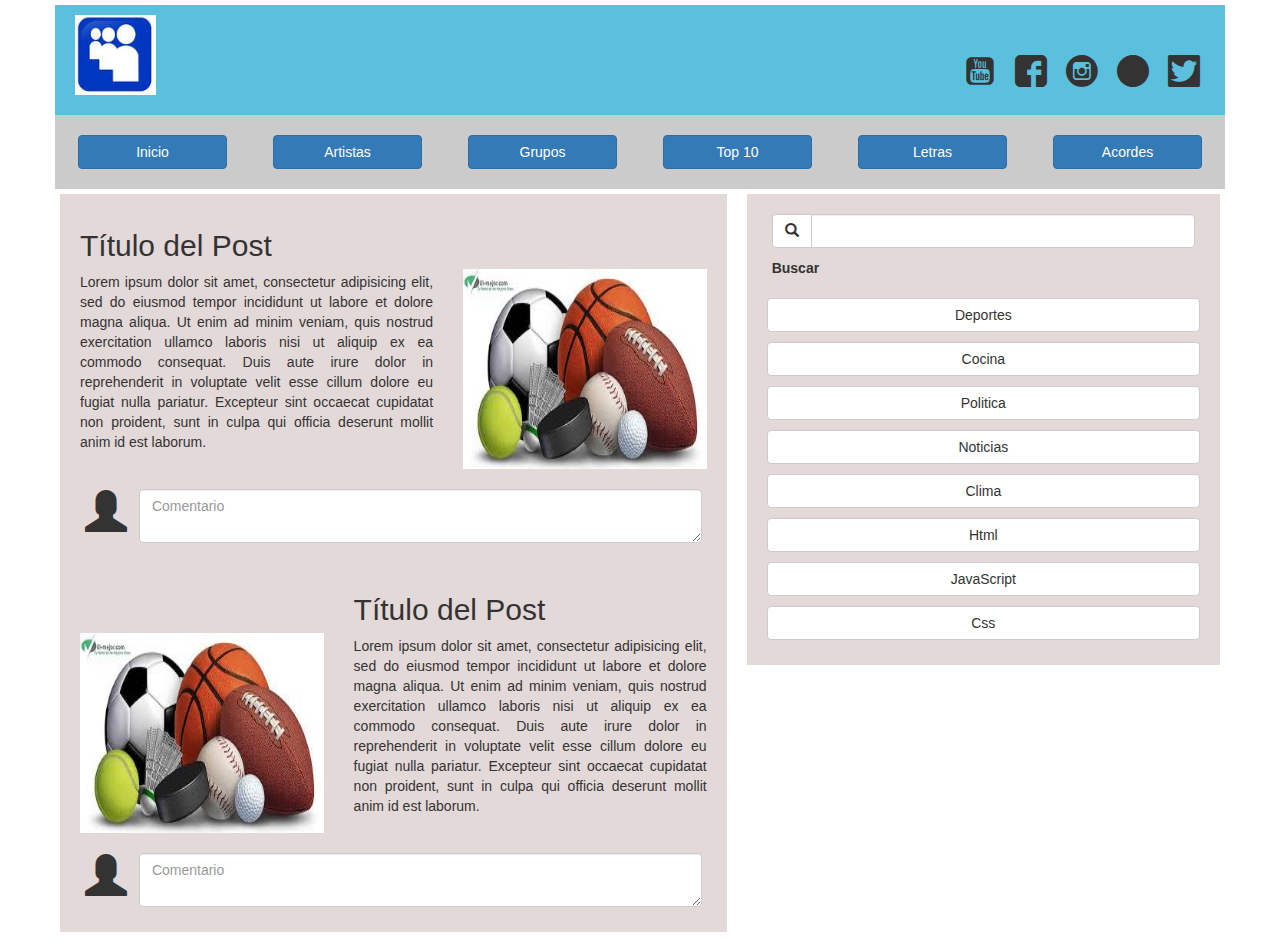
<file: index.html>
<!DOCTYPE html>
<html>
<head>
	<title></title>
	
	<link rel="stylesheet" type="text/css" href="css_bootstrap/bootstrap.css">
	<link rel="stylesheet" type="text/css" href="redSocial/styles.css">
	<link rel="stylesheet" type="text/css" href="css_bootstrap/app.css">
	<script type="text/javascript" src="js_bootstrap/jquery-2.1.0.js"></script>
	<script type="text/javascript" src="js_bootstrap/bootstrap.js"></script>
	
</head>
<body>

<div class="container">
	<header>
		<div class="row colorheader">
			<div class="col-lg-6 col-md-6 col-sm-6 heigt">
				<img src="img/logo.jpg" height="50px" class="imglogo">
			</div>
			<div class="col-lg-6 col-md-6 col-sm-6 text-right heigt social-center padre">

				<div class="hijo">
					<i class="icon icon-youtube-square size-32"></i>
					<i class="icon icon-004-facebook-logo size-32"></i>
					<i class="icon icon-005-instagram-logo size-32""></i>
					<i class="icon icon-002-pinterest size-32"></i>	
					<i class="icon icon-twitter-social-logotype size-32"></i>

				</div>
						
						 	
						
			</div>
		</div>
	</header>


	<nav>
		<div class="row classNav">
			<div class="co1-lg-12 text-center">
				<div class="row">
					<div class="col-lg-2"><a class="btn btn-primary btn-size">Inicio</a></div>
					<div class="col-lg-2"><a class="btn btn-primary btn-size">Artistas</a></div>
					<div class="col-lg-2"><a class="btn btn-primary btn-size">Grupos</a></div>
					<div class="col-lg-2"><a class="btn btn-primary btn-size">Top 10</a></div>
					<div class="col-lg-2"><a class="btn btn-primary btn-size">Letras</a></div>
					<div class="col-lg-2"><a class="btn btn-primary btn-size">Acordes</a>	</div>
				</div>
			
			</div>
		</div>
	</nav>


	<div class="row">
		<div class="col-lg-7 col-md-6 colorbtn border1">
			<section>
				<article>
					<div class="row">
						
						<div class="col-lg-7 col-md-7" style="border: 0px solid black">
							<h2>Título del Post</h2>
							<p class="text-justify">Lorem ipsum dolor sit amet, consectetur adipisicing elit, sed do eiusmod
							tempor incididunt ut labore et dolore magna aliqua. Ut enim ad minim veniam,
							quis nostrud exercitation ullamco laboris nisi ut aliquip ex ea commodo
							consequat. Duis aute irure dolor in reprehenderit in voluptate velit esse
							cillum dolore eu fugiat nulla pariatur. Excepteur sint occaecat cupidatat non
							proident, sunt in culpa qui officia deserunt mollit anim id est laborum.</p>
						</div>

						<div class="col-lg-5 col-md-5" style="border: 0px solid black">
							<img class="img" src="img/deportes.jpg" width="100%" >
						</div>


						<div class="col-lg-12 col-md-12">
							<div class="row">
								<div class="col-lg-1 col-md-1 col-xs-2" ><i class="glyphicon glyphicon-user size-42"></i></div>
								<div class="col-lg-11 col-md-11 col-xs-10"><textarea class="form-control" placeholder="Comentario"></textarea></div>
							</div>
							
						</div>
					</div>
				</article>
				
				<article>
					<div class="row">
						<div class="col-lg-5 col-md-5">
							<img class="img" src="img/deportes.jpg" width="100%">
						</div>
						<div class="col-lg-7 col-md-7">
							<h2>Título del Post</h2>
							<p class="text-justify">Lorem ipsum dolor sit amet, consectetur adipisicing elit, sed do eiusmod
							tempor incididunt ut labore et dolore magna aliqua. Ut enim ad minim veniam,
							quis nostrud exercitation ullamco laboris nisi ut aliquip ex ea commodo
							consequat. Duis aute irure dolor in reprehenderit in voluptate velit esse
							cillum dolore eu fugiat nulla pariatur. Excepteur sint occaecat cupidatat non
							proident, sunt in culpa qui officia deserunt mollit anim id est laborum.</p>
						</div>
						
						<div class="col-lg-12">
							<div class="row">
								<div class="col-lg-1 col-md-1 col-xs-2"><i class="glyphicon glyphicon-user size-42"></i></div>
								<div class="col-lg-11 col-md-11 col-xs-10"><textarea class="form-control" placeholder="Comentario"></textarea></div>
							</div>
							
						</div>
					</div>
				</article>
			</section>
		</div>
		<div class="col-lg-5 col-md-6 colorbtn border2">

			<div class="row">
				<div class="col-lg-12 ">

					<div class="input-group">
					  <div class="input-group-btn" style="padding: 0px;">
					    <button type="button" class="btn btn-default">
					    	<span class="glyphicon glyphicon-search" aria-hidden="true"></span>
					    </button>
					  </div>
					  <input type="text" class="form-control" id="inputbus">
					 	
					</div>
					<div>
						<label>Buscar</label>
					</div>

					
				</div>
				<div class="col-lg-12">
					<a class="btn btn-default btn-size2">Deportes</a>
					<a class="btn btn-default btn-size2">Cocina</a>
					<a class="btn btn-default btn-size2">Politica</a>
					<a class="btn btn-default btn-size2">Noticias</a>
					<a class="btn btn-default btn-size2">Clima</a>
					<a class="btn btn-default btn-size2">Html</a>
					<a class="btn btn-default btn-size2">JavaScript</a>
					<a class="btn btn-default btn-size2">Css</a>
				</div>
			</div>

			
			
			
		</div>
	</div>

</div>


</body>
</html>
</file>
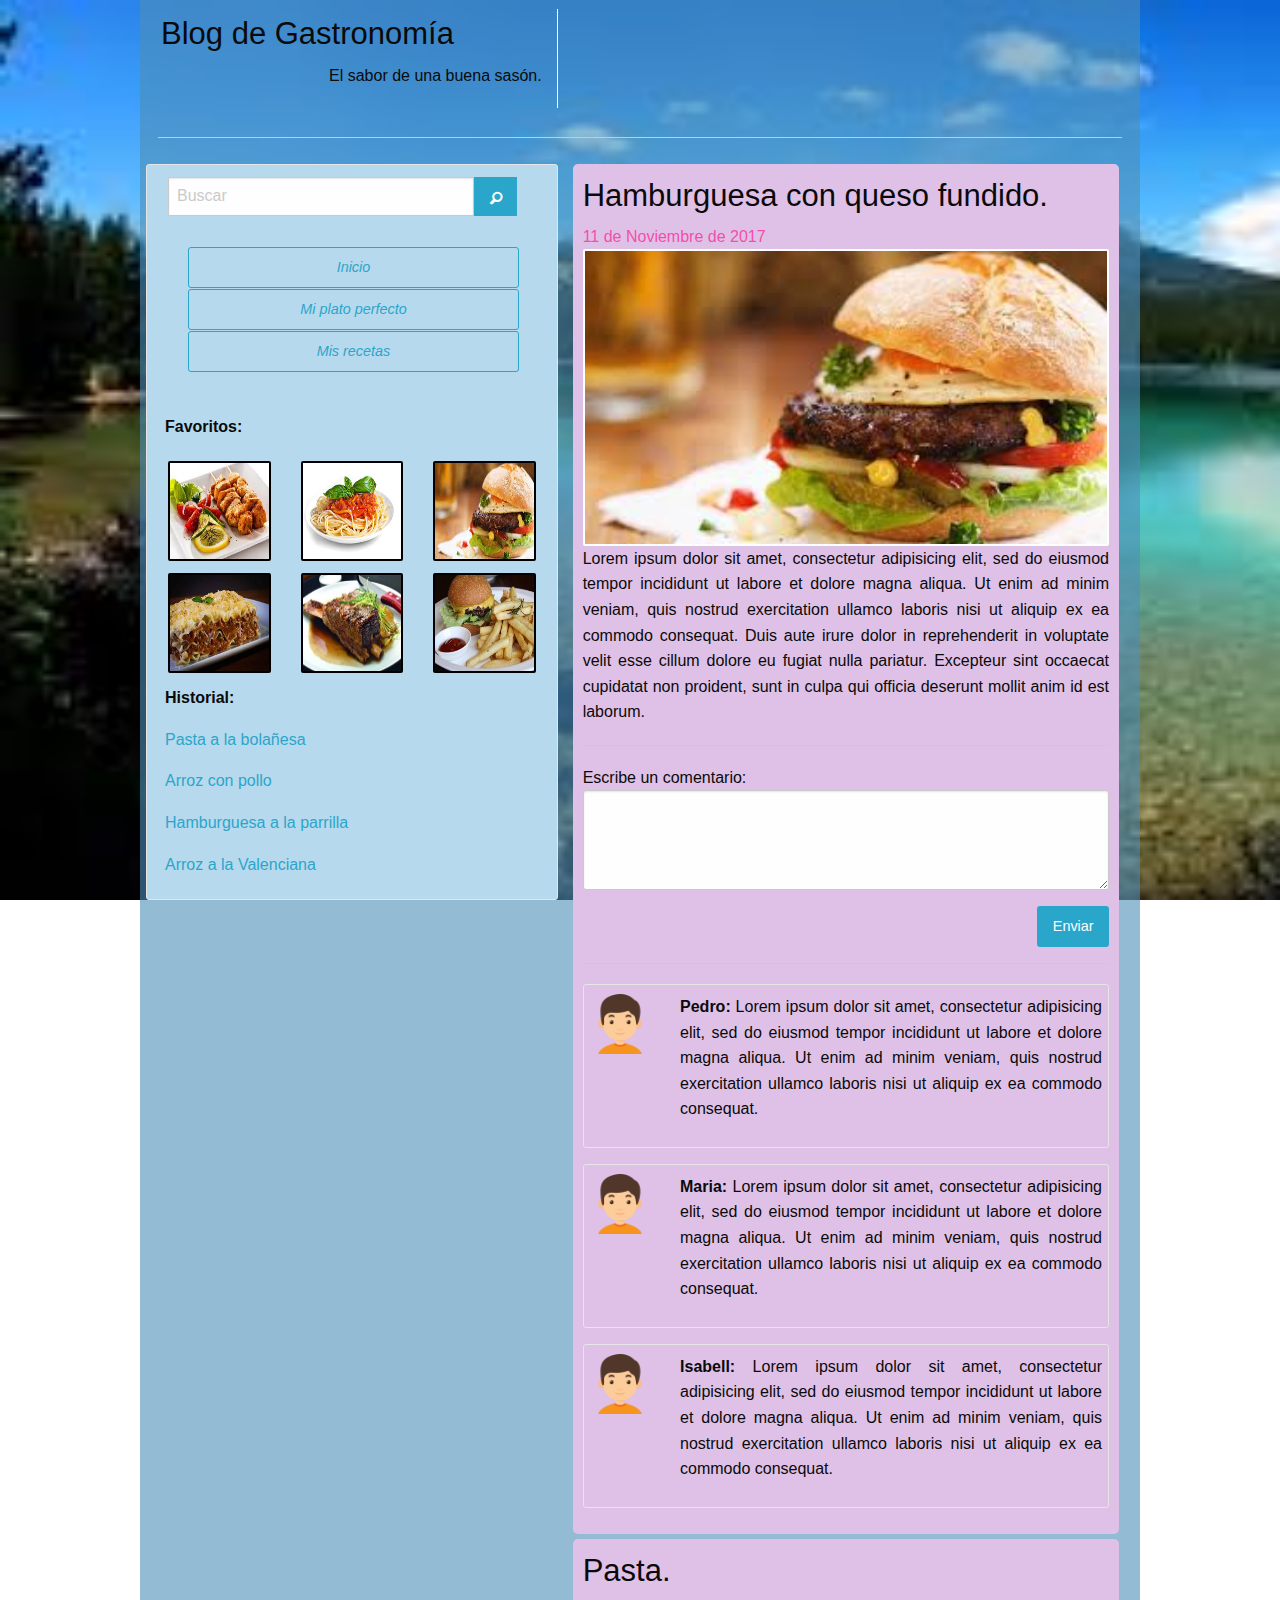
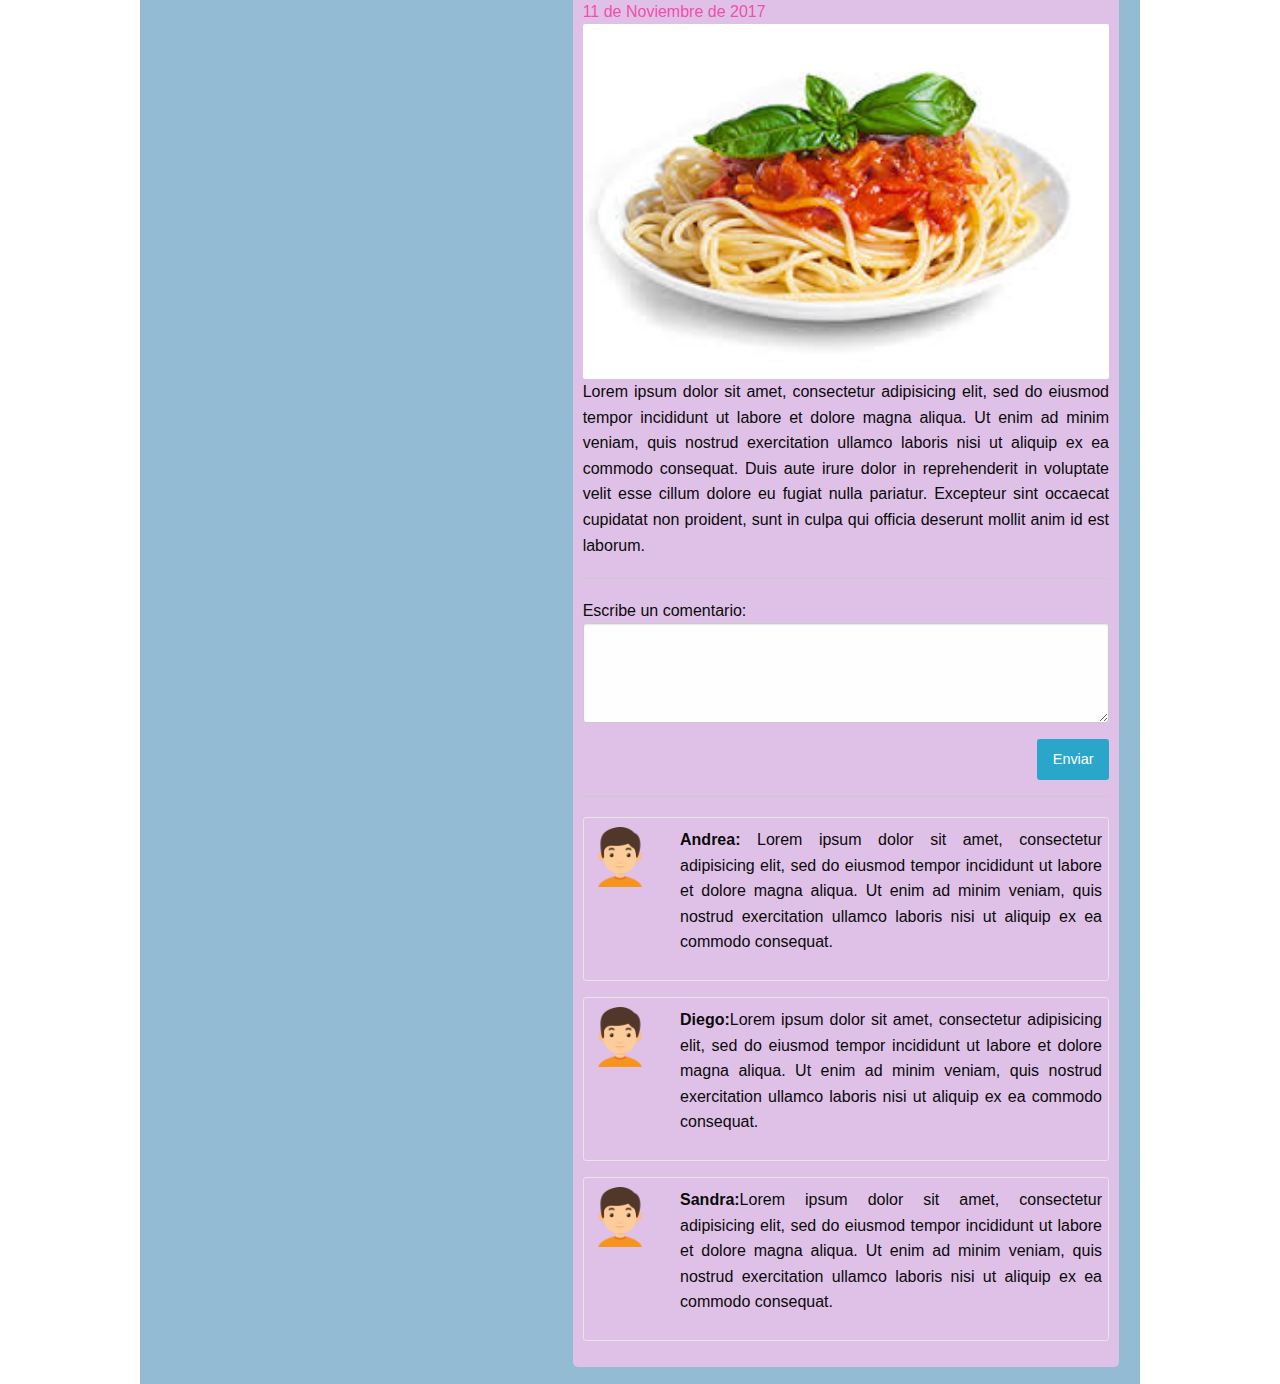
<file: gastronomia.html>
<!DOCTYPE html>
<html>
<head>
	<title>Gastronomia</title>

	<link rel="stylesheet" type="text/css" href="css_fundation/css/foundation.min.css">
	<link rel="stylesheet" type="text/css" href="css_fundation/icons/foundation-icons.css">
	<link rel="stylesheet" type="text/css" href="css_fundation/css/app.css">

	<script type="text/javascript" src="css_fundation/js/vendor/jquery.js"></script>
	<script type="text/javascript" src="css_fundation/js/vendor/foundation.js"></script>
	<script type="text/javascript" src="css_fundation/js/vendor/what-input.js"></script>
</head>
<body>

	<div class="row container">
		<div class="column large-12 small-12">
			<div class="row">
					<div class="column large-5 medium-8 border-izqu">
						<header >
							<h3>Blog de Gastronomía</h3>
							<p class="text-right">El sabor de una buena sasón.</p>
						</header>

					</div>
			</div>			
		</div>

				
		
		<div class="column large-12">
			<hr>
			<div class="row">
				<div class="column large-5 medium-5 show-for-medium  ">
					<div class="row backgroundIzqu card">

						<div class="column large-12">
							<div class="row collapse">
								<div class="column large-10 medium-10 small-12 text-right">
									<input class="border-btn" type="text" name="" placeholder="Buscar" >
								</div>
								<div class="column large-2 medium-2 align-left">
									<a class="button postfix border-btn" style="height: 39px;"><i class="fi-magnifying-glass size-bus"></i></a>
								</div>
							</div>
						</div>

						<div class="column large-12 medium-12 small-12">

							<div class="button-group">

								<ul style="width: 90%">
									<i class="hollow large expanded button">Inicio</i>
									<i class="hollow large expanded button">Mi plato perfecto</i>
									<i class="hollow large expanded button">Mis recetas</i>						
								</ul>

							</div>
							
						</div>
						
						<div class="column large-12">
							<p><strong>Favoritos:</strong></p>

							<div class="row">
								<div class="column large-4 medium-6 small-12">
									<figure>
										<img class="img" src="img/plato1.jpg">
									</figure>
								</div>
								<div class="column large-4 medium-6 small-12">
									<figure>
										<img class="img" src="img/plato2.jpg">
									</figure>
								</div>
								<div class="column large-4 medium-12 text-center small-12">
									<figure>
										<img class="img" src="img/plato3.jpg">
									</figure>
								</div>
							</div>

							<div class="row">
								<div class="column large-4 medium-6 small-12">
									<figure>
										<img class="img" src="img/plato4.jpg">
									</figure>
								</div>
								<div class="column large-4 medium-6 samll-12">
									<figure>
										<img class="img" src="img/plato5.jpg">
									</figure>
								</div>
								<div class="column large-4 medium-12 text-center small-12">
									<figure>
										<img class="img" src="img/plato6.jpg">
									</figure>
								</div>
							</div>

						</div>

						<div class="column large-12 medium-12">
							<p><strong>Historial:</strong></p>

							<p><a href="#">Pasta a la bolañesa</a></p>
							<p><a href="#">Arroz con pollo</a></p>
							<p><a href="#">Hamburguesa a la parrilla</a></p>
							<p><a href="#">Arroz a la Valenciana</a></p>
						</div>
					</div>

				</div>

				<!--Blogs-->
				<div class="column large-7 medium-7 small-12">

					<section>
						<article class="articulo">
							<h3>Hamburguesa con queso fundido.</h3>
							<figure>

								<figcaption>11 de Noviembre de 2017</figcaption>
								<img  src="img/plato3.jpg" width="100%">
							</figure>
							<p class="text-justify">Lorem ipsum dolor sit amet, consectetur adipisicing elit, sed do eiusmod
							tempor incididunt ut labore et dolore magna aliqua. Ut enim ad minim veniam,
							quis nostrud exercitation ullamco laboris nisi ut aliquip ex ea commodo
							consequat. Duis aute irure dolor in reprehenderit in voluptate velit esse
							cillum dolore eu fugiat nulla pariatur. Excepteur sint occaecat cupidatat non
							proident, sunt in culpa qui officia deserunt mollit anim id est laborum.</p>
							<hr>
							<figcaption>Escribe un comentario:</figcaption>
							<textarea ></textarea>
							<a class="button float-right">Enviar</a>

							<hr>

							<div class="card comentario">
								<div class="row">
									<div class="column large-2 small-3"><img src="img/hombre.png"></div>
									<div class="column large-10 small-9">
										<p class="text-justify"><strong>Pedro:</strong> Lorem ipsum dolor sit amet, consectetur adipisicing elit, sed do eiusmod
											tempor incididunt ut labore et dolore magna aliqua. Ut enim ad minim veniam,
											quis nostrud exercitation ullamco laboris nisi ut aliquip ex ea commodo
											consequat. 
										</p>
									</div>
								</div>					
							</div>

							<div class="card comentario">
								<div class="row">
									<div class="column large-2 small-3"><img src="img/hombre.png"></div>
									<div class="column large-10 small-9">
										<p class="text-justify"><strong>Maria:</strong> Lorem ipsum dolor sit amet, consectetur adipisicing elit, sed do eiusmod
											tempor incididunt ut labore et dolore magna aliqua. Ut enim ad minim veniam,
											quis nostrud exercitation ullamco laboris nisi ut aliquip ex ea commodo
											consequat. 
										</p>
									</div>
								</div>					
							</div>

							<div class="card comentario">
								<div class="row">
									<div class="column large-2 small-3"><img src="img/hombre.png"></div>
									<div class="column large-10 small-9">
										<p class="text-justify"><strong>Isabell:</strong> Lorem ipsum dolor sit amet, consectetur adipisicing elit, sed do eiusmod
											tempor incididunt ut labore et dolore magna aliqua. Ut enim ad minim veniam,
											quis nostrud exercitation ullamco laboris nisi ut aliquip ex ea commodo
											consequat.
										</p>
									</div>
								</div>					
							</div>
						</article>

						<article class="articulo">
							<h3>Pasta.</h3>
							<figure>

								<figcaption>11 de Noviembre de 2017</figcaption>
								<img  src="img/plato2.jpg" width="100%">
							</figure>
							<p class="text-justify">Lorem ipsum dolor sit amet, consectetur adipisicing elit, sed do eiusmod
							tempor incididunt ut labore et dolore magna aliqua. Ut enim ad minim veniam,
							quis nostrud exercitation ullamco laboris nisi ut aliquip ex ea commodo
							consequat. Duis aute irure dolor in reprehenderit in voluptate velit esse
							cillum dolore eu fugiat nulla pariatur. Excepteur sint occaecat cupidatat non
							proident, sunt in culpa qui officia deserunt mollit anim id est laborum.</p>
							<hr>
							<figcaption>Escribe un comentario:</figcaption>
							<textarea ></textarea>
							<a class="button float-right">Enviar</a>

							<hr>

							<div class="card comentario">
								<div class="row">
									<div class="column large-2 small-3"><img src="img/hombre.png"></div>
									<div class="column large-10 small-9">
										<p class="text-justify"><strong>Andrea:</strong> Lorem ipsum dolor sit amet, consectetur adipisicing elit, sed do eiusmod
											tempor incididunt ut labore et dolore magna aliqua. Ut enim ad minim veniam,
											quis nostrud exercitation ullamco laboris nisi ut aliquip ex ea commodo
											consequat. 
										</p>
									</div>
								</div>					
							</div>

							<div class="card comentario">
								<div class="row ">
									<div class="column large-2 small-3"><img src="img/hombre.png"></div>
									<div class="column large-10 small-9">
										<p class="text-justify"><strong>Diego:</strong>Lorem ipsum dolor sit amet, consectetur adipisicing elit, sed do eiusmod
											tempor incididunt ut labore et dolore magna aliqua. Ut enim ad minim veniam,
											quis nostrud exercitation ullamco laboris nisi ut aliquip ex ea commodo
											consequat. 
										</p>
									</div>
								</div>					
							</div>

							<div class="card comentario">
								<div class="row">
									<div class="column large-2 small-3"><img src="img/hombre.png"></div>
									<div class="column large-10 small-9">
										<p class="text-justify"><strong>Sandra:</strong>Lorem ipsum dolor sit amet, consectetur adipisicing elit, sed do eiusmod
											tempor incididunt ut labore et dolore magna aliqua. Ut enim ad minim veniam,
											quis nostrud exercitation ullamco laboris nisi ut aliquip ex ea commodo
											consequat.
										</p>
									</div>
								</div>					
							</div>
						</article>
					</section>
				</div>
			</div>
		</div>


		</div>
	

</body>
</html>
</file>
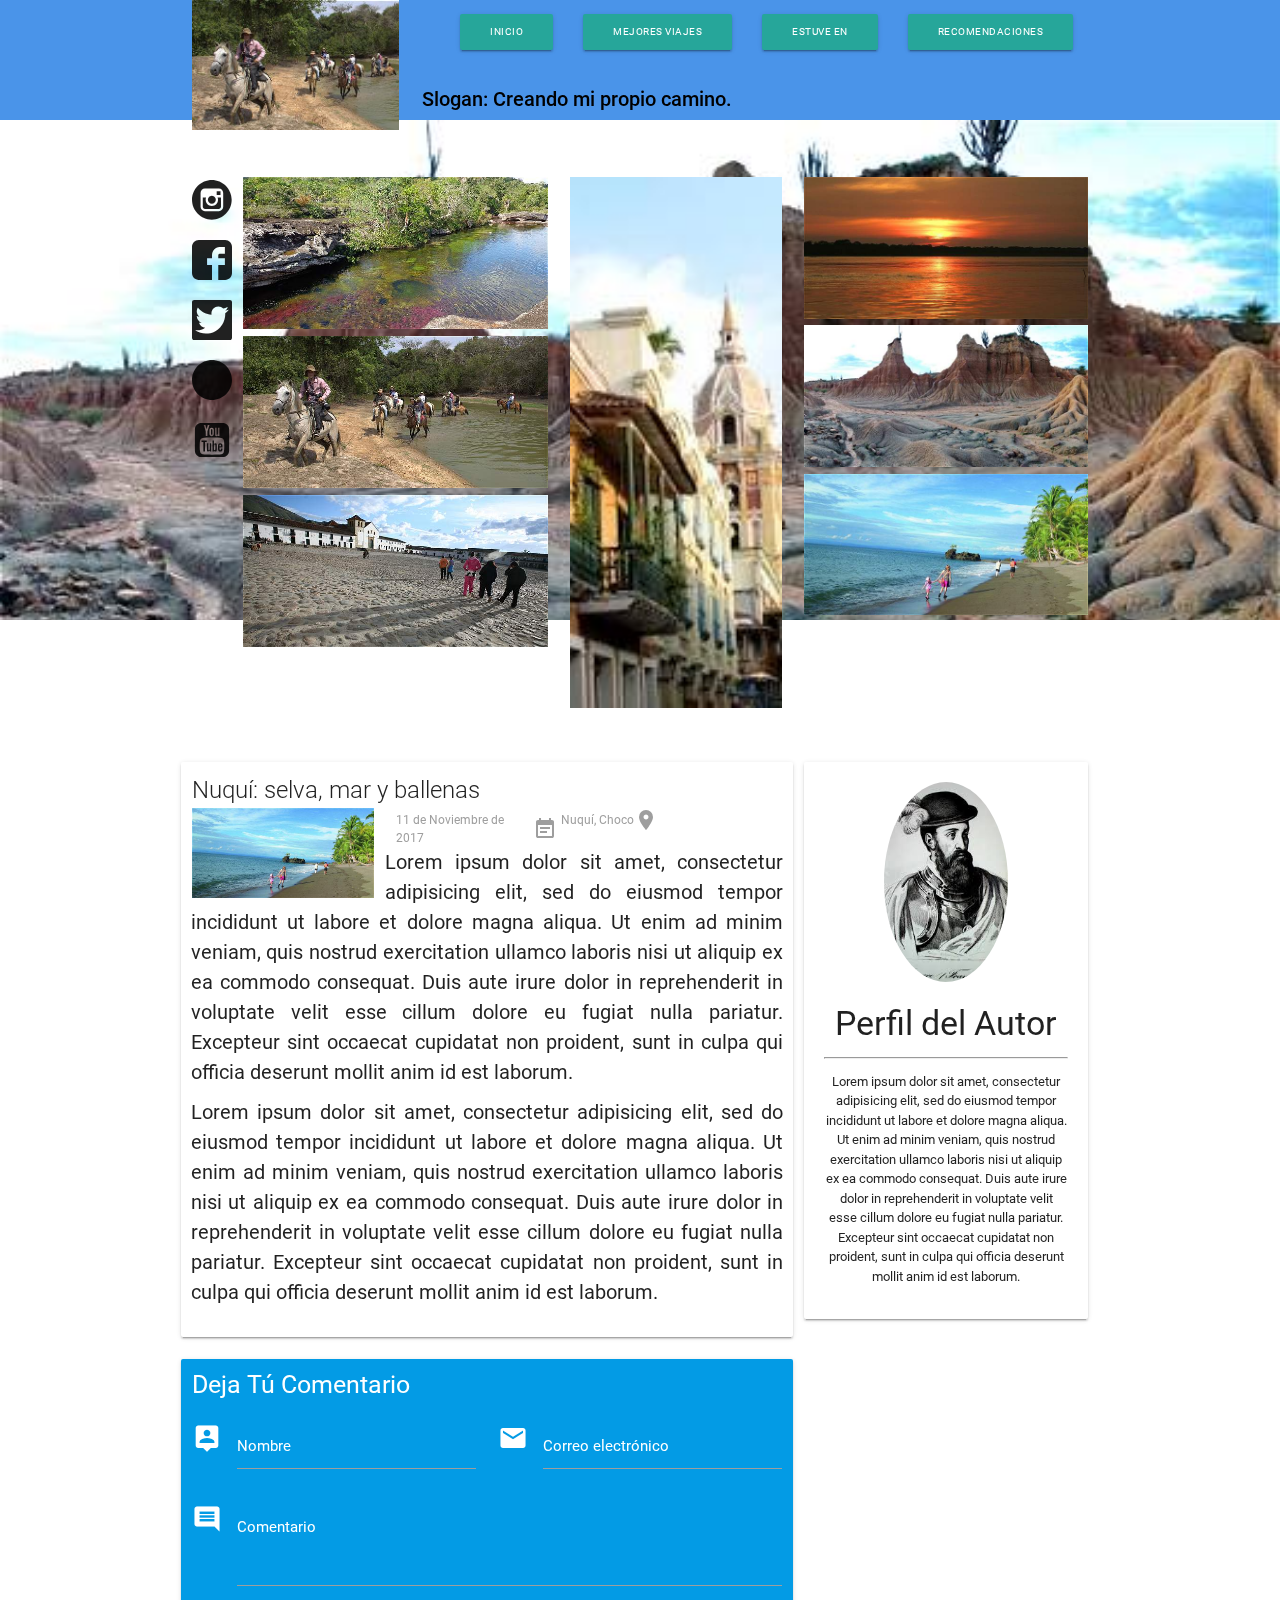
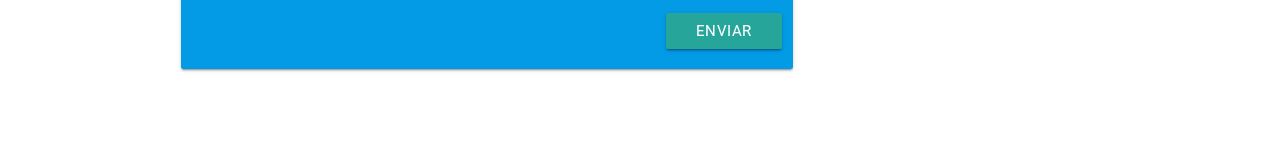
<file: turismo.html>
<!DOCTYPE html>
<html>
<head>
	<title>Turismo</title>
	<link rel="stylesheet" type="text/css" href="css_materialize/css/materialize.min.css" media="screen, projection">
	<link href="https://fonts.googleapis.com/icon?family=Material+Icons" rel="stylesheet">
	<link rel="stylesheet" type="text/css" href="redSocial/styles.css">
	<link rel="stylesheet" type="text/css" href="css_materialize/css/app.css">
	
	<script type="text/javascript" src="css_materialize/js/jquery-2.1.0.js"></script>
	<script type="text/javascript" src="css_materialize/js/materialize.js"></script>
</head>
<body>
		
	<div class="encabezado"></div>
	<div class="fondo"></div>

	<div class="contenedor">
		<div class="container">
			<div class="row ">
				<div class="col l12">
					<div class="row">
						<div class="col l12">
							<div class="row">
								<div class="col l3 m3 s5 right-align">
									<img class="responsive-image" src="img/logo2.png" width="100%">
								</div>
								<div class="col l9 m9 s7 hide-on-med-and-down">
									<nav class="transparent z-depth-0">	
									       <ul class="right">
									        <li><a class="waves-effect waves-light btn size-font">Inicio</a></li>
									        <li><a class="waves-effect waves-light btn size-font">Mejores viajes</a></li>
									        <li><a class="waves-effect waves-light btn size-font">Estuve en </a></li>
									        <li><a class="waves-effect waves-light btn size-font">Recomendaciones</a></li>
									      </ul>									    
									 </nav>
								</div>
								<div class="col l9 m9 s7 hide-on-large-only">
									<nav class="transparent z-depth-0">	
									       <ul class="right">
									       	<a class="btn-floating btn-large waves-effect waves-light teal lighten-1"><i class="material-icons">home</i></a>

									       <a class="btn-floating btn-large waves-effect waves-light teal lighten-1"><i class="material-icons">star</i></a>

									       <a class="btn-floating btn-large waves-effect waves-light teal lighten-1"><i class="material-icons">place</i></a>	

									        <a class="btn-floating btn-large waves-effect waves-light teal lighten-1"><i class="material-icons">chat</i></a>									        
									      </ul>									    
									 </nav>
								</div>

								<div class="col l9 m12 s12 slogan">
									<div class="hijo">
										<p><strong>Slogan: Creando mi propio camino.</strong></p>
									</div>
								</div>
							</div>
						</div>
					</div>
				</div>

				<div class="col l8 m8">
					<div class="row">
						<div class="col l1 m1 hide-on-med-and-down">
							<div class="icon icon-005-instagram-logo size-social"></div>
							<div class="icon icon-004-facebook-logo size-social"></div>
							<div class="icon icon-twitter-social-logotype size-social"></div>
							<div class="icon icon-002-pinterest size-social"></div>
							<div class="icon icon-youtube-square size-social"></div>
						</div>

						<div class="col l11 m11">
							<div class="row">
								<div class="col l7 m7">
									<div class="row">
										<div class="col l12 s12">
											<figure>
												
												<img class="responsive-img" src="img/turismo1.jpg">
											</figure>
										</div>

										<div class="col l12 s12">
											<figure>
												
												<img class="responsive-img" src="img/turismo2.jpg">
											</figure>
										</div>

										<div class="col l12 s12">
											<figure>												
												<img class="responsive-img" src="img/turismo6.jpg">
											</figure>
										</div>
									</div>
									
								</div>

								<div class="col l5 m5 s12" style="text-align: center;">
									<figure>							
										<img class="imgcentrada" src="img/turismo3.jpg">
									</figure>

								</div>
							</div>
							
						</div>
						
					</div>
										
				</div>

				<div class="col l4 m4">
					<div class="row collapse">
							<div class="col l12">
								<figure>
									
									<img class="responsive-img" src="img/turismo4.jpg">
								</figure>								
							</div>
							<div class="col l12">
								<figure>
									
									<img class="responsive-img" src="img/turismo5.jpg">
								</figure>
							</div>
							<div class="col l12">
								<figure>
									
									<img class="responsive-img" src="img/turismo7.jpg">
								</figure>
							</div>
						</div>
				</div>


				
				
				<div class="col l12 m12">
					<div class="row"> 
						<div class="col l8 m12 s12">

							<div class="row card">
								<div class="col l12 m12">
									<div class="row">
										<div class="col l12 m12 s12">
											<span class="card-title">Nuquí: selva, mar y ballenas</span>
										</div>

										<div class="col l4 m12 s12">
											<figure>												
												<img class="responsive-img" src="img/turismo7.jpg">
											</figure>
											
										</div>

										<div class="col l7 m12 s12">
											<label class="valign-wrapper label">11 de Noviembre de 2017<i class="material-icons">event_note</i></label>
											<label class="valign-wrapper label">Nuquí, Choco<i class="material-icons">location_on</i></label>
										</div>
										<p class="p">
												Lorem ipsum dolor sit amet, consectetur adipisicing elit, sed do eiusmod
												tempor incididunt ut labore et dolore magna aliqua. Ut enim ad minim veniam,
												quis nostrud exercitation ullamco laboris nisi ut aliquip ex ea commodo
												consequat. Duis aute irure dolor in reprehenderit in voluptate velit esse
												cillum dolore eu fugiat nulla pariatur. Excepteur sint occaecat cupidatat non
												proident, sunt in culpa qui officia deserunt mollit anim id est laborum.
										</p>
										<p class="p">
												Lorem ipsum dolor sit amet, consectetur adipisicing elit, sed do eiusmod
												tempor incididunt ut labore et dolore magna aliqua. Ut enim ad minim veniam,
												quis nostrud exercitation ullamco laboris nisi ut aliquip ex ea commodo
												consequat. Duis aute irure dolor in reprehenderit in voluptate velit esse
												cillum dolore eu fugiat nulla pariatur. Excepteur sint occaecat cupidatat non
												proident, sunt in culpa qui officia deserunt mollit anim id est laborum.
										</p>
										
										
									</div>
									
								</div>
							</div>

							<div class="row">
								<div class="col l12 card light-blue darken-1">
									<div class="row">
										<div class=" col l12 m12 s12">
											<h5 class="font">Deja Tú Comentario</h5>
										</div>

										<div class="input-field col l6 m6 s12 font">
											<i class="material-icons prefix ">person_pin</i>
											<input id="nombre" type="text" name="">
											<label for="nombre">Nombre</label>
										</div>

										<div class="input-field col l6 m6 s12 font">
											<i class="material-icons prefix ">local_post_office</i>
											<input  id="email" type="text" name="">
											<label  for="email">Correo electrónico</label>
										</div>

										<div class="input-field col l12 m12 s12 font">
											<i class="material-icons prefix">insert_comment</i>
											<textarea class="materialize-textarea"></textarea>
											<label>Comentario</label>							
										</div>
										<div class="col l12 m12 s12 right-align">
											<a class="btn">Enviar</a>
										</div>
									</div>
								</div>

							</div>						
							
						</div>

						<div class="col l4">
							<div class="card center-align perfil">
								<img class="circle responsive-img" src="img/perfil.jpg" style="height: 200px">

								<h4>Perfil del Autor</h4>
								<hr>
								<p class="autor">Lorem ipsum dolor sit amet, consectetur adipisicing elit, sed do eiusmod
								tempor incididunt ut labore et dolore magna aliqua. Ut enim ad minim veniam,
								quis nostrud exercitation ullamco laboris nisi ut aliquip ex ea commodo
								consequat. Duis aute irure dolor in reprehenderit in voluptate velit esse
								cillum dolore eu fugiat nulla pariatur. Excepteur sint occaecat cupidatat non
								proident, sunt in culpa qui officia deserunt mollit anim id est laborum.</p>															

							</div>				
						</div>
					</div>
				</div>

				
				
			</div>
		</div>
	</div>

</body>
</html>
</file>
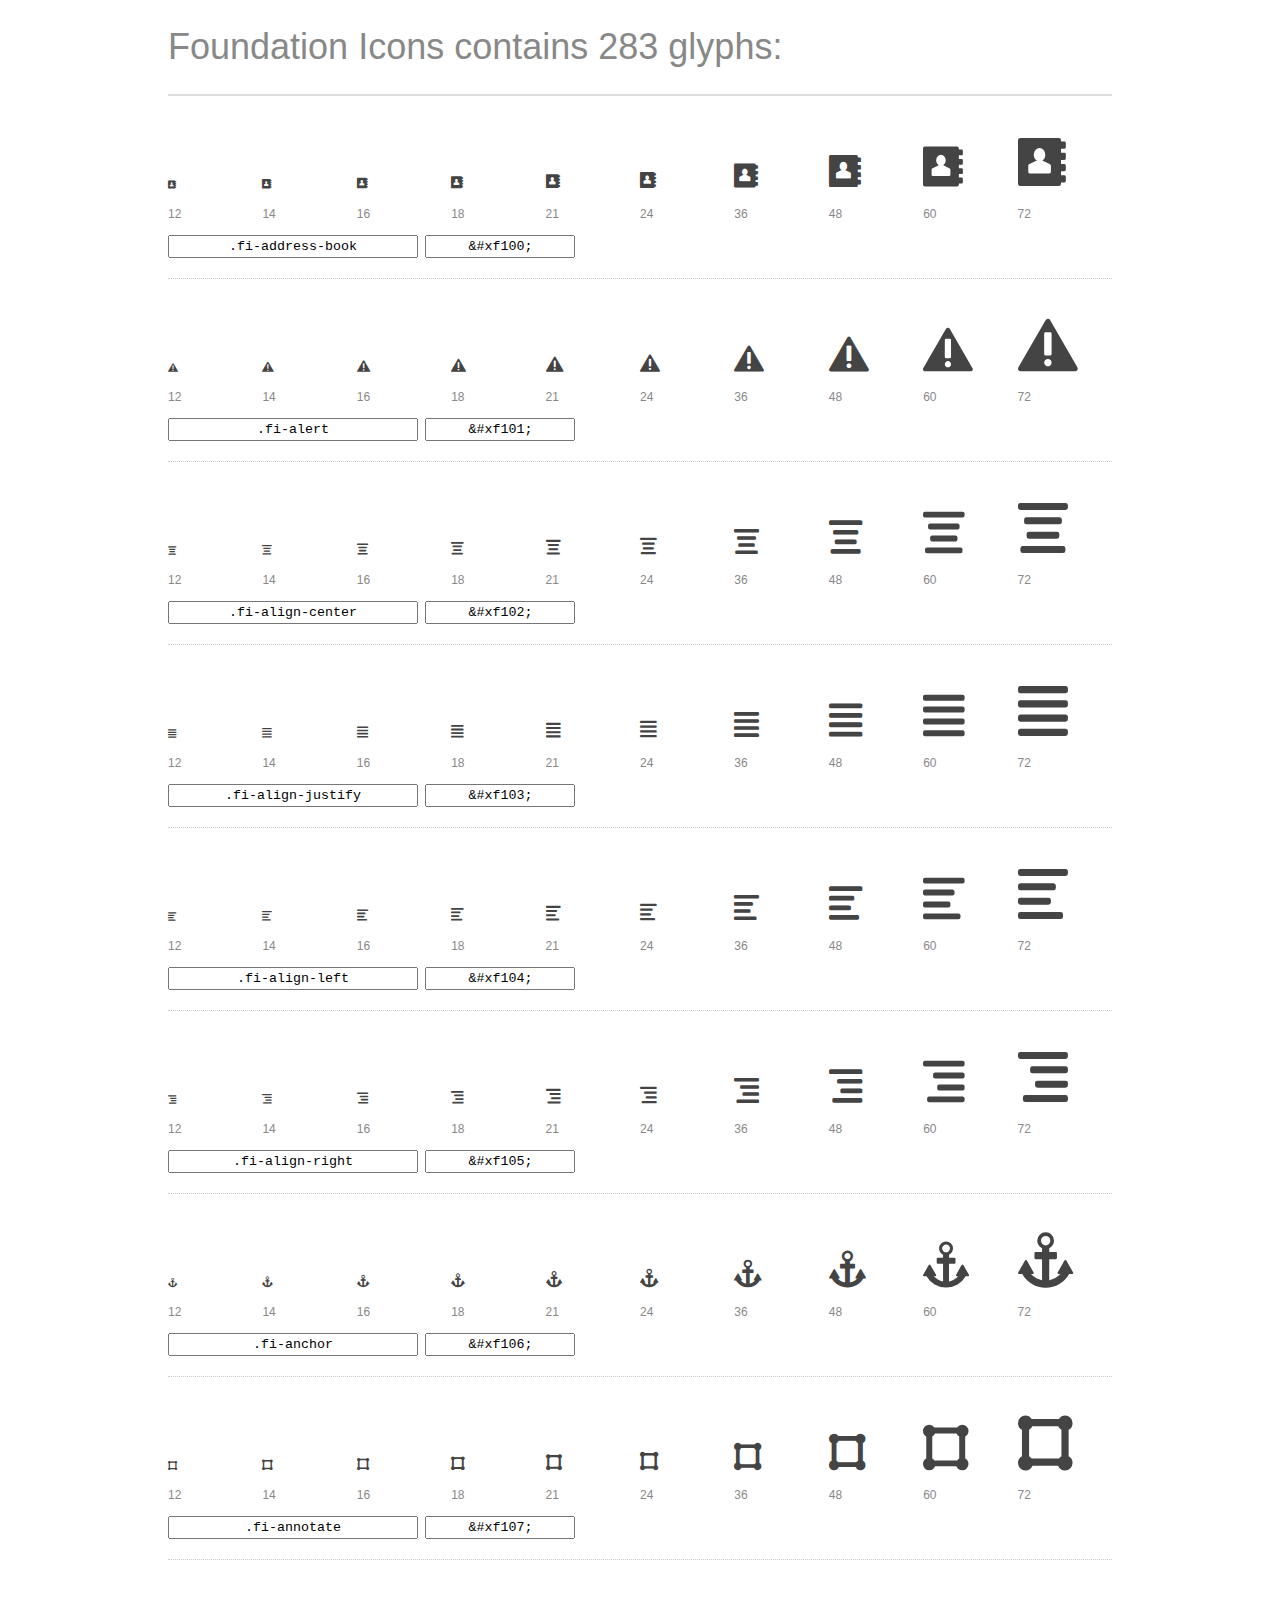
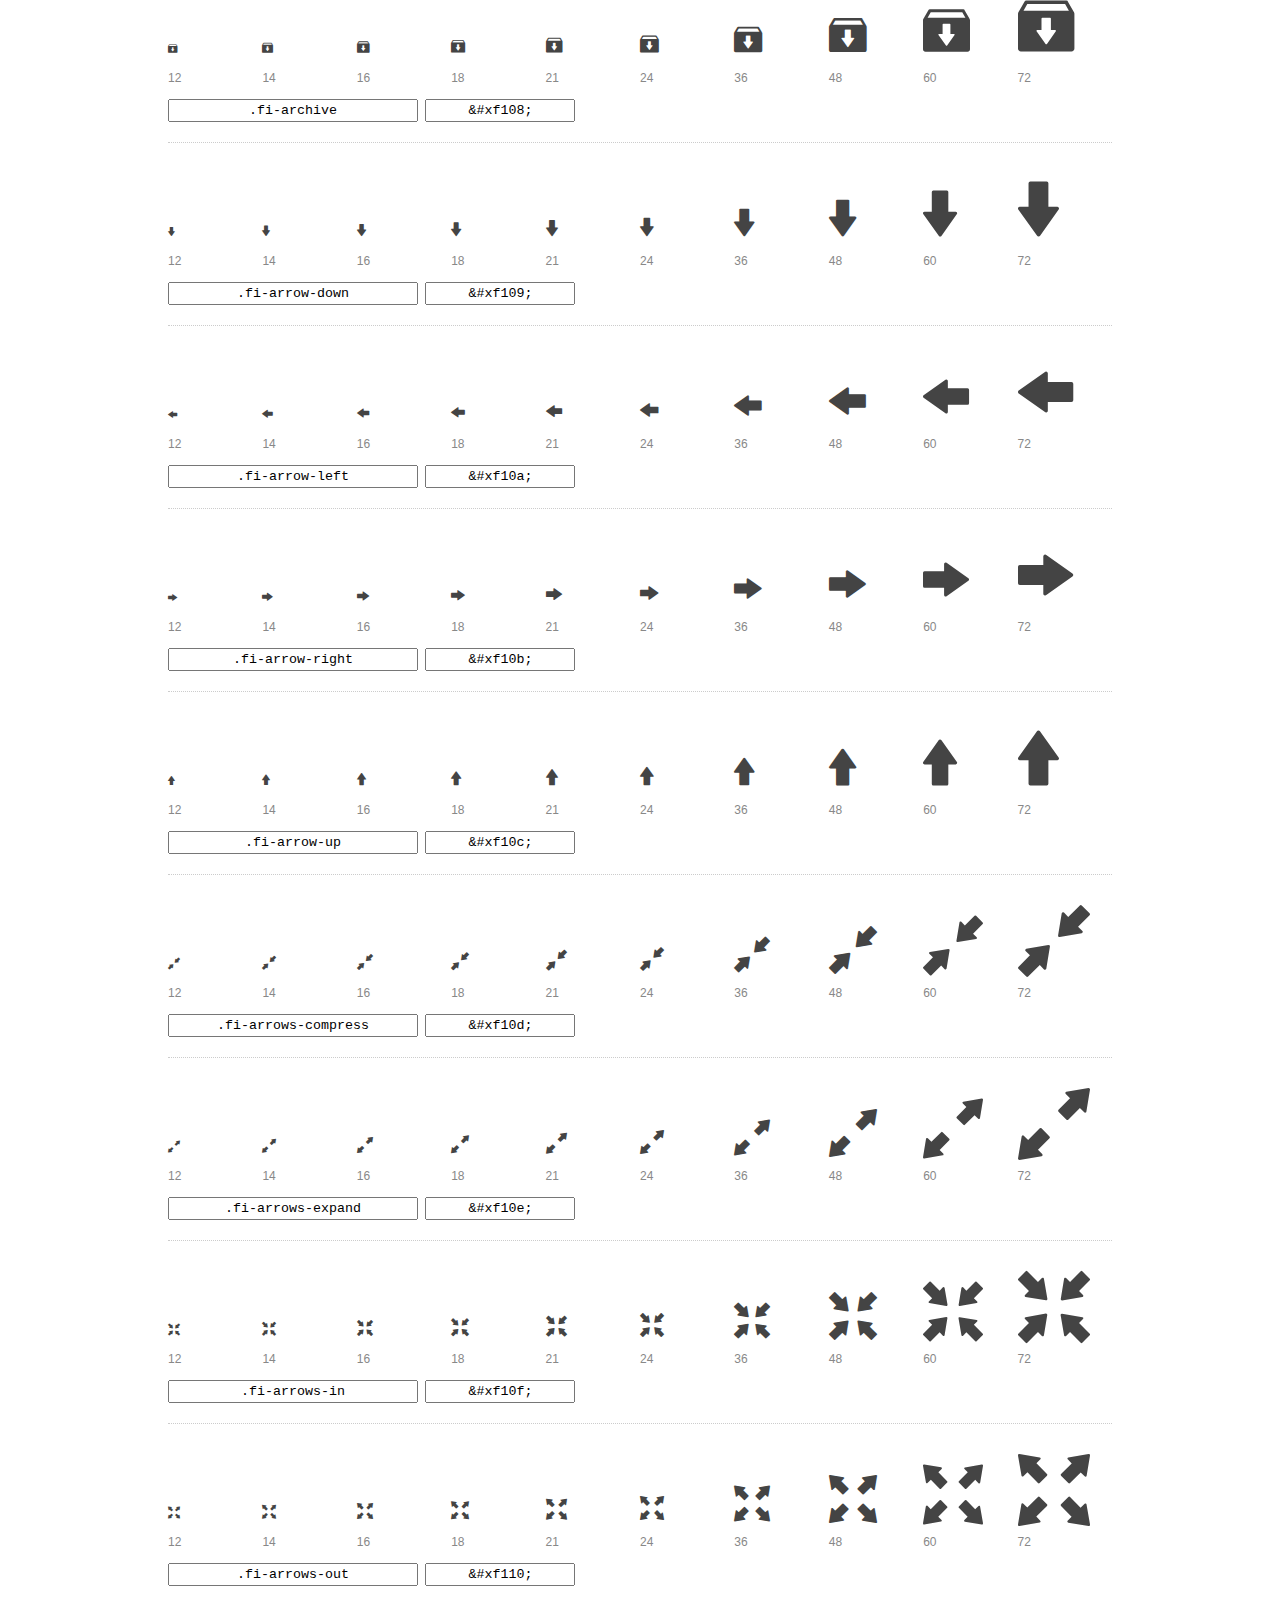
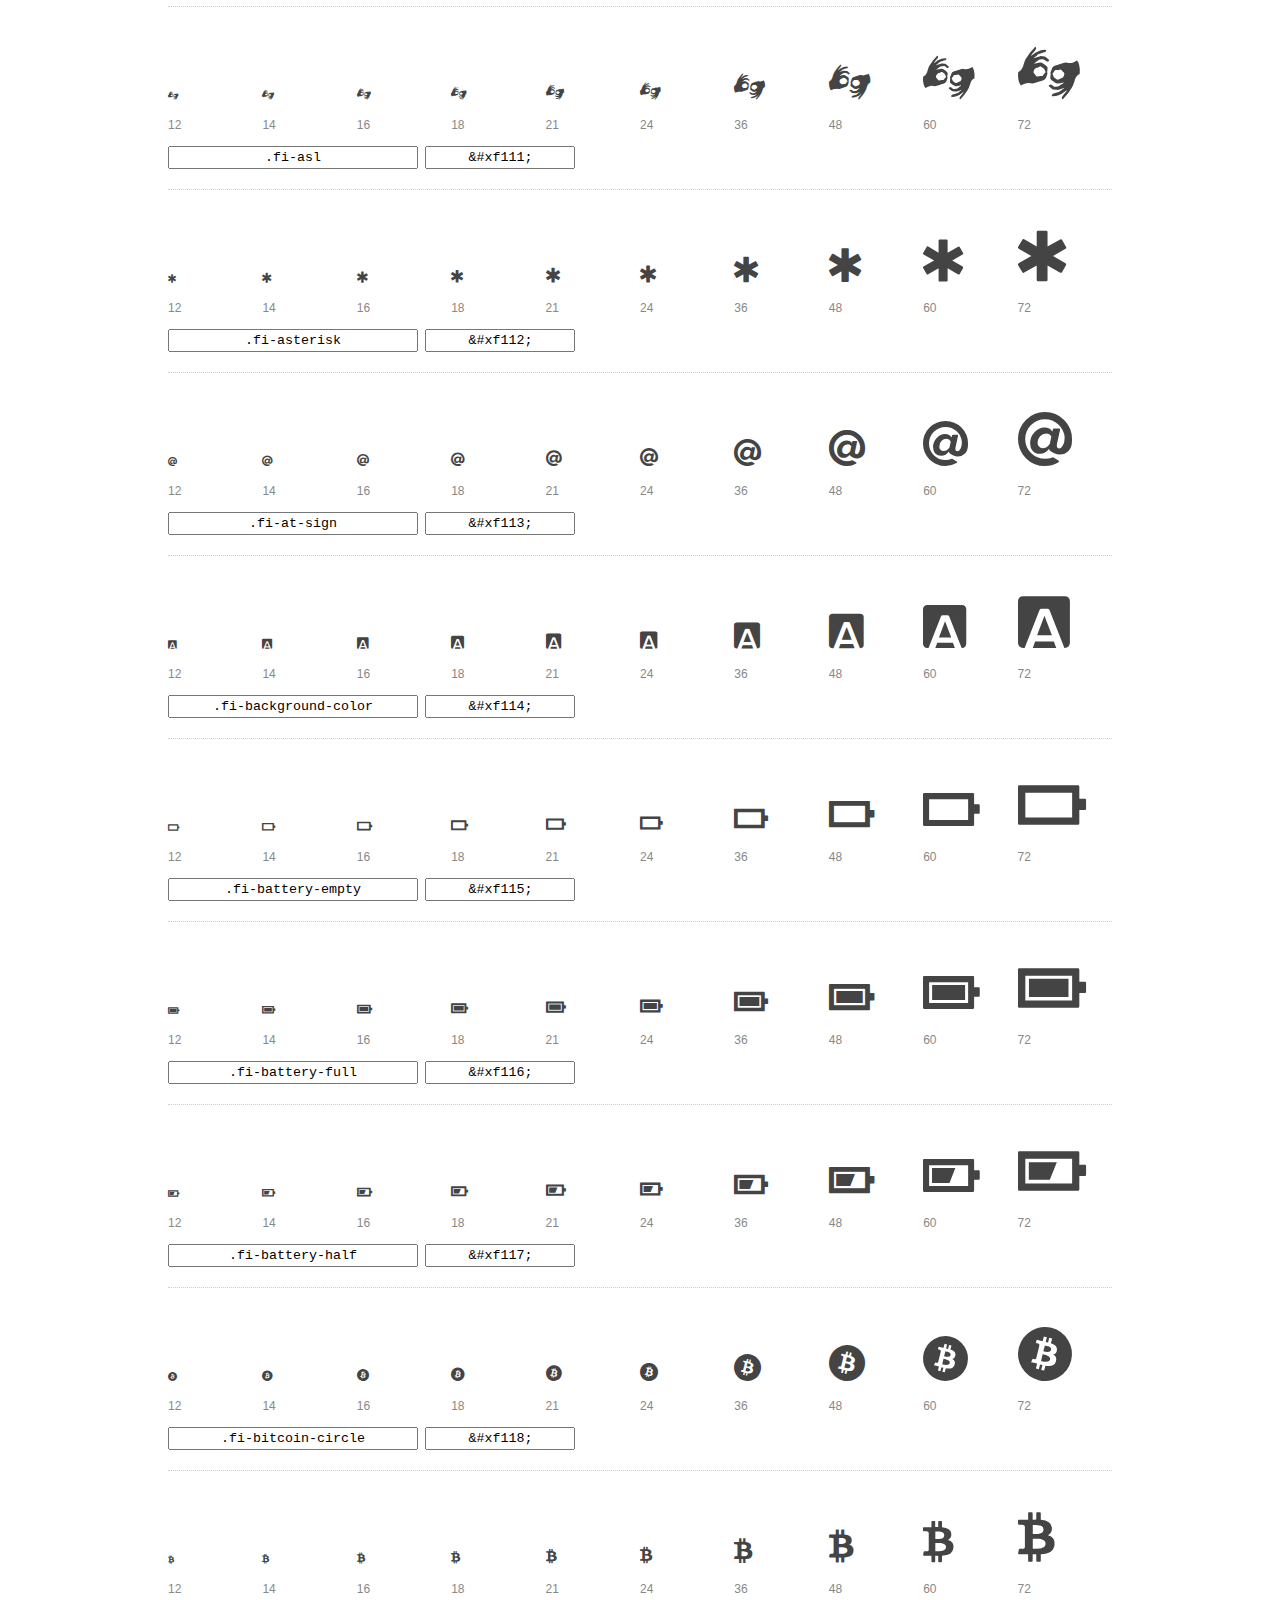
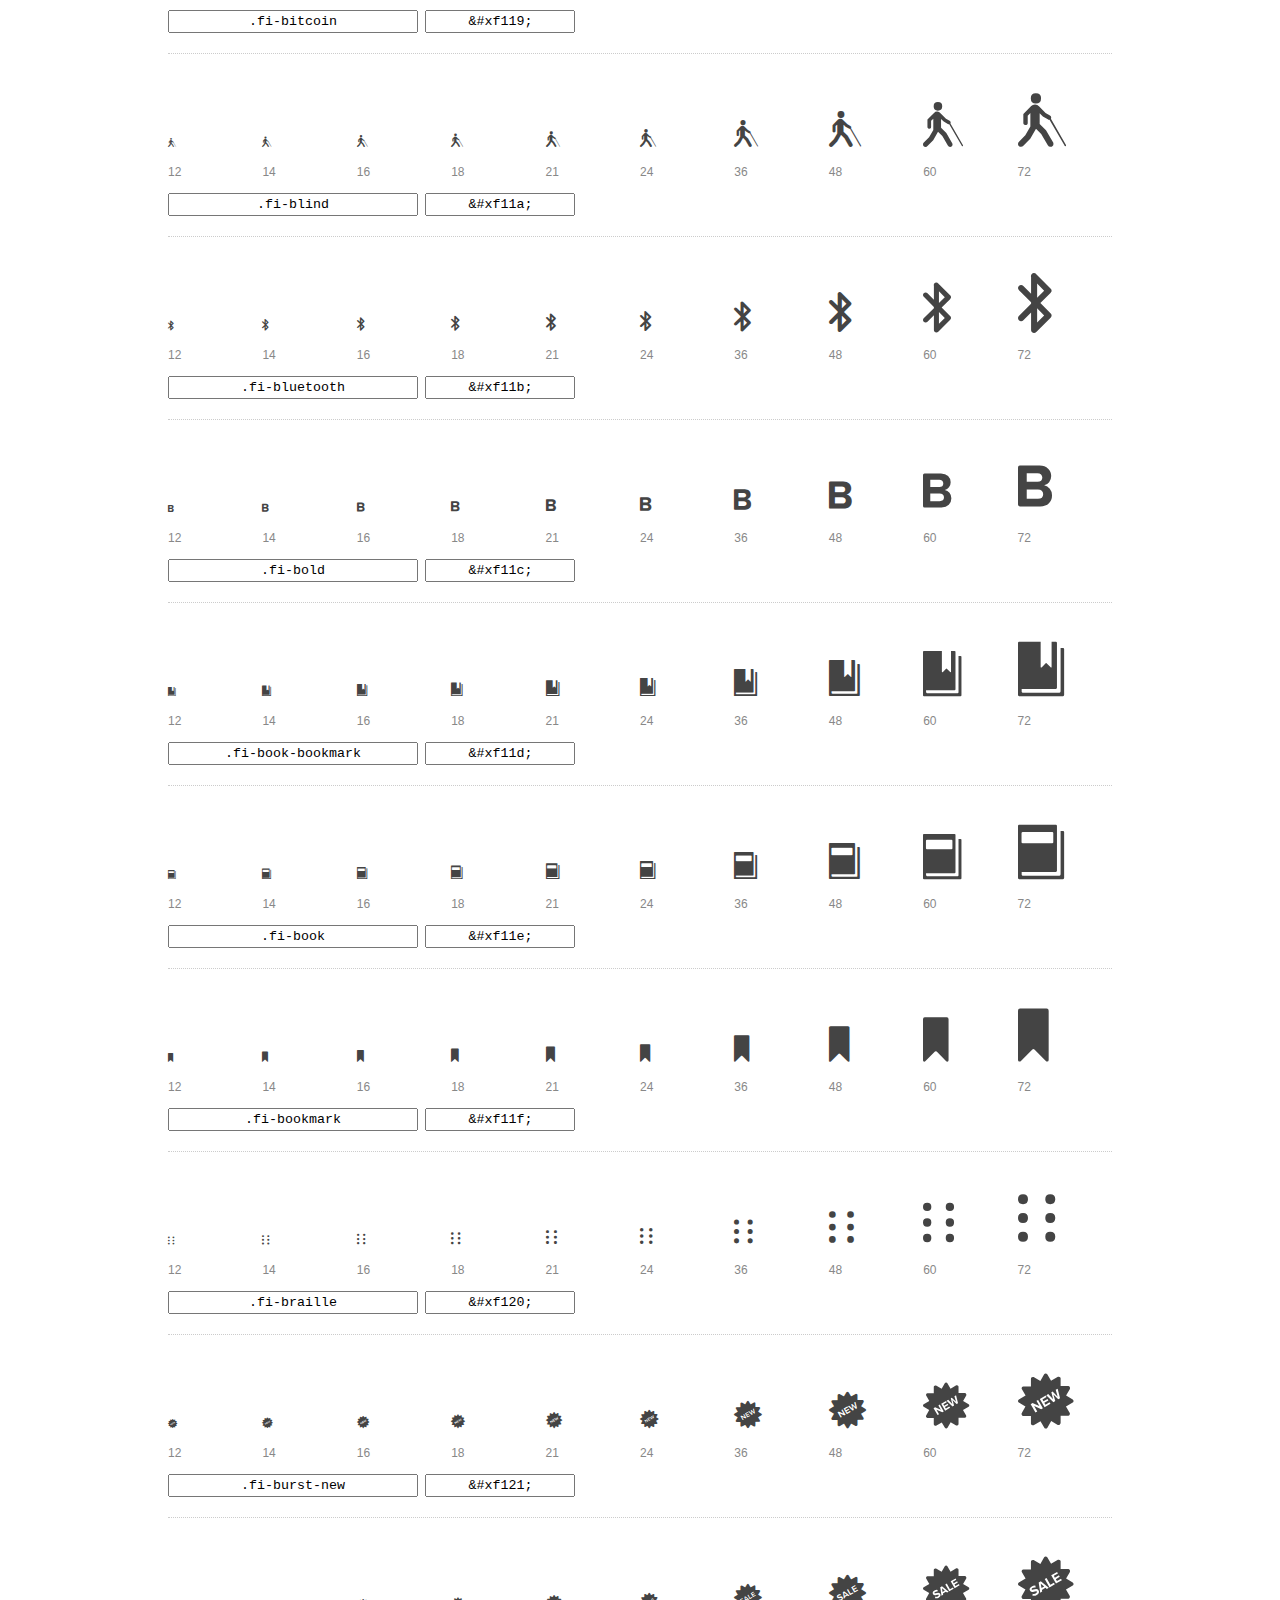
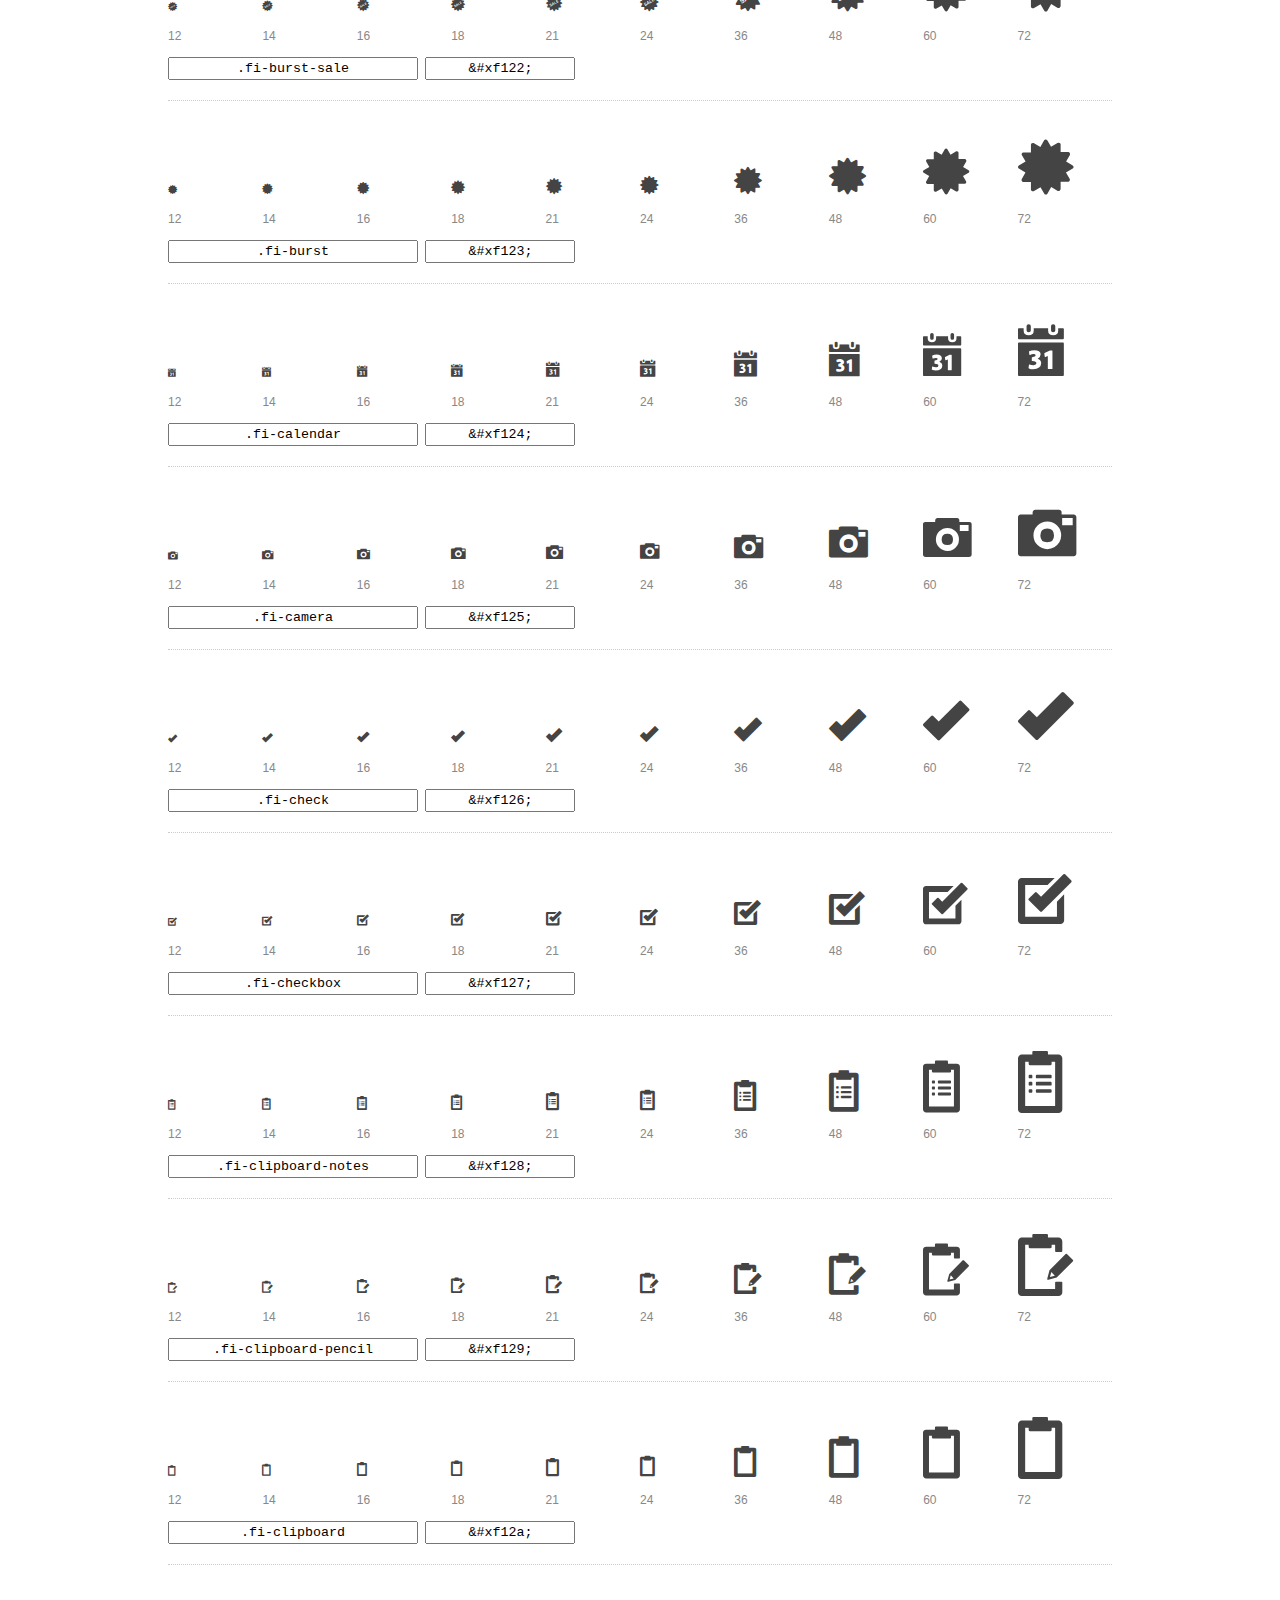
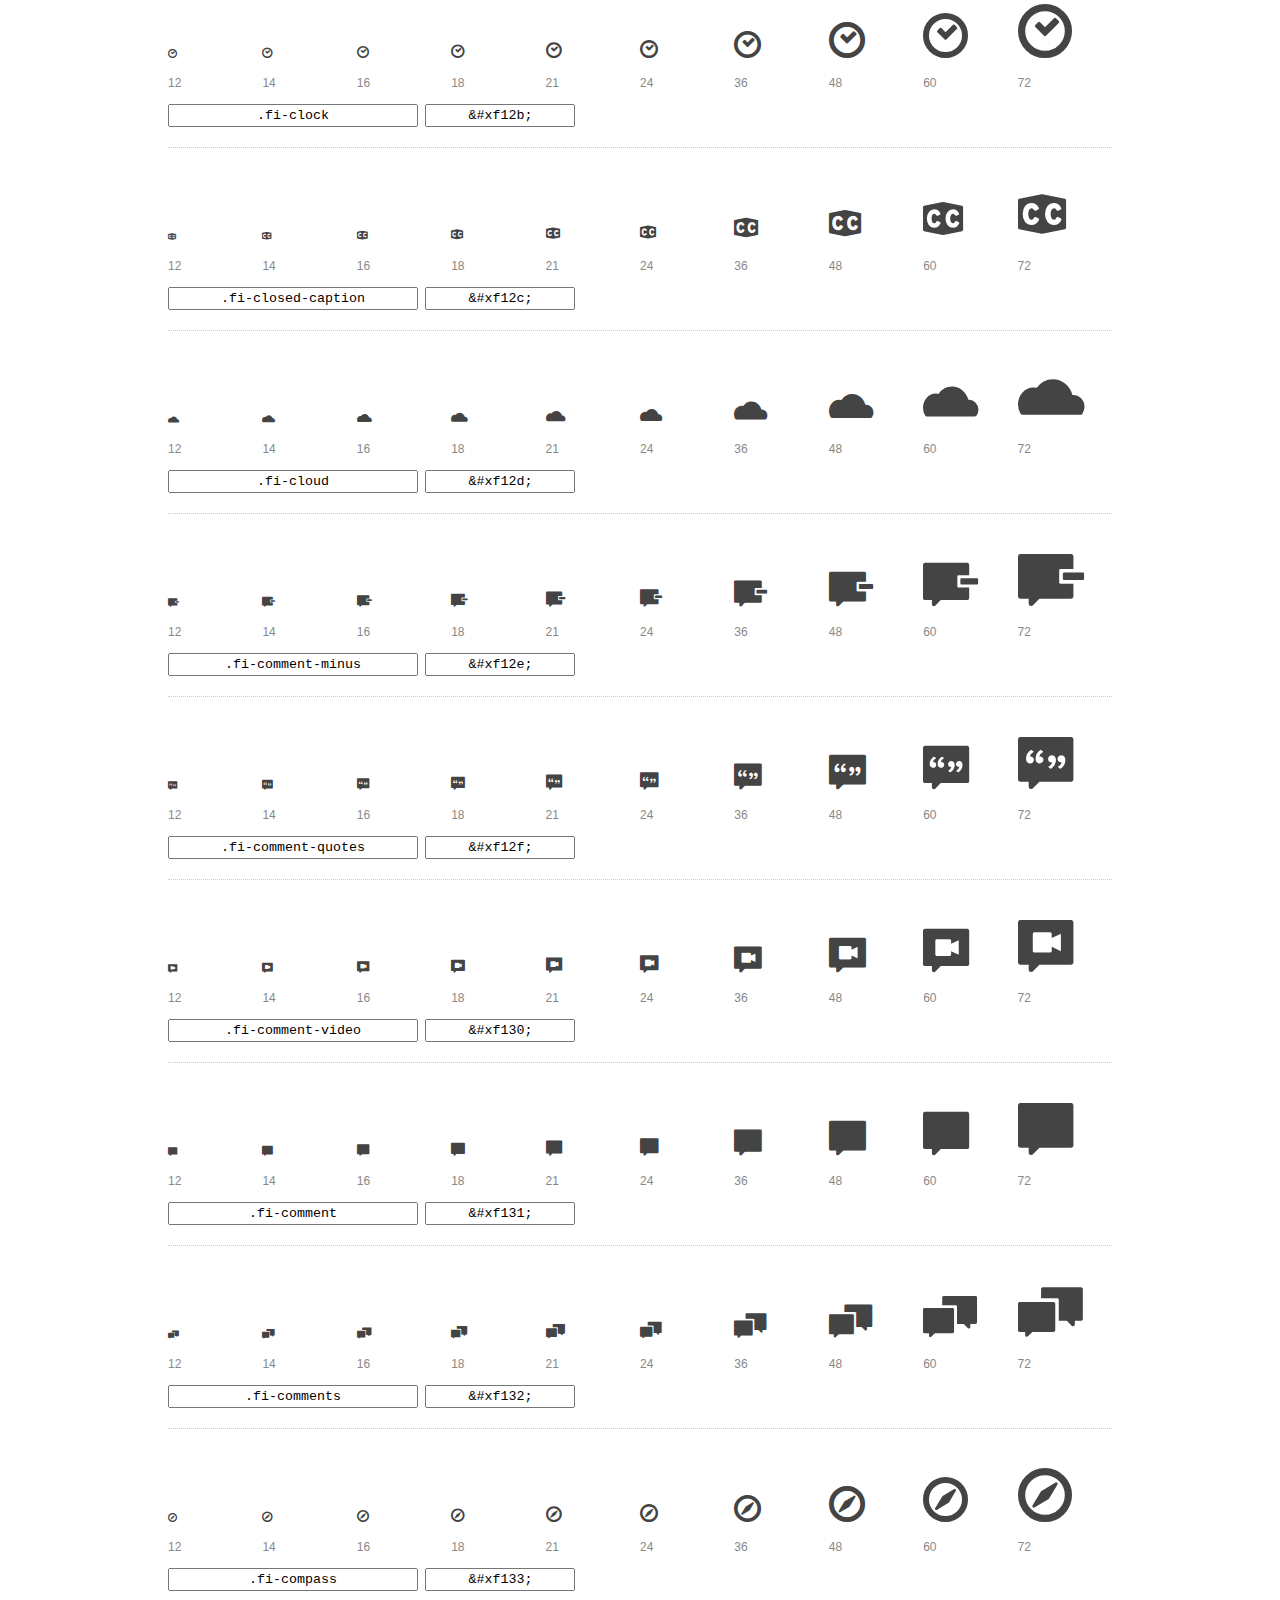
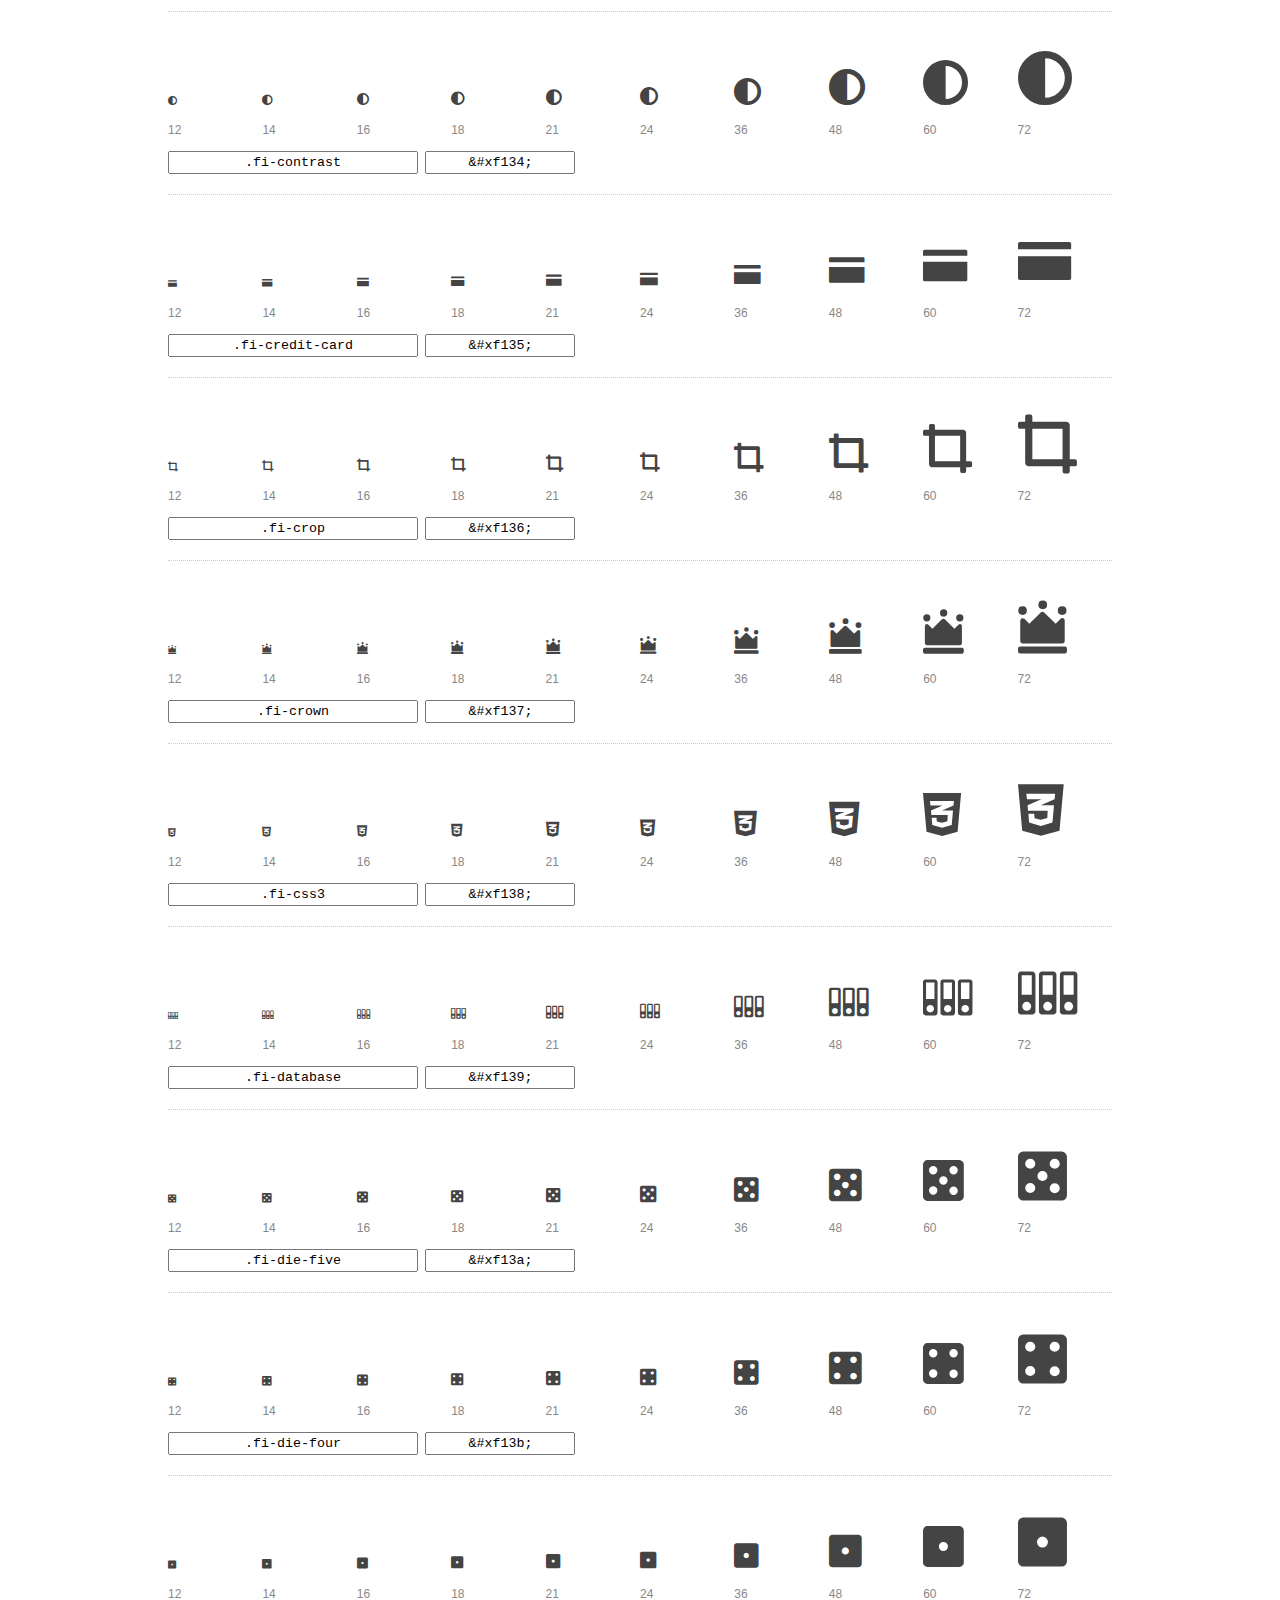
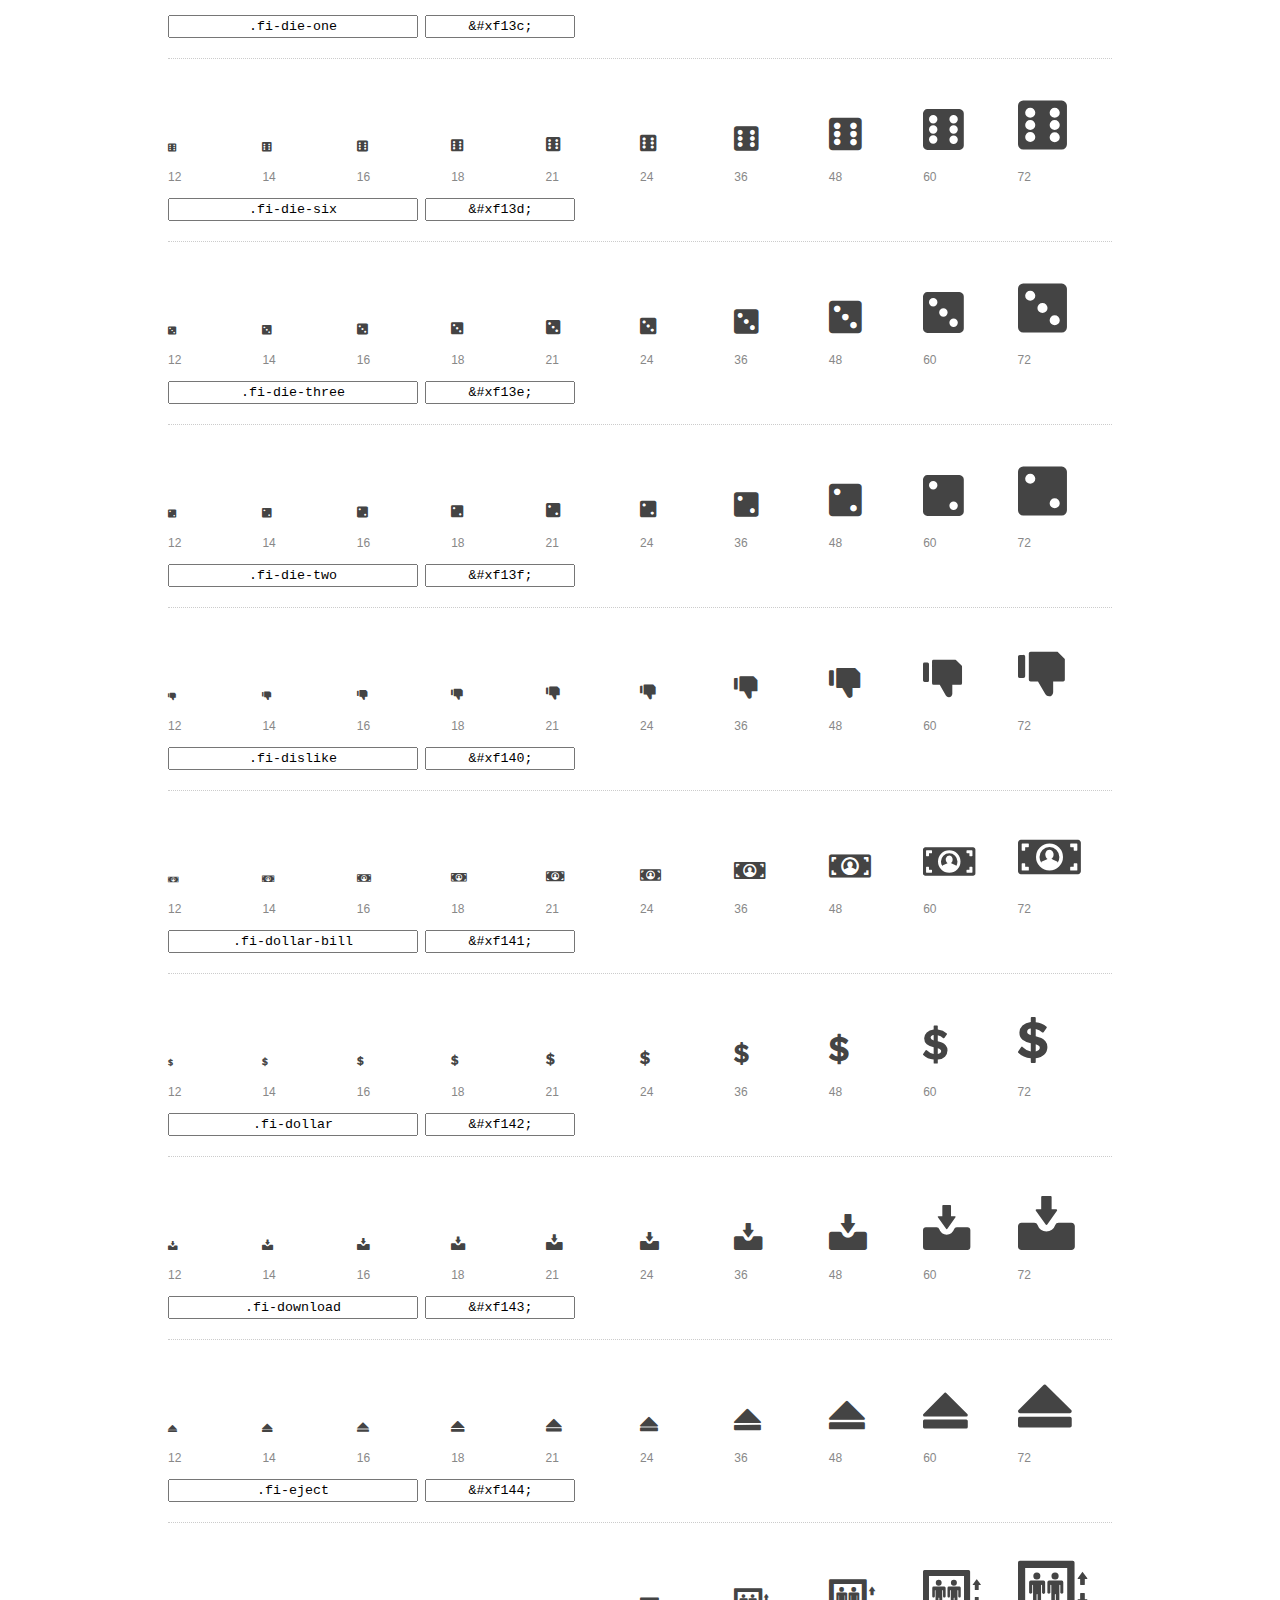
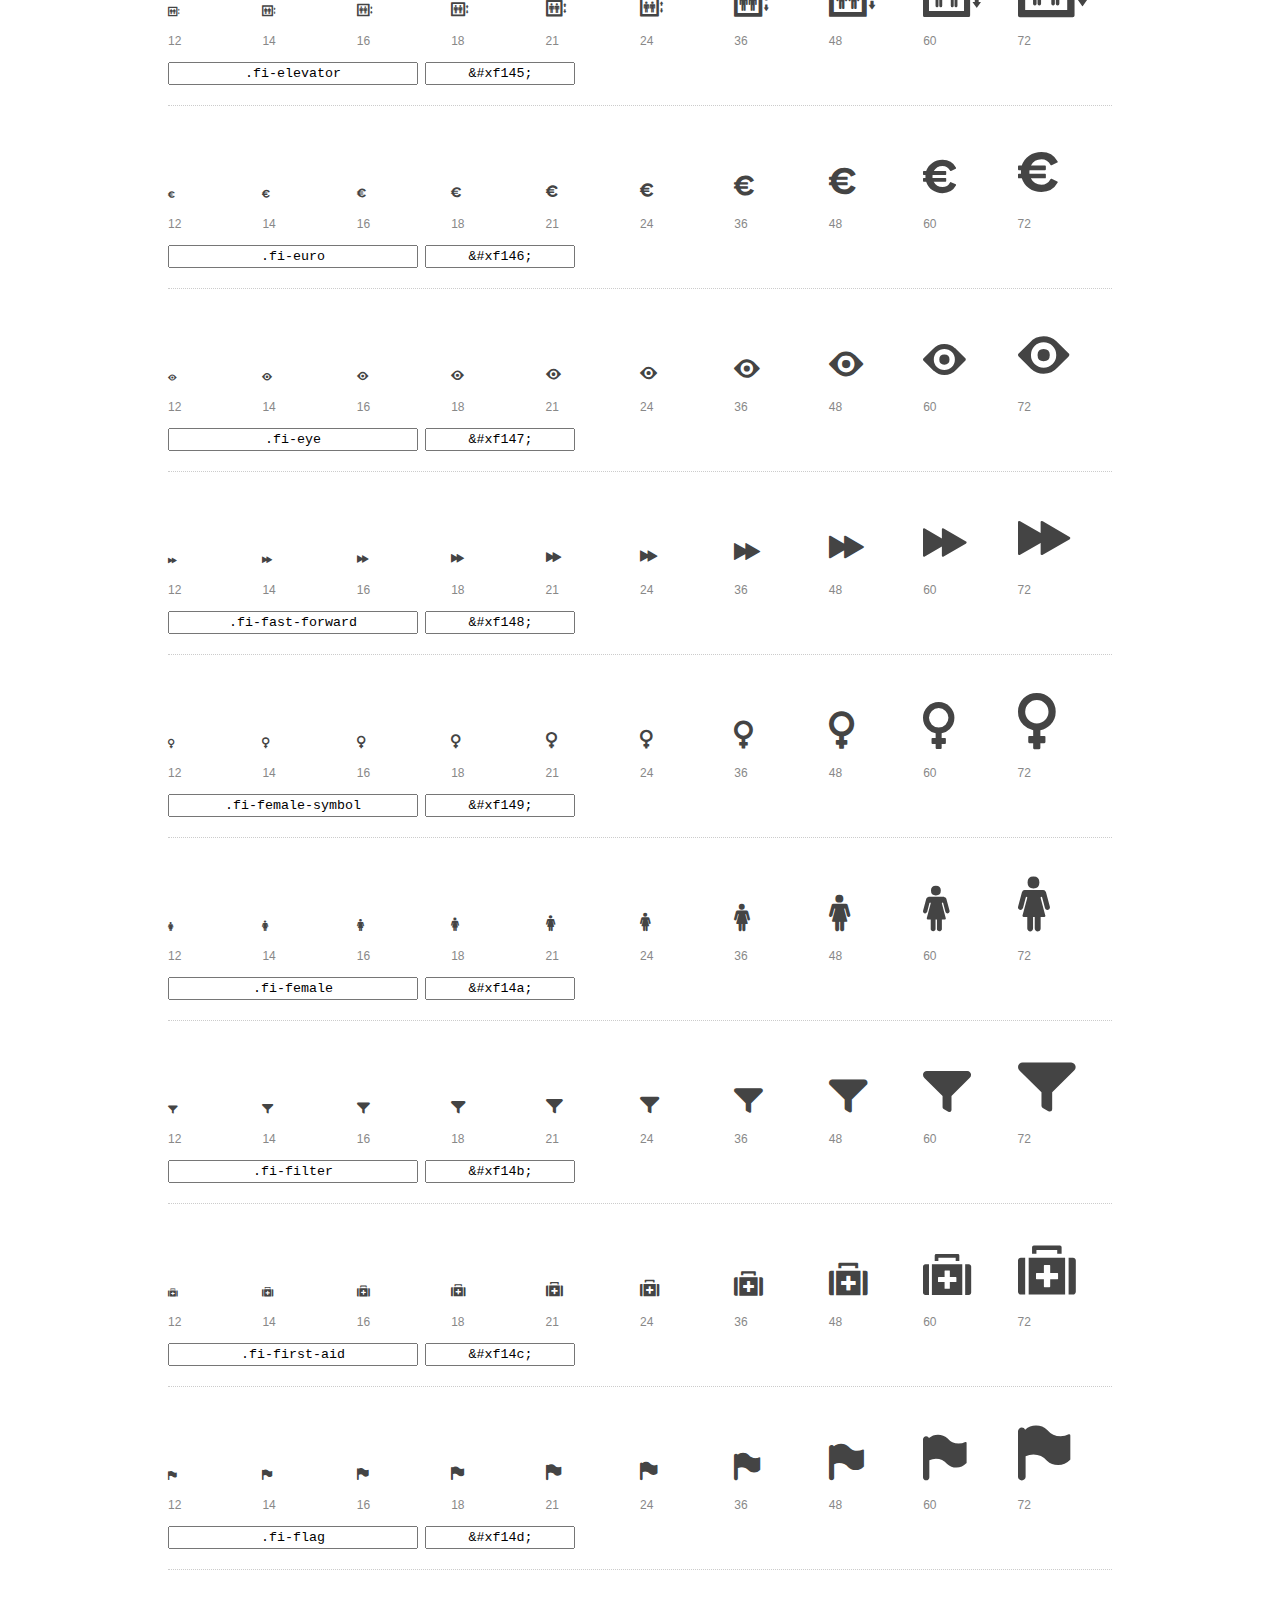
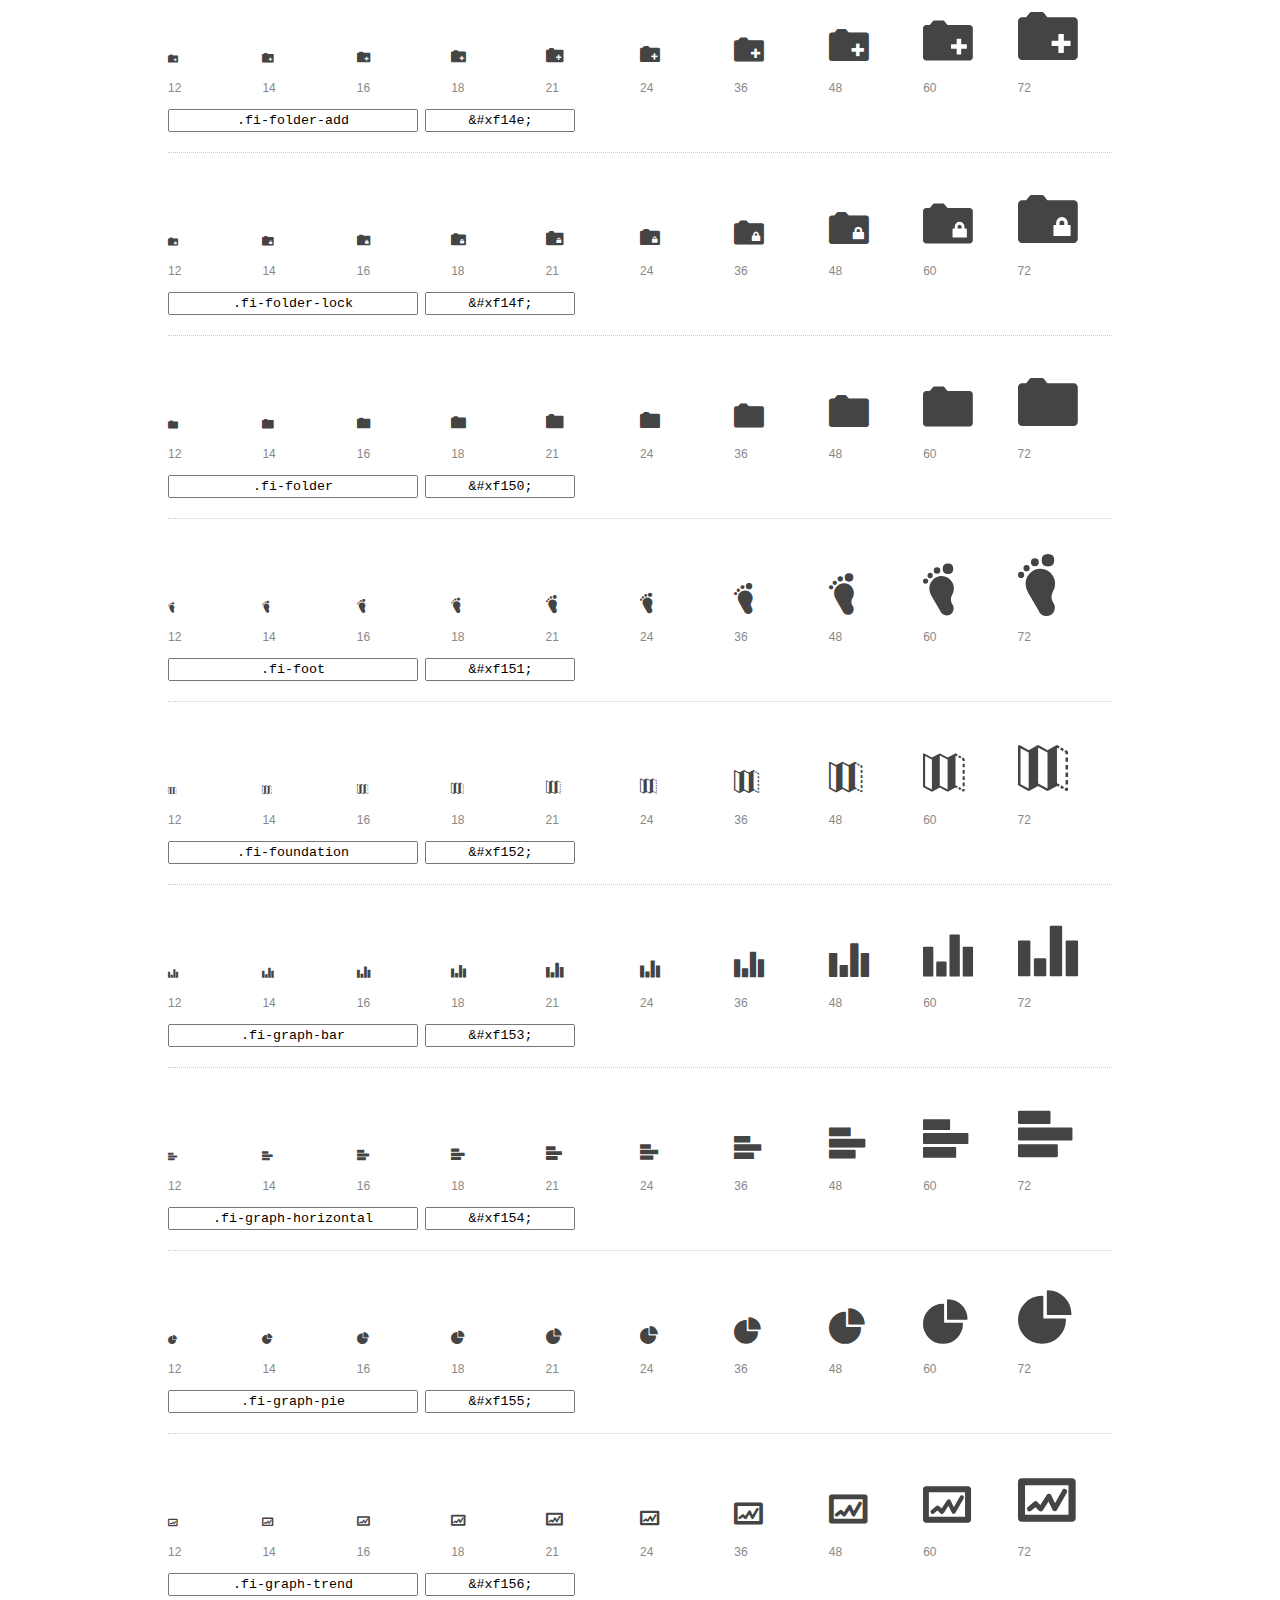
<file: css_fundation/icons/preview.html>
<!DOCTYPE html>
<html>
  <head>
    <title>Foundation Icons glyphs preview</title>
    <link rel="stylesheet" href="foundation-icons.css" />

    <style>
      * {
        -moz-box-sizing: border-box;
        -webkit-box-sizing: border-box;
        box-sizing: border-box;
        margin: 0;
        padding: 0;
      }

      body {
        background: #fff;
        color: #444;
        font: 16px/1.5 "Helvetica Neue", Helvetica, Arial, sans-serif;
      }

      a, 
      a:visited {
        color: #888;
        text-decoration: underline;
      }
      a:hover, 
      a:focus { color: #000; }

      h1 {
        border-bottom: 2px solid #ddd;
        color: #888;
        font-size: 36px;
        font-weight: 300;
        margin-bottom: 20px;
        padding: 20px 0;
      }

      .container {
        margin: 0 auto;
        min-width: 880px;
        padding: 0 40px;
        width: 80%;
      }

      .glyph {
        border-bottom: 1px dotted #ccc;
        padding: 10px 0 20px;
        margin-bottom: 20px;
      }

      .preview-glyphs { vertical-align: bottom; } 

      .preview-scale { 
        color: #888;
        font-size: 12px; 
        margin-top: 5px;
      }

      .step {
        display: inline-block;
        line-height: 1;
        width: 10%;
      }

      
      .size-12 { font-size: 12px; }
      
      .size-14 { font-size: 14px; }
      
      .size-16 { font-size: 16px; }
      
      .size-18 { font-size: 18px; }
      
      .size-21 { font-size: 21px; }
      
      .size-24 { font-size: 24px; }
      
      .size-36 { font-size: 36px; }
      
      .size-48 { font-size: 48px; }
      
      .size-60 { font-size: 60px; }
      
      .size-72 { font-size: 72px; }
      

      .usage { margin-top: 10px; }

      .usage input {
        font-family: monospace;
        margin-right: 3px;
        padding: 2px 5px;
        text-align: center;
      }

      .usage .point { width: 150px; }

      .usage .class { width: 250px; }

      .footer {
        color: #888;
        font-size: 12px;
        padding: 20px 0;
      }
    </style>

    <!--[if lte IE 8]><script src="http://html5shiv.googlecode.com/svn/trunk/html5.js"></script><![endif]-->
  </head>

  <body>
    <div class="container">
      <h1>Foundation Icons contains 283 glyphs:</h1> 

      
      <div class="glyph">
        <div class="preview-glyphs">
          <i class="step fi-address-book size-12"></i><i class="step fi-address-book size-14"></i><i class="step fi-address-book size-16"></i><i class="step fi-address-book size-18"></i><i class="step fi-address-book size-21"></i><i class="step fi-address-book size-24"></i><i class="step fi-address-book size-36"></i><i class="step fi-address-book size-48"></i><i class="step fi-address-book size-60"></i><i class="step fi-address-book size-72"></i>
        </div>
        <div class="preview-scale">
          <span class="step">12</span><span class="step">14</span><span class="step">16</span><span class="step">18</span><span class="step">21</span><span class="step">24</span><span class="step">36</span><span class="step">48</span><span class="step">60</span><span class="step">72</span> 
        </div>
        <div class="usage">
          <input class="class" type="text" readonly="readonly" onClick="this.select();" value=".fi-address-book" />
          <input class="point" type="text" readonly="readonly" onClick="this.select();" value="&amp;#xf100;" />
        </div>
      </div>
      
      <div class="glyph">
        <div class="preview-glyphs">
          <i class="step fi-alert size-12"></i><i class="step fi-alert size-14"></i><i class="step fi-alert size-16"></i><i class="step fi-alert size-18"></i><i class="step fi-alert size-21"></i><i class="step fi-alert size-24"></i><i class="step fi-alert size-36"></i><i class="step fi-alert size-48"></i><i class="step fi-alert size-60"></i><i class="step fi-alert size-72"></i>
        </div>
        <div class="preview-scale">
          <span class="step">12</span><span class="step">14</span><span class="step">16</span><span class="step">18</span><span class="step">21</span><span class="step">24</span><span class="step">36</span><span class="step">48</span><span class="step">60</span><span class="step">72</span> 
        </div>
        <div class="usage">
          <input class="class" type="text" readonly="readonly" onClick="this.select();" value=".fi-alert" />
          <input class="point" type="text" readonly="readonly" onClick="this.select();" value="&amp;#xf101;" />
        </div>
      </div>
      
      <div class="glyph">
        <div class="preview-glyphs">
          <i class="step fi-align-center size-12"></i><i class="step fi-align-center size-14"></i><i class="step fi-align-center size-16"></i><i class="step fi-align-center size-18"></i><i class="step fi-align-center size-21"></i><i class="step fi-align-center size-24"></i><i class="step fi-align-center size-36"></i><i class="step fi-align-center size-48"></i><i class="step fi-align-center size-60"></i><i class="step fi-align-center size-72"></i>
        </div>
        <div class="preview-scale">
          <span class="step">12</span><span class="step">14</span><span class="step">16</span><span class="step">18</span><span class="step">21</span><span class="step">24</span><span class="step">36</span><span class="step">48</span><span class="step">60</span><span class="step">72</span> 
        </div>
        <div class="usage">
          <input class="class" type="text" readonly="readonly" onClick="this.select();" value=".fi-align-center" />
          <input class="point" type="text" readonly="readonly" onClick="this.select();" value="&amp;#xf102;" />
        </div>
      </div>
      
      <div class="glyph">
        <div class="preview-glyphs">
          <i class="step fi-align-justify size-12"></i><i class="step fi-align-justify size-14"></i><i class="step fi-align-justify size-16"></i><i class="step fi-align-justify size-18"></i><i class="step fi-align-justify size-21"></i><i class="step fi-align-justify size-24"></i><i class="step fi-align-justify size-36"></i><i class="step fi-align-justify size-48"></i><i class="step fi-align-justify size-60"></i><i class="step fi-align-justify size-72"></i>
        </div>
        <div class="preview-scale">
          <span class="step">12</span><span class="step">14</span><span class="step">16</span><span class="step">18</span><span class="step">21</span><span class="step">24</span><span class="step">36</span><span class="step">48</span><span class="step">60</span><span class="step">72</span> 
        </div>
        <div class="usage">
          <input class="class" type="text" readonly="readonly" onClick="this.select();" value=".fi-align-justify" />
          <input class="point" type="text" readonly="readonly" onClick="this.select();" value="&amp;#xf103;" />
        </div>
      </div>
      
      <div class="glyph">
        <div class="preview-glyphs">
          <i class="step fi-align-left size-12"></i><i class="step fi-align-left size-14"></i><i class="step fi-align-left size-16"></i><i class="step fi-align-left size-18"></i><i class="step fi-align-left size-21"></i><i class="step fi-align-left size-24"></i><i class="step fi-align-left size-36"></i><i class="step fi-align-left size-48"></i><i class="step fi-align-left size-60"></i><i class="step fi-align-left size-72"></i>
        </div>
        <div class="preview-scale">
          <span class="step">12</span><span class="step">14</span><span class="step">16</span><span class="step">18</span><span class="step">21</span><span class="step">24</span><span class="step">36</span><span class="step">48</span><span class="step">60</span><span class="step">72</span> 
        </div>
        <div class="usage">
          <input class="class" type="text" readonly="readonly" onClick="this.select();" value=".fi-align-left" />
          <input class="point" type="text" readonly="readonly" onClick="this.select();" value="&amp;#xf104;" />
        </div>
      </div>
      
      <div class="glyph">
        <div class="preview-glyphs">
          <i class="step fi-align-right size-12"></i><i class="step fi-align-right size-14"></i><i class="step fi-align-right size-16"></i><i class="step fi-align-right size-18"></i><i class="step fi-align-right size-21"></i><i class="step fi-align-right size-24"></i><i class="step fi-align-right size-36"></i><i class="step fi-align-right size-48"></i><i class="step fi-align-right size-60"></i><i class="step fi-align-right size-72"></i>
        </div>
        <div class="preview-scale">
          <span class="step">12</span><span class="step">14</span><span class="step">16</span><span class="step">18</span><span class="step">21</span><span class="step">24</span><span class="step">36</span><span class="step">48</span><span class="step">60</span><span class="step">72</span> 
        </div>
        <div class="usage">
          <input class="class" type="text" readonly="readonly" onClick="this.select();" value=".fi-align-right" />
          <input class="point" type="text" readonly="readonly" onClick="this.select();" value="&amp;#xf105;" />
        </div>
      </div>
      
      <div class="glyph">
        <div class="preview-glyphs">
          <i class="step fi-anchor size-12"></i><i class="step fi-anchor size-14"></i><i class="step fi-anchor size-16"></i><i class="step fi-anchor size-18"></i><i class="step fi-anchor size-21"></i><i class="step fi-anchor size-24"></i><i class="step fi-anchor size-36"></i><i class="step fi-anchor size-48"></i><i class="step fi-anchor size-60"></i><i class="step fi-anchor size-72"></i>
        </div>
        <div class="preview-scale">
          <span class="step">12</span><span class="step">14</span><span class="step">16</span><span class="step">18</span><span class="step">21</span><span class="step">24</span><span class="step">36</span><span class="step">48</span><span class="step">60</span><span class="step">72</span> 
        </div>
        <div class="usage">
          <input class="class" type="text" readonly="readonly" onClick="this.select();" value=".fi-anchor" />
          <input class="point" type="text" readonly="readonly" onClick="this.select();" value="&amp;#xf106;" />
        </div>
      </div>
      
      <div class="glyph">
        <div class="preview-glyphs">
          <i class="step fi-annotate size-12"></i><i class="step fi-annotate size-14"></i><i class="step fi-annotate size-16"></i><i class="step fi-annotate size-18"></i><i class="step fi-annotate size-21"></i><i class="step fi-annotate size-24"></i><i class="step fi-annotate size-36"></i><i class="step fi-annotate size-48"></i><i class="step fi-annotate size-60"></i><i class="step fi-annotate size-72"></i>
        </div>
        <div class="preview-scale">
          <span class="step">12</span><span class="step">14</span><span class="step">16</span><span class="step">18</span><span class="step">21</span><span class="step">24</span><span class="step">36</span><span class="step">48</span><span class="step">60</span><span class="step">72</span> 
        </div>
        <div class="usage">
          <input class="class" type="text" readonly="readonly" onClick="this.select();" value=".fi-annotate" />
          <input class="point" type="text" readonly="readonly" onClick="this.select();" value="&amp;#xf107;" />
        </div>
      </div>
      
      <div class="glyph">
        <div class="preview-glyphs">
          <i class="step fi-archive size-12"></i><i class="step fi-archive size-14"></i><i class="step fi-archive size-16"></i><i class="step fi-archive size-18"></i><i class="step fi-archive size-21"></i><i class="step fi-archive size-24"></i><i class="step fi-archive size-36"></i><i class="step fi-archive size-48"></i><i class="step fi-archive size-60"></i><i class="step fi-archive size-72"></i>
        </div>
        <div class="preview-scale">
          <span class="step">12</span><span class="step">14</span><span class="step">16</span><span class="step">18</span><span class="step">21</span><span class="step">24</span><span class="step">36</span><span class="step">48</span><span class="step">60</span><span class="step">72</span> 
        </div>
        <div class="usage">
          <input class="class" type="text" readonly="readonly" onClick="this.select();" value=".fi-archive" />
          <input class="point" type="text" readonly="readonly" onClick="this.select();" value="&amp;#xf108;" />
        </div>
      </div>
      
      <div class="glyph">
        <div class="preview-glyphs">
          <i class="step fi-arrow-down size-12"></i><i class="step fi-arrow-down size-14"></i><i class="step fi-arrow-down size-16"></i><i class="step fi-arrow-down size-18"></i><i class="step fi-arrow-down size-21"></i><i class="step fi-arrow-down size-24"></i><i class="step fi-arrow-down size-36"></i><i class="step fi-arrow-down size-48"></i><i class="step fi-arrow-down size-60"></i><i class="step fi-arrow-down size-72"></i>
        </div>
        <div class="preview-scale">
          <span class="step">12</span><span class="step">14</span><span class="step">16</span><span class="step">18</span><span class="step">21</span><span class="step">24</span><span class="step">36</span><span class="step">48</span><span class="step">60</span><span class="step">72</span> 
        </div>
        <div class="usage">
          <input class="class" type="text" readonly="readonly" onClick="this.select();" value=".fi-arrow-down" />
          <input class="point" type="text" readonly="readonly" onClick="this.select();" value="&amp;#xf109;" />
        </div>
      </div>
      
      <div class="glyph">
        <div class="preview-glyphs">
          <i class="step fi-arrow-left size-12"></i><i class="step fi-arrow-left size-14"></i><i class="step fi-arrow-left size-16"></i><i class="step fi-arrow-left size-18"></i><i class="step fi-arrow-left size-21"></i><i class="step fi-arrow-left size-24"></i><i class="step fi-arrow-left size-36"></i><i class="step fi-arrow-left size-48"></i><i class="step fi-arrow-left size-60"></i><i class="step fi-arrow-left size-72"></i>
        </div>
        <div class="preview-scale">
          <span class="step">12</span><span class="step">14</span><span class="step">16</span><span class="step">18</span><span class="step">21</span><span class="step">24</span><span class="step">36</span><span class="step">48</span><span class="step">60</span><span class="step">72</span> 
        </div>
        <div class="usage">
          <input class="class" type="text" readonly="readonly" onClick="this.select();" value=".fi-arrow-left" />
          <input class="point" type="text" readonly="readonly" onClick="this.select();" value="&amp;#xf10a;" />
        </div>
      </div>
      
      <div class="glyph">
        <div class="preview-glyphs">
          <i class="step fi-arrow-right size-12"></i><i class="step fi-arrow-right size-14"></i><i class="step fi-arrow-right size-16"></i><i class="step fi-arrow-right size-18"></i><i class="step fi-arrow-right size-21"></i><i class="step fi-arrow-right size-24"></i><i class="step fi-arrow-right size-36"></i><i class="step fi-arrow-right size-48"></i><i class="step fi-arrow-right size-60"></i><i class="step fi-arrow-right size-72"></i>
        </div>
        <div class="preview-scale">
          <span class="step">12</span><span class="step">14</span><span class="step">16</span><span class="step">18</span><span class="step">21</span><span class="step">24</span><span class="step">36</span><span class="step">48</span><span class="step">60</span><span class="step">72</span> 
        </div>
        <div class="usage">
          <input class="class" type="text" readonly="readonly" onClick="this.select();" value=".fi-arrow-right" />
          <input class="point" type="text" readonly="readonly" onClick="this.select();" value="&amp;#xf10b;" />
        </div>
      </div>
      
      <div class="glyph">
        <div class="preview-glyphs">
          <i class="step fi-arrow-up size-12"></i><i class="step fi-arrow-up size-14"></i><i class="step fi-arrow-up size-16"></i><i class="step fi-arrow-up size-18"></i><i class="step fi-arrow-up size-21"></i><i class="step fi-arrow-up size-24"></i><i class="step fi-arrow-up size-36"></i><i class="step fi-arrow-up size-48"></i><i class="step fi-arrow-up size-60"></i><i class="step fi-arrow-up size-72"></i>
        </div>
        <div class="preview-scale">
          <span class="step">12</span><span class="step">14</span><span class="step">16</span><span class="step">18</span><span class="step">21</span><span class="step">24</span><span class="step">36</span><span class="step">48</span><span class="step">60</span><span class="step">72</span> 
        </div>
        <div class="usage">
          <input class="class" type="text" readonly="readonly" onClick="this.select();" value=".fi-arrow-up" />
          <input class="point" type="text" readonly="readonly" onClick="this.select();" value="&amp;#xf10c;" />
        </div>
      </div>
      
      <div class="glyph">
        <div class="preview-glyphs">
          <i class="step fi-arrows-compress size-12"></i><i class="step fi-arrows-compress size-14"></i><i class="step fi-arrows-compress size-16"></i><i class="step fi-arrows-compress size-18"></i><i class="step fi-arrows-compress size-21"></i><i class="step fi-arrows-compress size-24"></i><i class="step fi-arrows-compress size-36"></i><i class="step fi-arrows-compress size-48"></i><i class="step fi-arrows-compress size-60"></i><i class="step fi-arrows-compress size-72"></i>
        </div>
        <div class="preview-scale">
          <span class="step">12</span><span class="step">14</span><span class="step">16</span><span class="step">18</span><span class="step">21</span><span class="step">24</span><span class="step">36</span><span class="step">48</span><span class="step">60</span><span class="step">72</span> 
        </div>
        <div class="usage">
          <input class="class" type="text" readonly="readonly" onClick="this.select();" value=".fi-arrows-compress" />
          <input class="point" type="text" readonly="readonly" onClick="this.select();" value="&amp;#xf10d;" />
        </div>
      </div>
      
      <div class="glyph">
        <div class="preview-glyphs">
          <i class="step fi-arrows-expand size-12"></i><i class="step fi-arrows-expand size-14"></i><i class="step fi-arrows-expand size-16"></i><i class="step fi-arrows-expand size-18"></i><i class="step fi-arrows-expand size-21"></i><i class="step fi-arrows-expand size-24"></i><i class="step fi-arrows-expand size-36"></i><i class="step fi-arrows-expand size-48"></i><i class="step fi-arrows-expand size-60"></i><i class="step fi-arrows-expand size-72"></i>
        </div>
        <div class="preview-scale">
          <span class="step">12</span><span class="step">14</span><span class="step">16</span><span class="step">18</span><span class="step">21</span><span class="step">24</span><span class="step">36</span><span class="step">48</span><span class="step">60</span><span class="step">72</span> 
        </div>
        <div class="usage">
          <input class="class" type="text" readonly="readonly" onClick="this.select();" value=".fi-arrows-expand" />
          <input class="point" type="text" readonly="readonly" onClick="this.select();" value="&amp;#xf10e;" />
        </div>
      </div>
      
      <div class="glyph">
        <div class="preview-glyphs">
          <i class="step fi-arrows-in size-12"></i><i class="step fi-arrows-in size-14"></i><i class="step fi-arrows-in size-16"></i><i class="step fi-arrows-in size-18"></i><i class="step fi-arrows-in size-21"></i><i class="step fi-arrows-in size-24"></i><i class="step fi-arrows-in size-36"></i><i class="step fi-arrows-in size-48"></i><i class="step fi-arrows-in size-60"></i><i class="step fi-arrows-in size-72"></i>
        </div>
        <div class="preview-scale">
          <span class="step">12</span><span class="step">14</span><span class="step">16</span><span class="step">18</span><span class="step">21</span><span class="step">24</span><span class="step">36</span><span class="step">48</span><span class="step">60</span><span class="step">72</span> 
        </div>
        <div class="usage">
          <input class="class" type="text" readonly="readonly" onClick="this.select();" value=".fi-arrows-in" />
          <input class="point" type="text" readonly="readonly" onClick="this.select();" value="&amp;#xf10f;" />
        </div>
      </div>
      
      <div class="glyph">
        <div class="preview-glyphs">
          <i class="step fi-arrows-out size-12"></i><i class="step fi-arrows-out size-14"></i><i class="step fi-arrows-out size-16"></i><i class="step fi-arrows-out size-18"></i><i class="step fi-arrows-out size-21"></i><i class="step fi-arrows-out size-24"></i><i class="step fi-arrows-out size-36"></i><i class="step fi-arrows-out size-48"></i><i class="step fi-arrows-out size-60"></i><i class="step fi-arrows-out size-72"></i>
        </div>
        <div class="preview-scale">
          <span class="step">12</span><span class="step">14</span><span class="step">16</span><span class="step">18</span><span class="step">21</span><span class="step">24</span><span class="step">36</span><span class="step">48</span><span class="step">60</span><span class="step">72</span> 
        </div>
        <div class="usage">
          <input class="class" type="text" readonly="readonly" onClick="this.select();" value=".fi-arrows-out" />
          <input class="point" type="text" readonly="readonly" onClick="this.select();" value="&amp;#xf110;" />
        </div>
      </div>
      
      <div class="glyph">
        <div class="preview-glyphs">
          <i class="step fi-asl size-12"></i><i class="step fi-asl size-14"></i><i class="step fi-asl size-16"></i><i class="step fi-asl size-18"></i><i class="step fi-asl size-21"></i><i class="step fi-asl size-24"></i><i class="step fi-asl size-36"></i><i class="step fi-asl size-48"></i><i class="step fi-asl size-60"></i><i class="step fi-asl size-72"></i>
        </div>
        <div class="preview-scale">
          <span class="step">12</span><span class="step">14</span><span class="step">16</span><span class="step">18</span><span class="step">21</span><span class="step">24</span><span class="step">36</span><span class="step">48</span><span class="step">60</span><span class="step">72</span> 
        </div>
        <div class="usage">
          <input class="class" type="text" readonly="readonly" onClick="this.select();" value=".fi-asl" />
          <input class="point" type="text" readonly="readonly" onClick="this.select();" value="&amp;#xf111;" />
        </div>
      </div>
      
      <div class="glyph">
        <div class="preview-glyphs">
          <i class="step fi-asterisk size-12"></i><i class="step fi-asterisk size-14"></i><i class="step fi-asterisk size-16"></i><i class="step fi-asterisk size-18"></i><i class="step fi-asterisk size-21"></i><i class="step fi-asterisk size-24"></i><i class="step fi-asterisk size-36"></i><i class="step fi-asterisk size-48"></i><i class="step fi-asterisk size-60"></i><i class="step fi-asterisk size-72"></i>
        </div>
        <div class="preview-scale">
          <span class="step">12</span><span class="step">14</span><span class="step">16</span><span class="step">18</span><span class="step">21</span><span class="step">24</span><span class="step">36</span><span class="step">48</span><span class="step">60</span><span class="step">72</span> 
        </div>
        <div class="usage">
          <input class="class" type="text" readonly="readonly" onClick="this.select();" value=".fi-asterisk" />
          <input class="point" type="text" readonly="readonly" onClick="this.select();" value="&amp;#xf112;" />
        </div>
      </div>
      
      <div class="glyph">
        <div class="preview-glyphs">
          <i class="step fi-at-sign size-12"></i><i class="step fi-at-sign size-14"></i><i class="step fi-at-sign size-16"></i><i class="step fi-at-sign size-18"></i><i class="step fi-at-sign size-21"></i><i class="step fi-at-sign size-24"></i><i class="step fi-at-sign size-36"></i><i class="step fi-at-sign size-48"></i><i class="step fi-at-sign size-60"></i><i class="step fi-at-sign size-72"></i>
        </div>
        <div class="preview-scale">
          <span class="step">12</span><span class="step">14</span><span class="step">16</span><span class="step">18</span><span class="step">21</span><span class="step">24</span><span class="step">36</span><span class="step">48</span><span class="step">60</span><span class="step">72</span> 
        </div>
        <div class="usage">
          <input class="class" type="text" readonly="readonly" onClick="this.select();" value=".fi-at-sign" />
          <input class="point" type="text" readonly="readonly" onClick="this.select();" value="&amp;#xf113;" />
        </div>
      </div>
      
      <div class="glyph">
        <div class="preview-glyphs">
          <i class="step fi-background-color size-12"></i><i class="step fi-background-color size-14"></i><i class="step fi-background-color size-16"></i><i class="step fi-background-color size-18"></i><i class="step fi-background-color size-21"></i><i class="step fi-background-color size-24"></i><i class="step fi-background-color size-36"></i><i class="step fi-background-color size-48"></i><i class="step fi-background-color size-60"></i><i class="step fi-background-color size-72"></i>
        </div>
        <div class="preview-scale">
          <span class="step">12</span><span class="step">14</span><span class="step">16</span><span class="step">18</span><span class="step">21</span><span class="step">24</span><span class="step">36</span><span class="step">48</span><span class="step">60</span><span class="step">72</span> 
        </div>
        <div class="usage">
          <input class="class" type="text" readonly="readonly" onClick="this.select();" value=".fi-background-color" />
          <input class="point" type="text" readonly="readonly" onClick="this.select();" value="&amp;#xf114;" />
        </div>
      </div>
      
      <div class="glyph">
        <div class="preview-glyphs">
          <i class="step fi-battery-empty size-12"></i><i class="step fi-battery-empty size-14"></i><i class="step fi-battery-empty size-16"></i><i class="step fi-battery-empty size-18"></i><i class="step fi-battery-empty size-21"></i><i class="step fi-battery-empty size-24"></i><i class="step fi-battery-empty size-36"></i><i class="step fi-battery-empty size-48"></i><i class="step fi-battery-empty size-60"></i><i class="step fi-battery-empty size-72"></i>
        </div>
        <div class="preview-scale">
          <span class="step">12</span><span class="step">14</span><span class="step">16</span><span class="step">18</span><span class="step">21</span><span class="step">24</span><span class="step">36</span><span class="step">48</span><span class="step">60</span><span class="step">72</span> 
        </div>
        <div class="usage">
          <input class="class" type="text" readonly="readonly" onClick="this.select();" value=".fi-battery-empty" />
          <input class="point" type="text" readonly="readonly" onClick="this.select();" value="&amp;#xf115;" />
        </div>
      </div>
      
      <div class="glyph">
        <div class="preview-glyphs">
          <i class="step fi-battery-full size-12"></i><i class="step fi-battery-full size-14"></i><i class="step fi-battery-full size-16"></i><i class="step fi-battery-full size-18"></i><i class="step fi-battery-full size-21"></i><i class="step fi-battery-full size-24"></i><i class="step fi-battery-full size-36"></i><i class="step fi-battery-full size-48"></i><i class="step fi-battery-full size-60"></i><i class="step fi-battery-full size-72"></i>
        </div>
        <div class="preview-scale">
          <span class="step">12</span><span class="step">14</span><span class="step">16</span><span class="step">18</span><span class="step">21</span><span class="step">24</span><span class="step">36</span><span class="step">48</span><span class="step">60</span><span class="step">72</span> 
        </div>
        <div class="usage">
          <input class="class" type="text" readonly="readonly" onClick="this.select();" value=".fi-battery-full" />
          <input class="point" type="text" readonly="readonly" onClick="this.select();" value="&amp;#xf116;" />
        </div>
      </div>
      
      <div class="glyph">
        <div class="preview-glyphs">
          <i class="step fi-battery-half size-12"></i><i class="step fi-battery-half size-14"></i><i class="step fi-battery-half size-16"></i><i class="step fi-battery-half size-18"></i><i class="step fi-battery-half size-21"></i><i class="step fi-battery-half size-24"></i><i class="step fi-battery-half size-36"></i><i class="step fi-battery-half size-48"></i><i class="step fi-battery-half size-60"></i><i class="step fi-battery-half size-72"></i>
        </div>
        <div class="preview-scale">
          <span class="step">12</span><span class="step">14</span><span class="step">16</span><span class="step">18</span><span class="step">21</span><span class="step">24</span><span class="step">36</span><span class="step">48</span><span class="step">60</span><span class="step">72</span> 
        </div>
        <div class="usage">
          <input class="class" type="text" readonly="readonly" onClick="this.select();" value=".fi-battery-half" />
          <input class="point" type="text" readonly="readonly" onClick="this.select();" value="&amp;#xf117;" />
        </div>
      </div>
      
      <div class="glyph">
        <div class="preview-glyphs">
          <i class="step fi-bitcoin-circle size-12"></i><i class="step fi-bitcoin-circle size-14"></i><i class="step fi-bitcoin-circle size-16"></i><i class="step fi-bitcoin-circle size-18"></i><i class="step fi-bitcoin-circle size-21"></i><i class="step fi-bitcoin-circle size-24"></i><i class="step fi-bitcoin-circle size-36"></i><i class="step fi-bitcoin-circle size-48"></i><i class="step fi-bitcoin-circle size-60"></i><i class="step fi-bitcoin-circle size-72"></i>
        </div>
        <div class="preview-scale">
          <span class="step">12</span><span class="step">14</span><span class="step">16</span><span class="step">18</span><span class="step">21</span><span class="step">24</span><span class="step">36</span><span class="step">48</span><span class="step">60</span><span class="step">72</span> 
        </div>
        <div class="usage">
          <input class="class" type="text" readonly="readonly" onClick="this.select();" value=".fi-bitcoin-circle" />
          <input class="point" type="text" readonly="readonly" onClick="this.select();" value="&amp;#xf118;" />
        </div>
      </div>
      
      <div class="glyph">
        <div class="preview-glyphs">
          <i class="step fi-bitcoin size-12"></i><i class="step fi-bitcoin size-14"></i><i class="step fi-bitcoin size-16"></i><i class="step fi-bitcoin size-18"></i><i class="step fi-bitcoin size-21"></i><i class="step fi-bitcoin size-24"></i><i class="step fi-bitcoin size-36"></i><i class="step fi-bitcoin size-48"></i><i class="step fi-bitcoin size-60"></i><i class="step fi-bitcoin size-72"></i>
        </div>
        <div class="preview-scale">
          <span class="step">12</span><span class="step">14</span><span class="step">16</span><span class="step">18</span><span class="step">21</span><span class="step">24</span><span class="step">36</span><span class="step">48</span><span class="step">60</span><span class="step">72</span> 
        </div>
        <div class="usage">
          <input class="class" type="text" readonly="readonly" onClick="this.select();" value=".fi-bitcoin" />
          <input class="point" type="text" readonly="readonly" onClick="this.select();" value="&amp;#xf119;" />
        </div>
      </div>
      
      <div class="glyph">
        <div class="preview-glyphs">
          <i class="step fi-blind size-12"></i><i class="step fi-blind size-14"></i><i class="step fi-blind size-16"></i><i class="step fi-blind size-18"></i><i class="step fi-blind size-21"></i><i class="step fi-blind size-24"></i><i class="step fi-blind size-36"></i><i class="step fi-blind size-48"></i><i class="step fi-blind size-60"></i><i class="step fi-blind size-72"></i>
        </div>
        <div class="preview-scale">
          <span class="step">12</span><span class="step">14</span><span class="step">16</span><span class="step">18</span><span class="step">21</span><span class="step">24</span><span class="step">36</span><span class="step">48</span><span class="step">60</span><span class="step">72</span> 
        </div>
        <div class="usage">
          <input class="class" type="text" readonly="readonly" onClick="this.select();" value=".fi-blind" />
          <input class="point" type="text" readonly="readonly" onClick="this.select();" value="&amp;#xf11a;" />
        </div>
      </div>
      
      <div class="glyph">
        <div class="preview-glyphs">
          <i class="step fi-bluetooth size-12"></i><i class="step fi-bluetooth size-14"></i><i class="step fi-bluetooth size-16"></i><i class="step fi-bluetooth size-18"></i><i class="step fi-bluetooth size-21"></i><i class="step fi-bluetooth size-24"></i><i class="step fi-bluetooth size-36"></i><i class="step fi-bluetooth size-48"></i><i class="step fi-bluetooth size-60"></i><i class="step fi-bluetooth size-72"></i>
        </div>
        <div class="preview-scale">
          <span class="step">12</span><span class="step">14</span><span class="step">16</span><span class="step">18</span><span class="step">21</span><span class="step">24</span><span class="step">36</span><span class="step">48</span><span class="step">60</span><span class="step">72</span> 
        </div>
        <div class="usage">
          <input class="class" type="text" readonly="readonly" onClick="this.select();" value=".fi-bluetooth" />
          <input class="point" type="text" readonly="readonly" onClick="this.select();" value="&amp;#xf11b;" />
        </div>
      </div>
      
      <div class="glyph">
        <div class="preview-glyphs">
          <i class="step fi-bold size-12"></i><i class="step fi-bold size-14"></i><i class="step fi-bold size-16"></i><i class="step fi-bold size-18"></i><i class="step fi-bold size-21"></i><i class="step fi-bold size-24"></i><i class="step fi-bold size-36"></i><i class="step fi-bold size-48"></i><i class="step fi-bold size-60"></i><i class="step fi-bold size-72"></i>
        </div>
        <div class="preview-scale">
          <span class="step">12</span><span class="step">14</span><span class="step">16</span><span class="step">18</span><span class="step">21</span><span class="step">24</span><span class="step">36</span><span class="step">48</span><span class="step">60</span><span class="step">72</span> 
        </div>
        <div class="usage">
          <input class="class" type="text" readonly="readonly" onClick="this.select();" value=".fi-bold" />
          <input class="point" type="text" readonly="readonly" onClick="this.select();" value="&amp;#xf11c;" />
        </div>
      </div>
      
      <div class="glyph">
        <div class="preview-glyphs">
          <i class="step fi-book-bookmark size-12"></i><i class="step fi-book-bookmark size-14"></i><i class="step fi-book-bookmark size-16"></i><i class="step fi-book-bookmark size-18"></i><i class="step fi-book-bookmark size-21"></i><i class="step fi-book-bookmark size-24"></i><i class="step fi-book-bookmark size-36"></i><i class="step fi-book-bookmark size-48"></i><i class="step fi-book-bookmark size-60"></i><i class="step fi-book-bookmark size-72"></i>
        </div>
        <div class="preview-scale">
          <span class="step">12</span><span class="step">14</span><span class="step">16</span><span class="step">18</span><span class="step">21</span><span class="step">24</span><span class="step">36</span><span class="step">48</span><span class="step">60</span><span class="step">72</span> 
        </div>
        <div class="usage">
          <input class="class" type="text" readonly="readonly" onClick="this.select();" value=".fi-book-bookmark" />
          <input class="point" type="text" readonly="readonly" onClick="this.select();" value="&amp;#xf11d;" />
        </div>
      </div>
      
      <div class="glyph">
        <div class="preview-glyphs">
          <i class="step fi-book size-12"></i><i class="step fi-book size-14"></i><i class="step fi-book size-16"></i><i class="step fi-book size-18"></i><i class="step fi-book size-21"></i><i class="step fi-book size-24"></i><i class="step fi-book size-36"></i><i class="step fi-book size-48"></i><i class="step fi-book size-60"></i><i class="step fi-book size-72"></i>
        </div>
        <div class="preview-scale">
          <span class="step">12</span><span class="step">14</span><span class="step">16</span><span class="step">18</span><span class="step">21</span><span class="step">24</span><span class="step">36</span><span class="step">48</span><span class="step">60</span><span class="step">72</span> 
        </div>
        <div class="usage">
          <input class="class" type="text" readonly="readonly" onClick="this.select();" value=".fi-book" />
          <input class="point" type="text" readonly="readonly" onClick="this.select();" value="&amp;#xf11e;" />
        </div>
      </div>
      
      <div class="glyph">
        <div class="preview-glyphs">
          <i class="step fi-bookmark size-12"></i><i class="step fi-bookmark size-14"></i><i class="step fi-bookmark size-16"></i><i class="step fi-bookmark size-18"></i><i class="step fi-bookmark size-21"></i><i class="step fi-bookmark size-24"></i><i class="step fi-bookmark size-36"></i><i class="step fi-bookmark size-48"></i><i class="step fi-bookmark size-60"></i><i class="step fi-bookmark size-72"></i>
        </div>
        <div class="preview-scale">
          <span class="step">12</span><span class="step">14</span><span class="step">16</span><span class="step">18</span><span class="step">21</span><span class="step">24</span><span class="step">36</span><span class="step">48</span><span class="step">60</span><span class="step">72</span> 
        </div>
        <div class="usage">
          <input class="class" type="text" readonly="readonly" onClick="this.select();" value=".fi-bookmark" />
          <input class="point" type="text" readonly="readonly" onClick="this.select();" value="&amp;#xf11f;" />
        </div>
      </div>
      
      <div class="glyph">
        <div class="preview-glyphs">
          <i class="step fi-braille size-12"></i><i class="step fi-braille size-14"></i><i class="step fi-braille size-16"></i><i class="step fi-braille size-18"></i><i class="step fi-braille size-21"></i><i class="step fi-braille size-24"></i><i class="step fi-braille size-36"></i><i class="step fi-braille size-48"></i><i class="step fi-braille size-60"></i><i class="step fi-braille size-72"></i>
        </div>
        <div class="preview-scale">
          <span class="step">12</span><span class="step">14</span><span class="step">16</span><span class="step">18</span><span class="step">21</span><span class="step">24</span><span class="step">36</span><span class="step">48</span><span class="step">60</span><span class="step">72</span> 
        </div>
        <div class="usage">
          <input class="class" type="text" readonly="readonly" onClick="this.select();" value=".fi-braille" />
          <input class="point" type="text" readonly="readonly" onClick="this.select();" value="&amp;#xf120;" />
        </div>
      </div>
      
      <div class="glyph">
        <div class="preview-glyphs">
          <i class="step fi-burst-new size-12"></i><i class="step fi-burst-new size-14"></i><i class="step fi-burst-new size-16"></i><i class="step fi-burst-new size-18"></i><i class="step fi-burst-new size-21"></i><i class="step fi-burst-new size-24"></i><i class="step fi-burst-new size-36"></i><i class="step fi-burst-new size-48"></i><i class="step fi-burst-new size-60"></i><i class="step fi-burst-new size-72"></i>
        </div>
        <div class="preview-scale">
          <span class="step">12</span><span class="step">14</span><span class="step">16</span><span class="step">18</span><span class="step">21</span><span class="step">24</span><span class="step">36</span><span class="step">48</span><span class="step">60</span><span class="step">72</span> 
        </div>
        <div class="usage">
          <input class="class" type="text" readonly="readonly" onClick="this.select();" value=".fi-burst-new" />
          <input class="point" type="text" readonly="readonly" onClick="this.select();" value="&amp;#xf121;" />
        </div>
      </div>
      
      <div class="glyph">
        <div class="preview-glyphs">
          <i class="step fi-burst-sale size-12"></i><i class="step fi-burst-sale size-14"></i><i class="step fi-burst-sale size-16"></i><i class="step fi-burst-sale size-18"></i><i class="step fi-burst-sale size-21"></i><i class="step fi-burst-sale size-24"></i><i class="step fi-burst-sale size-36"></i><i class="step fi-burst-sale size-48"></i><i class="step fi-burst-sale size-60"></i><i class="step fi-burst-sale size-72"></i>
        </div>
        <div class="preview-scale">
          <span class="step">12</span><span class="step">14</span><span class="step">16</span><span class="step">18</span><span class="step">21</span><span class="step">24</span><span class="step">36</span><span class="step">48</span><span class="step">60</span><span class="step">72</span> 
        </div>
        <div class="usage">
          <input class="class" type="text" readonly="readonly" onClick="this.select();" value=".fi-burst-sale" />
          <input class="point" type="text" readonly="readonly" onClick="this.select();" value="&amp;#xf122;" />
        </div>
      </div>
      
      <div class="glyph">
        <div class="preview-glyphs">
          <i class="step fi-burst size-12"></i><i class="step fi-burst size-14"></i><i class="step fi-burst size-16"></i><i class="step fi-burst size-18"></i><i class="step fi-burst size-21"></i><i class="step fi-burst size-24"></i><i class="step fi-burst size-36"></i><i class="step fi-burst size-48"></i><i class="step fi-burst size-60"></i><i class="step fi-burst size-72"></i>
        </div>
        <div class="preview-scale">
          <span class="step">12</span><span class="step">14</span><span class="step">16</span><span class="step">18</span><span class="step">21</span><span class="step">24</span><span class="step">36</span><span class="step">48</span><span class="step">60</span><span class="step">72</span> 
        </div>
        <div class="usage">
          <input class="class" type="text" readonly="readonly" onClick="this.select();" value=".fi-burst" />
          <input class="point" type="text" readonly="readonly" onClick="this.select();" value="&amp;#xf123;" />
        </div>
      </div>
      
      <div class="glyph">
        <div class="preview-glyphs">
          <i class="step fi-calendar size-12"></i><i class="step fi-calendar size-14"></i><i class="step fi-calendar size-16"></i><i class="step fi-calendar size-18"></i><i class="step fi-calendar size-21"></i><i class="step fi-calendar size-24"></i><i class="step fi-calendar size-36"></i><i class="step fi-calendar size-48"></i><i class="step fi-calendar size-60"></i><i class="step fi-calendar size-72"></i>
        </div>
        <div class="preview-scale">
          <span class="step">12</span><span class="step">14</span><span class="step">16</span><span class="step">18</span><span class="step">21</span><span class="step">24</span><span class="step">36</span><span class="step">48</span><span class="step">60</span><span class="step">72</span> 
        </div>
        <div class="usage">
          <input class="class" type="text" readonly="readonly" onClick="this.select();" value=".fi-calendar" />
          <input class="point" type="text" readonly="readonly" onClick="this.select();" value="&amp;#xf124;" />
        </div>
      </div>
      
      <div class="glyph">
        <div class="preview-glyphs">
          <i class="step fi-camera size-12"></i><i class="step fi-camera size-14"></i><i class="step fi-camera size-16"></i><i class="step fi-camera size-18"></i><i class="step fi-camera size-21"></i><i class="step fi-camera size-24"></i><i class="step fi-camera size-36"></i><i class="step fi-camera size-48"></i><i class="step fi-camera size-60"></i><i class="step fi-camera size-72"></i>
        </div>
        <div class="preview-scale">
          <span class="step">12</span><span class="step">14</span><span class="step">16</span><span class="step">18</span><span class="step">21</span><span class="step">24</span><span class="step">36</span><span class="step">48</span><span class="step">60</span><span class="step">72</span> 
        </div>
        <div class="usage">
          <input class="class" type="text" readonly="readonly" onClick="this.select();" value=".fi-camera" />
          <input class="point" type="text" readonly="readonly" onClick="this.select();" value="&amp;#xf125;" />
        </div>
      </div>
      
      <div class="glyph">
        <div class="preview-glyphs">
          <i class="step fi-check size-12"></i><i class="step fi-check size-14"></i><i class="step fi-check size-16"></i><i class="step fi-check size-18"></i><i class="step fi-check size-21"></i><i class="step fi-check size-24"></i><i class="step fi-check size-36"></i><i class="step fi-check size-48"></i><i class="step fi-check size-60"></i><i class="step fi-check size-72"></i>
        </div>
        <div class="preview-scale">
          <span class="step">12</span><span class="step">14</span><span class="step">16</span><span class="step">18</span><span class="step">21</span><span class="step">24</span><span class="step">36</span><span class="step">48</span><span class="step">60</span><span class="step">72</span> 
        </div>
        <div class="usage">
          <input class="class" type="text" readonly="readonly" onClick="this.select();" value=".fi-check" />
          <input class="point" type="text" readonly="readonly" onClick="this.select();" value="&amp;#xf126;" />
        </div>
      </div>
      
      <div class="glyph">
        <div class="preview-glyphs">
          <i class="step fi-checkbox size-12"></i><i class="step fi-checkbox size-14"></i><i class="step fi-checkbox size-16"></i><i class="step fi-checkbox size-18"></i><i class="step fi-checkbox size-21"></i><i class="step fi-checkbox size-24"></i><i class="step fi-checkbox size-36"></i><i class="step fi-checkbox size-48"></i><i class="step fi-checkbox size-60"></i><i class="step fi-checkbox size-72"></i>
        </div>
        <div class="preview-scale">
          <span class="step">12</span><span class="step">14</span><span class="step">16</span><span class="step">18</span><span class="step">21</span><span class="step">24</span><span class="step">36</span><span class="step">48</span><span class="step">60</span><span class="step">72</span> 
        </div>
        <div class="usage">
          <input class="class" type="text" readonly="readonly" onClick="this.select();" value=".fi-checkbox" />
          <input class="point" type="text" readonly="readonly" onClick="this.select();" value="&amp;#xf127;" />
        </div>
      </div>
      
      <div class="glyph">
        <div class="preview-glyphs">
          <i class="step fi-clipboard-notes size-12"></i><i class="step fi-clipboard-notes size-14"></i><i class="step fi-clipboard-notes size-16"></i><i class="step fi-clipboard-notes size-18"></i><i class="step fi-clipboard-notes size-21"></i><i class="step fi-clipboard-notes size-24"></i><i class="step fi-clipboard-notes size-36"></i><i class="step fi-clipboard-notes size-48"></i><i class="step fi-clipboard-notes size-60"></i><i class="step fi-clipboard-notes size-72"></i>
        </div>
        <div class="preview-scale">
          <span class="step">12</span><span class="step">14</span><span class="step">16</span><span class="step">18</span><span class="step">21</span><span class="step">24</span><span class="step">36</span><span class="step">48</span><span class="step">60</span><span class="step">72</span> 
        </div>
        <div class="usage">
          <input class="class" type="text" readonly="readonly" onClick="this.select();" value=".fi-clipboard-notes" />
          <input class="point" type="text" readonly="readonly" onClick="this.select();" value="&amp;#xf128;" />
        </div>
      </div>
      
      <div class="glyph">
        <div class="preview-glyphs">
          <i class="step fi-clipboard-pencil size-12"></i><i class="step fi-clipboard-pencil size-14"></i><i class="step fi-clipboard-pencil size-16"></i><i class="step fi-clipboard-pencil size-18"></i><i class="step fi-clipboard-pencil size-21"></i><i class="step fi-clipboard-pencil size-24"></i><i class="step fi-clipboard-pencil size-36"></i><i class="step fi-clipboard-pencil size-48"></i><i class="step fi-clipboard-pencil size-60"></i><i class="step fi-clipboard-pencil size-72"></i>
        </div>
        <div class="preview-scale">
          <span class="step">12</span><span class="step">14</span><span class="step">16</span><span class="step">18</span><span class="step">21</span><span class="step">24</span><span class="step">36</span><span class="step">48</span><span class="step">60</span><span class="step">72</span> 
        </div>
        <div class="usage">
          <input class="class" type="text" readonly="readonly" onClick="this.select();" value=".fi-clipboard-pencil" />
          <input class="point" type="text" readonly="readonly" onClick="this.select();" value="&amp;#xf129;" />
        </div>
      </div>
      
      <div class="glyph">
        <div class="preview-glyphs">
          <i class="step fi-clipboard size-12"></i><i class="step fi-clipboard size-14"></i><i class="step fi-clipboard size-16"></i><i class="step fi-clipboard size-18"></i><i class="step fi-clipboard size-21"></i><i class="step fi-clipboard size-24"></i><i class="step fi-clipboard size-36"></i><i class="step fi-clipboard size-48"></i><i class="step fi-clipboard size-60"></i><i class="step fi-clipboard size-72"></i>
        </div>
        <div class="preview-scale">
          <span class="step">12</span><span class="step">14</span><span class="step">16</span><span class="step">18</span><span class="step">21</span><span class="step">24</span><span class="step">36</span><span class="step">48</span><span class="step">60</span><span class="step">72</span> 
        </div>
        <div class="usage">
          <input class="class" type="text" readonly="readonly" onClick="this.select();" value=".fi-clipboard" />
          <input class="point" type="text" readonly="readonly" onClick="this.select();" value="&amp;#xf12a;" />
        </div>
      </div>
      
      <div class="glyph">
        <div class="preview-glyphs">
          <i class="step fi-clock size-12"></i><i class="step fi-clock size-14"></i><i class="step fi-clock size-16"></i><i class="step fi-clock size-18"></i><i class="step fi-clock size-21"></i><i class="step fi-clock size-24"></i><i class="step fi-clock size-36"></i><i class="step fi-clock size-48"></i><i class="step fi-clock size-60"></i><i class="step fi-clock size-72"></i>
        </div>
        <div class="preview-scale">
          <span class="step">12</span><span class="step">14</span><span class="step">16</span><span class="step">18</span><span class="step">21</span><span class="step">24</span><span class="step">36</span><span class="step">48</span><span class="step">60</span><span class="step">72</span> 
        </div>
        <div class="usage">
          <input class="class" type="text" readonly="readonly" onClick="this.select();" value=".fi-clock" />
          <input class="point" type="text" readonly="readonly" onClick="this.select();" value="&amp;#xf12b;" />
        </div>
      </div>
      
      <div class="glyph">
        <div class="preview-glyphs">
          <i class="step fi-closed-caption size-12"></i><i class="step fi-closed-caption size-14"></i><i class="step fi-closed-caption size-16"></i><i class="step fi-closed-caption size-18"></i><i class="step fi-closed-caption size-21"></i><i class="step fi-closed-caption size-24"></i><i class="step fi-closed-caption size-36"></i><i class="step fi-closed-caption size-48"></i><i class="step fi-closed-caption size-60"></i><i class="step fi-closed-caption size-72"></i>
        </div>
        <div class="preview-scale">
          <span class="step">12</span><span class="step">14</span><span class="step">16</span><span class="step">18</span><span class="step">21</span><span class="step">24</span><span class="step">36</span><span class="step">48</span><span class="step">60</span><span class="step">72</span> 
        </div>
        <div class="usage">
          <input class="class" type="text" readonly="readonly" onClick="this.select();" value=".fi-closed-caption" />
          <input class="point" type="text" readonly="readonly" onClick="this.select();" value="&amp;#xf12c;" />
        </div>
      </div>
      
      <div class="glyph">
        <div class="preview-glyphs">
          <i class="step fi-cloud size-12"></i><i class="step fi-cloud size-14"></i><i class="step fi-cloud size-16"></i><i class="step fi-cloud size-18"></i><i class="step fi-cloud size-21"></i><i class="step fi-cloud size-24"></i><i class="step fi-cloud size-36"></i><i class="step fi-cloud size-48"></i><i class="step fi-cloud size-60"></i><i class="step fi-cloud size-72"></i>
        </div>
        <div class="preview-scale">
          <span class="step">12</span><span class="step">14</span><span class="step">16</span><span class="step">18</span><span class="step">21</span><span class="step">24</span><span class="step">36</span><span class="step">48</span><span class="step">60</span><span class="step">72</span> 
        </div>
        <div class="usage">
          <input class="class" type="text" readonly="readonly" onClick="this.select();" value=".fi-cloud" />
          <input class="point" type="text" readonly="readonly" onClick="this.select();" value="&amp;#xf12d;" />
        </div>
      </div>
      
      <div class="glyph">
        <div class="preview-glyphs">
          <i class="step fi-comment-minus size-12"></i><i class="step fi-comment-minus size-14"></i><i class="step fi-comment-minus size-16"></i><i class="step fi-comment-minus size-18"></i><i class="step fi-comment-minus size-21"></i><i class="step fi-comment-minus size-24"></i><i class="step fi-comment-minus size-36"></i><i class="step fi-comment-minus size-48"></i><i class="step fi-comment-minus size-60"></i><i class="step fi-comment-minus size-72"></i>
        </div>
        <div class="preview-scale">
          <span class="step">12</span><span class="step">14</span><span class="step">16</span><span class="step">18</span><span class="step">21</span><span class="step">24</span><span class="step">36</span><span class="step">48</span><span class="step">60</span><span class="step">72</span> 
        </div>
        <div class="usage">
          <input class="class" type="text" readonly="readonly" onClick="this.select();" value=".fi-comment-minus" />
          <input class="point" type="text" readonly="readonly" onClick="this.select();" value="&amp;#xf12e;" />
        </div>
      </div>
      
      <div class="glyph">
        <div class="preview-glyphs">
          <i class="step fi-comment-quotes size-12"></i><i class="step fi-comment-quotes size-14"></i><i class="step fi-comment-quotes size-16"></i><i class="step fi-comment-quotes size-18"></i><i class="step fi-comment-quotes size-21"></i><i class="step fi-comment-quotes size-24"></i><i class="step fi-comment-quotes size-36"></i><i class="step fi-comment-quotes size-48"></i><i class="step fi-comment-quotes size-60"></i><i class="step fi-comment-quotes size-72"></i>
        </div>
        <div class="preview-scale">
          <span class="step">12</span><span class="step">14</span><span class="step">16</span><span class="step">18</span><span class="step">21</span><span class="step">24</span><span class="step">36</span><span class="step">48</span><span class="step">60</span><span class="step">72</span> 
        </div>
        <div class="usage">
          <input class="class" type="text" readonly="readonly" onClick="this.select();" value=".fi-comment-quotes" />
          <input class="point" type="text" readonly="readonly" onClick="this.select();" value="&amp;#xf12f;" />
        </div>
      </div>
      
      <div class="glyph">
        <div class="preview-glyphs">
          <i class="step fi-comment-video size-12"></i><i class="step fi-comment-video size-14"></i><i class="step fi-comment-video size-16"></i><i class="step fi-comment-video size-18"></i><i class="step fi-comment-video size-21"></i><i class="step fi-comment-video size-24"></i><i class="step fi-comment-video size-36"></i><i class="step fi-comment-video size-48"></i><i class="step fi-comment-video size-60"></i><i class="step fi-comment-video size-72"></i>
        </div>
        <div class="preview-scale">
          <span class="step">12</span><span class="step">14</span><span class="step">16</span><span class="step">18</span><span class="step">21</span><span class="step">24</span><span class="step">36</span><span class="step">48</span><span class="step">60</span><span class="step">72</span> 
        </div>
        <div class="usage">
          <input class="class" type="text" readonly="readonly" onClick="this.select();" value=".fi-comment-video" />
          <input class="point" type="text" readonly="readonly" onClick="this.select();" value="&amp;#xf130;" />
        </div>
      </div>
      
      <div class="glyph">
        <div class="preview-glyphs">
          <i class="step fi-comment size-12"></i><i class="step fi-comment size-14"></i><i class="step fi-comment size-16"></i><i class="step fi-comment size-18"></i><i class="step fi-comment size-21"></i><i class="step fi-comment size-24"></i><i class="step fi-comment size-36"></i><i class="step fi-comment size-48"></i><i class="step fi-comment size-60"></i><i class="step fi-comment size-72"></i>
        </div>
        <div class="preview-scale">
          <span class="step">12</span><span class="step">14</span><span class="step">16</span><span class="step">18</span><span class="step">21</span><span class="step">24</span><span class="step">36</span><span class="step">48</span><span class="step">60</span><span class="step">72</span> 
        </div>
        <div class="usage">
          <input class="class" type="text" readonly="readonly" onClick="this.select();" value=".fi-comment" />
          <input class="point" type="text" readonly="readonly" onClick="this.select();" value="&amp;#xf131;" />
        </div>
      </div>
      
      <div class="glyph">
        <div class="preview-glyphs">
          <i class="step fi-comments size-12"></i><i class="step fi-comments size-14"></i><i class="step fi-comments size-16"></i><i class="step fi-comments size-18"></i><i class="step fi-comments size-21"></i><i class="step fi-comments size-24"></i><i class="step fi-comments size-36"></i><i class="step fi-comments size-48"></i><i class="step fi-comments size-60"></i><i class="step fi-comments size-72"></i>
        </div>
        <div class="preview-scale">
          <span class="step">12</span><span class="step">14</span><span class="step">16</span><span class="step">18</span><span class="step">21</span><span class="step">24</span><span class="step">36</span><span class="step">48</span><span class="step">60</span><span class="step">72</span> 
        </div>
        <div class="usage">
          <input class="class" type="text" readonly="readonly" onClick="this.select();" value=".fi-comments" />
          <input class="point" type="text" readonly="readonly" onClick="this.select();" value="&amp;#xf132;" />
        </div>
      </div>
      
      <div class="glyph">
        <div class="preview-glyphs">
          <i class="step fi-compass size-12"></i><i class="step fi-compass size-14"></i><i class="step fi-compass size-16"></i><i class="step fi-compass size-18"></i><i class="step fi-compass size-21"></i><i class="step fi-compass size-24"></i><i class="step fi-compass size-36"></i><i class="step fi-compass size-48"></i><i class="step fi-compass size-60"></i><i class="step fi-compass size-72"></i>
        </div>
        <div class="preview-scale">
          <span class="step">12</span><span class="step">14</span><span class="step">16</span><span class="step">18</span><span class="step">21</span><span class="step">24</span><span class="step">36</span><span class="step">48</span><span class="step">60</span><span class="step">72</span> 
        </div>
        <div class="usage">
          <input class="class" type="text" readonly="readonly" onClick="this.select();" value=".fi-compass" />
          <input class="point" type="text" readonly="readonly" onClick="this.select();" value="&amp;#xf133;" />
        </div>
      </div>
      
      <div class="glyph">
        <div class="preview-glyphs">
          <i class="step fi-contrast size-12"></i><i class="step fi-contrast size-14"></i><i class="step fi-contrast size-16"></i><i class="step fi-contrast size-18"></i><i class="step fi-contrast size-21"></i><i class="step fi-contrast size-24"></i><i class="step fi-contrast size-36"></i><i class="step fi-contrast size-48"></i><i class="step fi-contrast size-60"></i><i class="step fi-contrast size-72"></i>
        </div>
        <div class="preview-scale">
          <span class="step">12</span><span class="step">14</span><span class="step">16</span><span class="step">18</span><span class="step">21</span><span class="step">24</span><span class="step">36</span><span class="step">48</span><span class="step">60</span><span class="step">72</span> 
        </div>
        <div class="usage">
          <input class="class" type="text" readonly="readonly" onClick="this.select();" value=".fi-contrast" />
          <input class="point" type="text" readonly="readonly" onClick="this.select();" value="&amp;#xf134;" />
        </div>
      </div>
      
      <div class="glyph">
        <div class="preview-glyphs">
          <i class="step fi-credit-card size-12"></i><i class="step fi-credit-card size-14"></i><i class="step fi-credit-card size-16"></i><i class="step fi-credit-card size-18"></i><i class="step fi-credit-card size-21"></i><i class="step fi-credit-card size-24"></i><i class="step fi-credit-card size-36"></i><i class="step fi-credit-card size-48"></i><i class="step fi-credit-card size-60"></i><i class="step fi-credit-card size-72"></i>
        </div>
        <div class="preview-scale">
          <span class="step">12</span><span class="step">14</span><span class="step">16</span><span class="step">18</span><span class="step">21</span><span class="step">24</span><span class="step">36</span><span class="step">48</span><span class="step">60</span><span class="step">72</span> 
        </div>
        <div class="usage">
          <input class="class" type="text" readonly="readonly" onClick="this.select();" value=".fi-credit-card" />
          <input class="point" type="text" readonly="readonly" onClick="this.select();" value="&amp;#xf135;" />
        </div>
      </div>
      
      <div class="glyph">
        <div class="preview-glyphs">
          <i class="step fi-crop size-12"></i><i class="step fi-crop size-14"></i><i class="step fi-crop size-16"></i><i class="step fi-crop size-18"></i><i class="step fi-crop size-21"></i><i class="step fi-crop size-24"></i><i class="step fi-crop size-36"></i><i class="step fi-crop size-48"></i><i class="step fi-crop size-60"></i><i class="step fi-crop size-72"></i>
        </div>
        <div class="preview-scale">
          <span class="step">12</span><span class="step">14</span><span class="step">16</span><span class="step">18</span><span class="step">21</span><span class="step">24</span><span class="step">36</span><span class="step">48</span><span class="step">60</span><span class="step">72</span> 
        </div>
        <div class="usage">
          <input class="class" type="text" readonly="readonly" onClick="this.select();" value=".fi-crop" />
          <input class="point" type="text" readonly="readonly" onClick="this.select();" value="&amp;#xf136;" />
        </div>
      </div>
      
      <div class="glyph">
        <div class="preview-glyphs">
          <i class="step fi-crown size-12"></i><i class="step fi-crown size-14"></i><i class="step fi-crown size-16"></i><i class="step fi-crown size-18"></i><i class="step fi-crown size-21"></i><i class="step fi-crown size-24"></i><i class="step fi-crown size-36"></i><i class="step fi-crown size-48"></i><i class="step fi-crown size-60"></i><i class="step fi-crown size-72"></i>
        </div>
        <div class="preview-scale">
          <span class="step">12</span><span class="step">14</span><span class="step">16</span><span class="step">18</span><span class="step">21</span><span class="step">24</span><span class="step">36</span><span class="step">48</span><span class="step">60</span><span class="step">72</span> 
        </div>
        <div class="usage">
          <input class="class" type="text" readonly="readonly" onClick="this.select();" value=".fi-crown" />
          <input class="point" type="text" readonly="readonly" onClick="this.select();" value="&amp;#xf137;" />
        </div>
      </div>
      
      <div class="glyph">
        <div class="preview-glyphs">
          <i class="step fi-css3 size-12"></i><i class="step fi-css3 size-14"></i><i class="step fi-css3 size-16"></i><i class="step fi-css3 size-18"></i><i class="step fi-css3 size-21"></i><i class="step fi-css3 size-24"></i><i class="step fi-css3 size-36"></i><i class="step fi-css3 size-48"></i><i class="step fi-css3 size-60"></i><i class="step fi-css3 size-72"></i>
        </div>
        <div class="preview-scale">
          <span class="step">12</span><span class="step">14</span><span class="step">16</span><span class="step">18</span><span class="step">21</span><span class="step">24</span><span class="step">36</span><span class="step">48</span><span class="step">60</span><span class="step">72</span> 
        </div>
        <div class="usage">
          <input class="class" type="text" readonly="readonly" onClick="this.select();" value=".fi-css3" />
          <input class="point" type="text" readonly="readonly" onClick="this.select();" value="&amp;#xf138;" />
        </div>
      </div>
      
      <div class="glyph">
        <div class="preview-glyphs">
          <i class="step fi-database size-12"></i><i class="step fi-database size-14"></i><i class="step fi-database size-16"></i><i class="step fi-database size-18"></i><i class="step fi-database size-21"></i><i class="step fi-database size-24"></i><i class="step fi-database size-36"></i><i class="step fi-database size-48"></i><i class="step fi-database size-60"></i><i class="step fi-database size-72"></i>
        </div>
        <div class="preview-scale">
          <span class="step">12</span><span class="step">14</span><span class="step">16</span><span class="step">18</span><span class="step">21</span><span class="step">24</span><span class="step">36</span><span class="step">48</span><span class="step">60</span><span class="step">72</span> 
        </div>
        <div class="usage">
          <input class="class" type="text" readonly="readonly" onClick="this.select();" value=".fi-database" />
          <input class="point" type="text" readonly="readonly" onClick="this.select();" value="&amp;#xf139;" />
        </div>
      </div>
      
      <div class="glyph">
        <div class="preview-glyphs">
          <i class="step fi-die-five size-12"></i><i class="step fi-die-five size-14"></i><i class="step fi-die-five size-16"></i><i class="step fi-die-five size-18"></i><i class="step fi-die-five size-21"></i><i class="step fi-die-five size-24"></i><i class="step fi-die-five size-36"></i><i class="step fi-die-five size-48"></i><i class="step fi-die-five size-60"></i><i class="step fi-die-five size-72"></i>
        </div>
        <div class="preview-scale">
          <span class="step">12</span><span class="step">14</span><span class="step">16</span><span class="step">18</span><span class="step">21</span><span class="step">24</span><span class="step">36</span><span class="step">48</span><span class="step">60</span><span class="step">72</span> 
        </div>
        <div class="usage">
          <input class="class" type="text" readonly="readonly" onClick="this.select();" value=".fi-die-five" />
          <input class="point" type="text" readonly="readonly" onClick="this.select();" value="&amp;#xf13a;" />
        </div>
      </div>
      
      <div class="glyph">
        <div class="preview-glyphs">
          <i class="step fi-die-four size-12"></i><i class="step fi-die-four size-14"></i><i class="step fi-die-four size-16"></i><i class="step fi-die-four size-18"></i><i class="step fi-die-four size-21"></i><i class="step fi-die-four size-24"></i><i class="step fi-die-four size-36"></i><i class="step fi-die-four size-48"></i><i class="step fi-die-four size-60"></i><i class="step fi-die-four size-72"></i>
        </div>
        <div class="preview-scale">
          <span class="step">12</span><span class="step">14</span><span class="step">16</span><span class="step">18</span><span class="step">21</span><span class="step">24</span><span class="step">36</span><span class="step">48</span><span class="step">60</span><span class="step">72</span> 
        </div>
        <div class="usage">
          <input class="class" type="text" readonly="readonly" onClick="this.select();" value=".fi-die-four" />
          <input class="point" type="text" readonly="readonly" onClick="this.select();" value="&amp;#xf13b;" />
        </div>
      </div>
      
      <div class="glyph">
        <div class="preview-glyphs">
          <i class="step fi-die-one size-12"></i><i class="step fi-die-one size-14"></i><i class="step fi-die-one size-16"></i><i class="step fi-die-one size-18"></i><i class="step fi-die-one size-21"></i><i class="step fi-die-one size-24"></i><i class="step fi-die-one size-36"></i><i class="step fi-die-one size-48"></i><i class="step fi-die-one size-60"></i><i class="step fi-die-one size-72"></i>
        </div>
        <div class="preview-scale">
          <span class="step">12</span><span class="step">14</span><span class="step">16</span><span class="step">18</span><span class="step">21</span><span class="step">24</span><span class="step">36</span><span class="step">48</span><span class="step">60</span><span class="step">72</span> 
        </div>
        <div class="usage">
          <input class="class" type="text" readonly="readonly" onClick="this.select();" value=".fi-die-one" />
          <input class="point" type="text" readonly="readonly" onClick="this.select();" value="&amp;#xf13c;" />
        </div>
      </div>
      
      <div class="glyph">
        <div class="preview-glyphs">
          <i class="step fi-die-six size-12"></i><i class="step fi-die-six size-14"></i><i class="step fi-die-six size-16"></i><i class="step fi-die-six size-18"></i><i class="step fi-die-six size-21"></i><i class="step fi-die-six size-24"></i><i class="step fi-die-six size-36"></i><i class="step fi-die-six size-48"></i><i class="step fi-die-six size-60"></i><i class="step fi-die-six size-72"></i>
        </div>
        <div class="preview-scale">
          <span class="step">12</span><span class="step">14</span><span class="step">16</span><span class="step">18</span><span class="step">21</span><span class="step">24</span><span class="step">36</span><span class="step">48</span><span class="step">60</span><span class="step">72</span> 
        </div>
        <div class="usage">
          <input class="class" type="text" readonly="readonly" onClick="this.select();" value=".fi-die-six" />
          <input class="point" type="text" readonly="readonly" onClick="this.select();" value="&amp;#xf13d;" />
        </div>
      </div>
      
      <div class="glyph">
        <div class="preview-glyphs">
          <i class="step fi-die-three size-12"></i><i class="step fi-die-three size-14"></i><i class="step fi-die-three size-16"></i><i class="step fi-die-three size-18"></i><i class="step fi-die-three size-21"></i><i class="step fi-die-three size-24"></i><i class="step fi-die-three size-36"></i><i class="step fi-die-three size-48"></i><i class="step fi-die-three size-60"></i><i class="step fi-die-three size-72"></i>
        </div>
        <div class="preview-scale">
          <span class="step">12</span><span class="step">14</span><span class="step">16</span><span class="step">18</span><span class="step">21</span><span class="step">24</span><span class="step">36</span><span class="step">48</span><span class="step">60</span><span class="step">72</span> 
        </div>
        <div class="usage">
          <input class="class" type="text" readonly="readonly" onClick="this.select();" value=".fi-die-three" />
          <input class="point" type="text" readonly="readonly" onClick="this.select();" value="&amp;#xf13e;" />
        </div>
      </div>
      
      <div class="glyph">
        <div class="preview-glyphs">
          <i class="step fi-die-two size-12"></i><i class="step fi-die-two size-14"></i><i class="step fi-die-two size-16"></i><i class="step fi-die-two size-18"></i><i class="step fi-die-two size-21"></i><i class="step fi-die-two size-24"></i><i class="step fi-die-two size-36"></i><i class="step fi-die-two size-48"></i><i class="step fi-die-two size-60"></i><i class="step fi-die-two size-72"></i>
        </div>
        <div class="preview-scale">
          <span class="step">12</span><span class="step">14</span><span class="step">16</span><span class="step">18</span><span class="step">21</span><span class="step">24</span><span class="step">36</span><span class="step">48</span><span class="step">60</span><span class="step">72</span> 
        </div>
        <div class="usage">
          <input class="class" type="text" readonly="readonly" onClick="this.select();" value=".fi-die-two" />
          <input class="point" type="text" readonly="readonly" onClick="this.select();" value="&amp;#xf13f;" />
        </div>
      </div>
      
      <div class="glyph">
        <div class="preview-glyphs">
          <i class="step fi-dislike size-12"></i><i class="step fi-dislike size-14"></i><i class="step fi-dislike size-16"></i><i class="step fi-dislike size-18"></i><i class="step fi-dislike size-21"></i><i class="step fi-dislike size-24"></i><i class="step fi-dislike size-36"></i><i class="step fi-dislike size-48"></i><i class="step fi-dislike size-60"></i><i class="step fi-dislike size-72"></i>
        </div>
        <div class="preview-scale">
          <span class="step">12</span><span class="step">14</span><span class="step">16</span><span class="step">18</span><span class="step">21</span><span class="step">24</span><span class="step">36</span><span class="step">48</span><span class="step">60</span><span class="step">72</span> 
        </div>
        <div class="usage">
          <input class="class" type="text" readonly="readonly" onClick="this.select();" value=".fi-dislike" />
          <input class="point" type="text" readonly="readonly" onClick="this.select();" value="&amp;#xf140;" />
        </div>
      </div>
      
      <div class="glyph">
        <div class="preview-glyphs">
          <i class="step fi-dollar-bill size-12"></i><i class="step fi-dollar-bill size-14"></i><i class="step fi-dollar-bill size-16"></i><i class="step fi-dollar-bill size-18"></i><i class="step fi-dollar-bill size-21"></i><i class="step fi-dollar-bill size-24"></i><i class="step fi-dollar-bill size-36"></i><i class="step fi-dollar-bill size-48"></i><i class="step fi-dollar-bill size-60"></i><i class="step fi-dollar-bill size-72"></i>
        </div>
        <div class="preview-scale">
          <span class="step">12</span><span class="step">14</span><span class="step">16</span><span class="step">18</span><span class="step">21</span><span class="step">24</span><span class="step">36</span><span class="step">48</span><span class="step">60</span><span class="step">72</span> 
        </div>
        <div class="usage">
          <input class="class" type="text" readonly="readonly" onClick="this.select();" value=".fi-dollar-bill" />
          <input class="point" type="text" readonly="readonly" onClick="this.select();" value="&amp;#xf141;" />
        </div>
      </div>
      
      <div class="glyph">
        <div class="preview-glyphs">
          <i class="step fi-dollar size-12"></i><i class="step fi-dollar size-14"></i><i class="step fi-dollar size-16"></i><i class="step fi-dollar size-18"></i><i class="step fi-dollar size-21"></i><i class="step fi-dollar size-24"></i><i class="step fi-dollar size-36"></i><i class="step fi-dollar size-48"></i><i class="step fi-dollar size-60"></i><i class="step fi-dollar size-72"></i>
        </div>
        <div class="preview-scale">
          <span class="step">12</span><span class="step">14</span><span class="step">16</span><span class="step">18</span><span class="step">21</span><span class="step">24</span><span class="step">36</span><span class="step">48</span><span class="step">60</span><span class="step">72</span> 
        </div>
        <div class="usage">
          <input class="class" type="text" readonly="readonly" onClick="this.select();" value=".fi-dollar" />
          <input class="point" type="text" readonly="readonly" onClick="this.select();" value="&amp;#xf142;" />
        </div>
      </div>
      
      <div class="glyph">
        <div class="preview-glyphs">
          <i class="step fi-download size-12"></i><i class="step fi-download size-14"></i><i class="step fi-download size-16"></i><i class="step fi-download size-18"></i><i class="step fi-download size-21"></i><i class="step fi-download size-24"></i><i class="step fi-download size-36"></i><i class="step fi-download size-48"></i><i class="step fi-download size-60"></i><i class="step fi-download size-72"></i>
        </div>
        <div class="preview-scale">
          <span class="step">12</span><span class="step">14</span><span class="step">16</span><span class="step">18</span><span class="step">21</span><span class="step">24</span><span class="step">36</span><span class="step">48</span><span class="step">60</span><span class="step">72</span> 
        </div>
        <div class="usage">
          <input class="class" type="text" readonly="readonly" onClick="this.select();" value=".fi-download" />
          <input class="point" type="text" readonly="readonly" onClick="this.select();" value="&amp;#xf143;" />
        </div>
      </div>
      
      <div class="glyph">
        <div class="preview-glyphs">
          <i class="step fi-eject size-12"></i><i class="step fi-eject size-14"></i><i class="step fi-eject size-16"></i><i class="step fi-eject size-18"></i><i class="step fi-eject size-21"></i><i class="step fi-eject size-24"></i><i class="step fi-eject size-36"></i><i class="step fi-eject size-48"></i><i class="step fi-eject size-60"></i><i class="step fi-eject size-72"></i>
        </div>
        <div class="preview-scale">
          <span class="step">12</span><span class="step">14</span><span class="step">16</span><span class="step">18</span><span class="step">21</span><span class="step">24</span><span class="step">36</span><span class="step">48</span><span class="step">60</span><span class="step">72</span> 
        </div>
        <div class="usage">
          <input class="class" type="text" readonly="readonly" onClick="this.select();" value=".fi-eject" />
          <input class="point" type="text" readonly="readonly" onClick="this.select();" value="&amp;#xf144;" />
        </div>
      </div>
      
      <div class="glyph">
        <div class="preview-glyphs">
          <i class="step fi-elevator size-12"></i><i class="step fi-elevator size-14"></i><i class="step fi-elevator size-16"></i><i class="step fi-elevator size-18"></i><i class="step fi-elevator size-21"></i><i class="step fi-elevator size-24"></i><i class="step fi-elevator size-36"></i><i class="step fi-elevator size-48"></i><i class="step fi-elevator size-60"></i><i class="step fi-elevator size-72"></i>
        </div>
        <div class="preview-scale">
          <span class="step">12</span><span class="step">14</span><span class="step">16</span><span class="step">18</span><span class="step">21</span><span class="step">24</span><span class="step">36</span><span class="step">48</span><span class="step">60</span><span class="step">72</span> 
        </div>
        <div class="usage">
          <input class="class" type="text" readonly="readonly" onClick="this.select();" value=".fi-elevator" />
          <input class="point" type="text" readonly="readonly" onClick="this.select();" value="&amp;#xf145;" />
        </div>
      </div>
      
      <div class="glyph">
        <div class="preview-glyphs">
          <i class="step fi-euro size-12"></i><i class="step fi-euro size-14"></i><i class="step fi-euro size-16"></i><i class="step fi-euro size-18"></i><i class="step fi-euro size-21"></i><i class="step fi-euro size-24"></i><i class="step fi-euro size-36"></i><i class="step fi-euro size-48"></i><i class="step fi-euro size-60"></i><i class="step fi-euro size-72"></i>
        </div>
        <div class="preview-scale">
          <span class="step">12</span><span class="step">14</span><span class="step">16</span><span class="step">18</span><span class="step">21</span><span class="step">24</span><span class="step">36</span><span class="step">48</span><span class="step">60</span><span class="step">72</span> 
        </div>
        <div class="usage">
          <input class="class" type="text" readonly="readonly" onClick="this.select();" value=".fi-euro" />
          <input class="point" type="text" readonly="readonly" onClick="this.select();" value="&amp;#xf146;" />
        </div>
      </div>
      
      <div class="glyph">
        <div class="preview-glyphs">
          <i class="step fi-eye size-12"></i><i class="step fi-eye size-14"></i><i class="step fi-eye size-16"></i><i class="step fi-eye size-18"></i><i class="step fi-eye size-21"></i><i class="step fi-eye size-24"></i><i class="step fi-eye size-36"></i><i class="step fi-eye size-48"></i><i class="step fi-eye size-60"></i><i class="step fi-eye size-72"></i>
        </div>
        <div class="preview-scale">
          <span class="step">12</span><span class="step">14</span><span class="step">16</span><span class="step">18</span><span class="step">21</span><span class="step">24</span><span class="step">36</span><span class="step">48</span><span class="step">60</span><span class="step">72</span> 
        </div>
        <div class="usage">
          <input class="class" type="text" readonly="readonly" onClick="this.select();" value=".fi-eye" />
          <input class="point" type="text" readonly="readonly" onClick="this.select();" value="&amp;#xf147;" />
        </div>
      </div>
      
      <div class="glyph">
        <div class="preview-glyphs">
          <i class="step fi-fast-forward size-12"></i><i class="step fi-fast-forward size-14"></i><i class="step fi-fast-forward size-16"></i><i class="step fi-fast-forward size-18"></i><i class="step fi-fast-forward size-21"></i><i class="step fi-fast-forward size-24"></i><i class="step fi-fast-forward size-36"></i><i class="step fi-fast-forward size-48"></i><i class="step fi-fast-forward size-60"></i><i class="step fi-fast-forward size-72"></i>
        </div>
        <div class="preview-scale">
          <span class="step">12</span><span class="step">14</span><span class="step">16</span><span class="step">18</span><span class="step">21</span><span class="step">24</span><span class="step">36</span><span class="step">48</span><span class="step">60</span><span class="step">72</span> 
        </div>
        <div class="usage">
          <input class="class" type="text" readonly="readonly" onClick="this.select();" value=".fi-fast-forward" />
          <input class="point" type="text" readonly="readonly" onClick="this.select();" value="&amp;#xf148;" />
        </div>
      </div>
      
      <div class="glyph">
        <div class="preview-glyphs">
          <i class="step fi-female-symbol size-12"></i><i class="step fi-female-symbol size-14"></i><i class="step fi-female-symbol size-16"></i><i class="step fi-female-symbol size-18"></i><i class="step fi-female-symbol size-21"></i><i class="step fi-female-symbol size-24"></i><i class="step fi-female-symbol size-36"></i><i class="step fi-female-symbol size-48"></i><i class="step fi-female-symbol size-60"></i><i class="step fi-female-symbol size-72"></i>
        </div>
        <div class="preview-scale">
          <span class="step">12</span><span class="step">14</span><span class="step">16</span><span class="step">18</span><span class="step">21</span><span class="step">24</span><span class="step">36</span><span class="step">48</span><span class="step">60</span><span class="step">72</span> 
        </div>
        <div class="usage">
          <input class="class" type="text" readonly="readonly" onClick="this.select();" value=".fi-female-symbol" />
          <input class="point" type="text" readonly="readonly" onClick="this.select();" value="&amp;#xf149;" />
        </div>
      </div>
      
      <div class="glyph">
        <div class="preview-glyphs">
          <i class="step fi-female size-12"></i><i class="step fi-female size-14"></i><i class="step fi-female size-16"></i><i class="step fi-female size-18"></i><i class="step fi-female size-21"></i><i class="step fi-female size-24"></i><i class="step fi-female size-36"></i><i class="step fi-female size-48"></i><i class="step fi-female size-60"></i><i class="step fi-female size-72"></i>
        </div>
        <div class="preview-scale">
          <span class="step">12</span><span class="step">14</span><span class="step">16</span><span class="step">18</span><span class="step">21</span><span class="step">24</span><span class="step">36</span><span class="step">48</span><span class="step">60</span><span class="step">72</span> 
        </div>
        <div class="usage">
          <input class="class" type="text" readonly="readonly" onClick="this.select();" value=".fi-female" />
          <input class="point" type="text" readonly="readonly" onClick="this.select();" value="&amp;#xf14a;" />
        </div>
      </div>
      
      <div class="glyph">
        <div class="preview-glyphs">
          <i class="step fi-filter size-12"></i><i class="step fi-filter size-14"></i><i class="step fi-filter size-16"></i><i class="step fi-filter size-18"></i><i class="step fi-filter size-21"></i><i class="step fi-filter size-24"></i><i class="step fi-filter size-36"></i><i class="step fi-filter size-48"></i><i class="step fi-filter size-60"></i><i class="step fi-filter size-72"></i>
        </div>
        <div class="preview-scale">
          <span class="step">12</span><span class="step">14</span><span class="step">16</span><span class="step">18</span><span class="step">21</span><span class="step">24</span><span class="step">36</span><span class="step">48</span><span class="step">60</span><span class="step">72</span> 
        </div>
        <div class="usage">
          <input class="class" type="text" readonly="readonly" onClick="this.select();" value=".fi-filter" />
          <input class="point" type="text" readonly="readonly" onClick="this.select();" value="&amp;#xf14b;" />
        </div>
      </div>
      
      <div class="glyph">
        <div class="preview-glyphs">
          <i class="step fi-first-aid size-12"></i><i class="step fi-first-aid size-14"></i><i class="step fi-first-aid size-16"></i><i class="step fi-first-aid size-18"></i><i class="step fi-first-aid size-21"></i><i class="step fi-first-aid size-24"></i><i class="step fi-first-aid size-36"></i><i class="step fi-first-aid size-48"></i><i class="step fi-first-aid size-60"></i><i class="step fi-first-aid size-72"></i>
        </div>
        <div class="preview-scale">
          <span class="step">12</span><span class="step">14</span><span class="step">16</span><span class="step">18</span><span class="step">21</span><span class="step">24</span><span class="step">36</span><span class="step">48</span><span class="step">60</span><span class="step">72</span> 
        </div>
        <div class="usage">
          <input class="class" type="text" readonly="readonly" onClick="this.select();" value=".fi-first-aid" />
          <input class="point" type="text" readonly="readonly" onClick="this.select();" value="&amp;#xf14c;" />
        </div>
      </div>
      
      <div class="glyph">
        <div class="preview-glyphs">
          <i class="step fi-flag size-12"></i><i class="step fi-flag size-14"></i><i class="step fi-flag size-16"></i><i class="step fi-flag size-18"></i><i class="step fi-flag size-21"></i><i class="step fi-flag size-24"></i><i class="step fi-flag size-36"></i><i class="step fi-flag size-48"></i><i class="step fi-flag size-60"></i><i class="step fi-flag size-72"></i>
        </div>
        <div class="preview-scale">
          <span class="step">12</span><span class="step">14</span><span class="step">16</span><span class="step">18</span><span class="step">21</span><span class="step">24</span><span class="step">36</span><span class="step">48</span><span class="step">60</span><span class="step">72</span> 
        </div>
        <div class="usage">
          <input class="class" type="text" readonly="readonly" onClick="this.select();" value=".fi-flag" />
          <input class="point" type="text" readonly="readonly" onClick="this.select();" value="&amp;#xf14d;" />
        </div>
      </div>
      
      <div class="glyph">
        <div class="preview-glyphs">
          <i class="step fi-folder-add size-12"></i><i class="step fi-folder-add size-14"></i><i class="step fi-folder-add size-16"></i><i class="step fi-folder-add size-18"></i><i class="step fi-folder-add size-21"></i><i class="step fi-folder-add size-24"></i><i class="step fi-folder-add size-36"></i><i class="step fi-folder-add size-48"></i><i class="step fi-folder-add size-60"></i><i class="step fi-folder-add size-72"></i>
        </div>
        <div class="preview-scale">
          <span class="step">12</span><span class="step">14</span><span class="step">16</span><span class="step">18</span><span class="step">21</span><span class="step">24</span><span class="step">36</span><span class="step">48</span><span class="step">60</span><span class="step">72</span> 
        </div>
        <div class="usage">
          <input class="class" type="text" readonly="readonly" onClick="this.select();" value=".fi-folder-add" />
          <input class="point" type="text" readonly="readonly" onClick="this.select();" value="&amp;#xf14e;" />
        </div>
      </div>
      
      <div class="glyph">
        <div class="preview-glyphs">
          <i class="step fi-folder-lock size-12"></i><i class="step fi-folder-lock size-14"></i><i class="step fi-folder-lock size-16"></i><i class="step fi-folder-lock size-18"></i><i class="step fi-folder-lock size-21"></i><i class="step fi-folder-lock size-24"></i><i class="step fi-folder-lock size-36"></i><i class="step fi-folder-lock size-48"></i><i class="step fi-folder-lock size-60"></i><i class="step fi-folder-lock size-72"></i>
        </div>
        <div class="preview-scale">
          <span class="step">12</span><span class="step">14</span><span class="step">16</span><span class="step">18</span><span class="step">21</span><span class="step">24</span><span class="step">36</span><span class="step">48</span><span class="step">60</span><span class="step">72</span> 
        </div>
        <div class="usage">
          <input class="class" type="text" readonly="readonly" onClick="this.select();" value=".fi-folder-lock" />
          <input class="point" type="text" readonly="readonly" onClick="this.select();" value="&amp;#xf14f;" />
        </div>
      </div>
      
      <div class="glyph">
        <div class="preview-glyphs">
          <i class="step fi-folder size-12"></i><i class="step fi-folder size-14"></i><i class="step fi-folder size-16"></i><i class="step fi-folder size-18"></i><i class="step fi-folder size-21"></i><i class="step fi-folder size-24"></i><i class="step fi-folder size-36"></i><i class="step fi-folder size-48"></i><i class="step fi-folder size-60"></i><i class="step fi-folder size-72"></i>
        </div>
        <div class="preview-scale">
          <span class="step">12</span><span class="step">14</span><span class="step">16</span><span class="step">18</span><span class="step">21</span><span class="step">24</span><span class="step">36</span><span class="step">48</span><span class="step">60</span><span class="step">72</span> 
        </div>
        <div class="usage">
          <input class="class" type="text" readonly="readonly" onClick="this.select();" value=".fi-folder" />
          <input class="point" type="text" readonly="readonly" onClick="this.select();" value="&amp;#xf150;" />
        </div>
      </div>
      
      <div class="glyph">
        <div class="preview-glyphs">
          <i class="step fi-foot size-12"></i><i class="step fi-foot size-14"></i><i class="step fi-foot size-16"></i><i class="step fi-foot size-18"></i><i class="step fi-foot size-21"></i><i class="step fi-foot size-24"></i><i class="step fi-foot size-36"></i><i class="step fi-foot size-48"></i><i class="step fi-foot size-60"></i><i class="step fi-foot size-72"></i>
        </div>
        <div class="preview-scale">
          <span class="step">12</span><span class="step">14</span><span class="step">16</span><span class="step">18</span><span class="step">21</span><span class="step">24</span><span class="step">36</span><span class="step">48</span><span class="step">60</span><span class="step">72</span> 
        </div>
        <div class="usage">
          <input class="class" type="text" readonly="readonly" onClick="this.select();" value=".fi-foot" />
          <input class="point" type="text" readonly="readonly" onClick="this.select();" value="&amp;#xf151;" />
        </div>
      </div>
      
      <div class="glyph">
        <div class="preview-glyphs">
          <i class="step fi-foundation size-12"></i><i class="step fi-foundation size-14"></i><i class="step fi-foundation size-16"></i><i class="step fi-foundation size-18"></i><i class="step fi-foundation size-21"></i><i class="step fi-foundation size-24"></i><i class="step fi-foundation size-36"></i><i class="step fi-foundation size-48"></i><i class="step fi-foundation size-60"></i><i class="step fi-foundation size-72"></i>
        </div>
        <div class="preview-scale">
          <span class="step">12</span><span class="step">14</span><span class="step">16</span><span class="step">18</span><span class="step">21</span><span class="step">24</span><span class="step">36</span><span class="step">48</span><span class="step">60</span><span class="step">72</span> 
        </div>
        <div class="usage">
          <input class="class" type="text" readonly="readonly" onClick="this.select();" value=".fi-foundation" />
          <input class="point" type="text" readonly="readonly" onClick="this.select();" value="&amp;#xf152;" />
        </div>
      </div>
      
      <div class="glyph">
        <div class="preview-glyphs">
          <i class="step fi-graph-bar size-12"></i><i class="step fi-graph-bar size-14"></i><i class="step fi-graph-bar size-16"></i><i class="step fi-graph-bar size-18"></i><i class="step fi-graph-bar size-21"></i><i class="step fi-graph-bar size-24"></i><i class="step fi-graph-bar size-36"></i><i class="step fi-graph-bar size-48"></i><i class="step fi-graph-bar size-60"></i><i class="step fi-graph-bar size-72"></i>
        </div>
        <div class="preview-scale">
          <span class="step">12</span><span class="step">14</span><span class="step">16</span><span class="step">18</span><span class="step">21</span><span class="step">24</span><span class="step">36</span><span class="step">48</span><span class="step">60</span><span class="step">72</span> 
        </div>
        <div class="usage">
          <input class="class" type="text" readonly="readonly" onClick="this.select();" value=".fi-graph-bar" />
          <input class="point" type="text" readonly="readonly" onClick="this.select();" value="&amp;#xf153;" />
        </div>
      </div>
      
      <div class="glyph">
        <div class="preview-glyphs">
          <i class="step fi-graph-horizontal size-12"></i><i class="step fi-graph-horizontal size-14"></i><i class="step fi-graph-horizontal size-16"></i><i class="step fi-graph-horizontal size-18"></i><i class="step fi-graph-horizontal size-21"></i><i class="step fi-graph-horizontal size-24"></i><i class="step fi-graph-horizontal size-36"></i><i class="step fi-graph-horizontal size-48"></i><i class="step fi-graph-horizontal size-60"></i><i class="step fi-graph-horizontal size-72"></i>
        </div>
        <div class="preview-scale">
          <span class="step">12</span><span class="step">14</span><span class="step">16</span><span class="step">18</span><span class="step">21</span><span class="step">24</span><span class="step">36</span><span class="step">48</span><span class="step">60</span><span class="step">72</span> 
        </div>
        <div class="usage">
          <input class="class" type="text" readonly="readonly" onClick="this.select();" value=".fi-graph-horizontal" />
          <input class="point" type="text" readonly="readonly" onClick="this.select();" value="&amp;#xf154;" />
        </div>
      </div>
      
      <div class="glyph">
        <div class="preview-glyphs">
          <i class="step fi-graph-pie size-12"></i><i class="step fi-graph-pie size-14"></i><i class="step fi-graph-pie size-16"></i><i class="step fi-graph-pie size-18"></i><i class="step fi-graph-pie size-21"></i><i class="step fi-graph-pie size-24"></i><i class="step fi-graph-pie size-36"></i><i class="step fi-graph-pie size-48"></i><i class="step fi-graph-pie size-60"></i><i class="step fi-graph-pie size-72"></i>
        </div>
        <div class="preview-scale">
          <span class="step">12</span><span class="step">14</span><span class="step">16</span><span class="step">18</span><span class="step">21</span><span class="step">24</span><span class="step">36</span><span class="step">48</span><span class="step">60</span><span class="step">72</span> 
        </div>
        <div class="usage">
          <input class="class" type="text" readonly="readonly" onClick="this.select();" value=".fi-graph-pie" />
          <input class="point" type="text" readonly="readonly" onClick="this.select();" value="&amp;#xf155;" />
        </div>
      </div>
      
      <div class="glyph">
        <div class="preview-glyphs">
          <i class="step fi-graph-trend size-12"></i><i class="step fi-graph-trend size-14"></i><i class="step fi-graph-trend size-16"></i><i class="step fi-graph-trend size-18"></i><i class="step fi-graph-trend size-21"></i><i class="step fi-graph-trend size-24"></i><i class="step fi-graph-trend size-36"></i><i class="step fi-graph-trend size-48"></i><i class="step fi-graph-trend size-60"></i><i class="step fi-graph-trend size-72"></i>
        </div>
        <div class="preview-scale">
          <span class="step">12</span><span class="step">14</span><span class="step">16</span><span class="step">18</span><span class="step">21</span><span class="step">24</span><span class="step">36</span><span class="step">48</span><span class="step">60</span><span class="step">72</span> 
        </div>
        <div class="usage">
          <input class="class" type="text" readonly="readonly" onClick="this.select();" value=".fi-graph-trend" />
          <input class="point" type="text" readonly="readonly" onClick="this.select();" value="&amp;#xf156;" />
        </div>
      </div>
      
      <div class="glyph">
        <div class="preview-glyphs">
          <i class="step fi-guide-dog size-12"></i><i class="step fi-guide-dog size-14"></i><i class="step fi-guide-dog size-16"></i><i class="step fi-guide-dog size-18"></i><i class="step fi-guide-dog size-21"></i><i class="step fi-guide-dog size-24"></i><i class="step fi-guide-dog size-36"></i><i class="step fi-guide-dog size-48"></i><i class="step fi-guide-dog size-60"></i><i class="step fi-guide-dog size-72"></i>
        </div>
        <div class="preview-scale">
          <span class="step">12</span><span class="step">14</span><span class="step">16</span><span class="step">18</span><span class="step">21</span><span class="step">24</span><span class="step">36</span><span class="step">48</span><span class="step">60</span><span class="step">72</span> 
        </div>
        <div class="usage">
          <input class="class" type="text" readonly="readonly" onClick="this.select();" value=".fi-guide-dog" />
          <input class="point" type="text" readonly="readonly" onClick="this.select();" value="&amp;#xf157;" />
        </div>
      </div>
      
      <div class="glyph">
        <div class="preview-glyphs">
          <i class="step fi-hearing-aid size-12"></i><i class="step fi-hearing-aid size-14"></i><i class="step fi-hearing-aid size-16"></i><i class="step fi-hearing-aid size-18"></i><i class="step fi-hearing-aid size-21"></i><i class="step fi-hearing-aid size-24"></i><i class="step fi-hearing-aid size-36"></i><i class="step fi-hearing-aid size-48"></i><i class="step fi-hearing-aid size-60"></i><i class="step fi-hearing-aid size-72"></i>
        </div>
        <div class="preview-scale">
          <span class="step">12</span><span class="step">14</span><span class="step">16</span><span class="step">18</span><span class="step">21</span><span class="step">24</span><span class="step">36</span><span class="step">48</span><span class="step">60</span><span class="step">72</span> 
        </div>
        <div class="usage">
          <input class="class" type="text" readonly="readonly" onClick="this.select();" value=".fi-hearing-aid" />
          <input class="point" type="text" readonly="readonly" onClick="this.select();" value="&amp;#xf158;" />
        </div>
      </div>
      
      <div class="glyph">
        <div class="preview-glyphs">
          <i class="step fi-heart size-12"></i><i class="step fi-heart size-14"></i><i class="step fi-heart size-16"></i><i class="step fi-heart size-18"></i><i class="step fi-heart size-21"></i><i class="step fi-heart size-24"></i><i class="step fi-heart size-36"></i><i class="step fi-heart size-48"></i><i class="step fi-heart size-60"></i><i class="step fi-heart size-72"></i>
        </div>
        <div class="preview-scale">
          <span class="step">12</span><span class="step">14</span><span class="step">16</span><span class="step">18</span><span class="step">21</span><span class="step">24</span><span class="step">36</span><span class="step">48</span><span class="step">60</span><span class="step">72</span> 
        </div>
        <div class="usage">
          <input class="class" type="text" readonly="readonly" onClick="this.select();" value=".fi-heart" />
          <input class="point" type="text" readonly="readonly" onClick="this.select();" value="&amp;#xf159;" />
        </div>
      </div>
      
      <div class="glyph">
        <div class="preview-glyphs">
          <i class="step fi-home size-12"></i><i class="step fi-home size-14"></i><i class="step fi-home size-16"></i><i class="step fi-home size-18"></i><i class="step fi-home size-21"></i><i class="step fi-home size-24"></i><i class="step fi-home size-36"></i><i class="step fi-home size-48"></i><i class="step fi-home size-60"></i><i class="step fi-home size-72"></i>
        </div>
        <div class="preview-scale">
          <span class="step">12</span><span class="step">14</span><span class="step">16</span><span class="step">18</span><span class="step">21</span><span class="step">24</span><span class="step">36</span><span class="step">48</span><span class="step">60</span><span class="step">72</span> 
        </div>
        <div class="usage">
          <input class="class" type="text" readonly="readonly" onClick="this.select();" value=".fi-home" />
          <input class="point" type="text" readonly="readonly" onClick="this.select();" value="&amp;#xf15a;" />
        </div>
      </div>
      
      <div class="glyph">
        <div class="preview-glyphs">
          <i class="step fi-html5 size-12"></i><i class="step fi-html5 size-14"></i><i class="step fi-html5 size-16"></i><i class="step fi-html5 size-18"></i><i class="step fi-html5 size-21"></i><i class="step fi-html5 size-24"></i><i class="step fi-html5 size-36"></i><i class="step fi-html5 size-48"></i><i class="step fi-html5 size-60"></i><i class="step fi-html5 size-72"></i>
        </div>
        <div class="preview-scale">
          <span class="step">12</span><span class="step">14</span><span class="step">16</span><span class="step">18</span><span class="step">21</span><span class="step">24</span><span class="step">36</span><span class="step">48</span><span class="step">60</span><span class="step">72</span> 
        </div>
        <div class="usage">
          <input class="class" type="text" readonly="readonly" onClick="this.select();" value=".fi-html5" />
          <input class="point" type="text" readonly="readonly" onClick="this.select();" value="&amp;#xf15b;" />
        </div>
      </div>
      
      <div class="glyph">
        <div class="preview-glyphs">
          <i class="step fi-indent-less size-12"></i><i class="step fi-indent-less size-14"></i><i class="step fi-indent-less size-16"></i><i class="step fi-indent-less size-18"></i><i class="step fi-indent-less size-21"></i><i class="step fi-indent-less size-24"></i><i class="step fi-indent-less size-36"></i><i class="step fi-indent-less size-48"></i><i class="step fi-indent-less size-60"></i><i class="step fi-indent-less size-72"></i>
        </div>
        <div class="preview-scale">
          <span class="step">12</span><span class="step">14</span><span class="step">16</span><span class="step">18</span><span class="step">21</span><span class="step">24</span><span class="step">36</span><span class="step">48</span><span class="step">60</span><span class="step">72</span> 
        </div>
        <div class="usage">
          <input class="class" type="text" readonly="readonly" onClick="this.select();" value=".fi-indent-less" />
          <input class="point" type="text" readonly="readonly" onClick="this.select();" value="&amp;#xf15c;" />
        </div>
      </div>
      
      <div class="glyph">
        <div class="preview-glyphs">
          <i class="step fi-indent-more size-12"></i><i class="step fi-indent-more size-14"></i><i class="step fi-indent-more size-16"></i><i class="step fi-indent-more size-18"></i><i class="step fi-indent-more size-21"></i><i class="step fi-indent-more size-24"></i><i class="step fi-indent-more size-36"></i><i class="step fi-indent-more size-48"></i><i class="step fi-indent-more size-60"></i><i class="step fi-indent-more size-72"></i>
        </div>
        <div class="preview-scale">
          <span class="step">12</span><span class="step">14</span><span class="step">16</span><span class="step">18</span><span class="step">21</span><span class="step">24</span><span class="step">36</span><span class="step">48</span><span class="step">60</span><span class="step">72</span> 
        </div>
        <div class="usage">
          <input class="class" type="text" readonly="readonly" onClick="this.select();" value=".fi-indent-more" />
          <input class="point" type="text" readonly="readonly" onClick="this.select();" value="&amp;#xf15d;" />
        </div>
      </div>
      
      <div class="glyph">
        <div class="preview-glyphs">
          <i class="step fi-info size-12"></i><i class="step fi-info size-14"></i><i class="step fi-info size-16"></i><i class="step fi-info size-18"></i><i class="step fi-info size-21"></i><i class="step fi-info size-24"></i><i class="step fi-info size-36"></i><i class="step fi-info size-48"></i><i class="step fi-info size-60"></i><i class="step fi-info size-72"></i>
        </div>
        <div class="preview-scale">
          <span class="step">12</span><span class="step">14</span><span class="step">16</span><span class="step">18</span><span class="step">21</span><span class="step">24</span><span class="step">36</span><span class="step">48</span><span class="step">60</span><span class="step">72</span> 
        </div>
        <div class="usage">
          <input class="class" type="text" readonly="readonly" onClick="this.select();" value=".fi-info" />
          <input class="point" type="text" readonly="readonly" onClick="this.select();" value="&amp;#xf15e;" />
        </div>
      </div>
      
      <div class="glyph">
        <div class="preview-glyphs">
          <i class="step fi-italic size-12"></i><i class="step fi-italic size-14"></i><i class="step fi-italic size-16"></i><i class="step fi-italic size-18"></i><i class="step fi-italic size-21"></i><i class="step fi-italic size-24"></i><i class="step fi-italic size-36"></i><i class="step fi-italic size-48"></i><i class="step fi-italic size-60"></i><i class="step fi-italic size-72"></i>
        </div>
        <div class="preview-scale">
          <span class="step">12</span><span class="step">14</span><span class="step">16</span><span class="step">18</span><span class="step">21</span><span class="step">24</span><span class="step">36</span><span class="step">48</span><span class="step">60</span><span class="step">72</span> 
        </div>
        <div class="usage">
          <input class="class" type="text" readonly="readonly" onClick="this.select();" value=".fi-italic" />
          <input class="point" type="text" readonly="readonly" onClick="this.select();" value="&amp;#xf15f;" />
        </div>
      </div>
      
      <div class="glyph">
        <div class="preview-glyphs">
          <i class="step fi-key size-12"></i><i class="step fi-key size-14"></i><i class="step fi-key size-16"></i><i class="step fi-key size-18"></i><i class="step fi-key size-21"></i><i class="step fi-key size-24"></i><i class="step fi-key size-36"></i><i class="step fi-key size-48"></i><i class="step fi-key size-60"></i><i class="step fi-key size-72"></i>
        </div>
        <div class="preview-scale">
          <span class="step">12</span><span class="step">14</span><span class="step">16</span><span class="step">18</span><span class="step">21</span><span class="step">24</span><span class="step">36</span><span class="step">48</span><span class="step">60</span><span class="step">72</span> 
        </div>
        <div class="usage">
          <input class="class" type="text" readonly="readonly" onClick="this.select();" value=".fi-key" />
          <input class="point" type="text" readonly="readonly" onClick="this.select();" value="&amp;#xf160;" />
        </div>
      </div>
      
      <div class="glyph">
        <div class="preview-glyphs">
          <i class="step fi-laptop size-12"></i><i class="step fi-laptop size-14"></i><i class="step fi-laptop size-16"></i><i class="step fi-laptop size-18"></i><i class="step fi-laptop size-21"></i><i class="step fi-laptop size-24"></i><i class="step fi-laptop size-36"></i><i class="step fi-laptop size-48"></i><i class="step fi-laptop size-60"></i><i class="step fi-laptop size-72"></i>
        </div>
        <div class="preview-scale">
          <span class="step">12</span><span class="step">14</span><span class="step">16</span><span class="step">18</span><span class="step">21</span><span class="step">24</span><span class="step">36</span><span class="step">48</span><span class="step">60</span><span class="step">72</span> 
        </div>
        <div class="usage">
          <input class="class" type="text" readonly="readonly" onClick="this.select();" value=".fi-laptop" />
          <input class="point" type="text" readonly="readonly" onClick="this.select();" value="&amp;#xf161;" />
        </div>
      </div>
      
      <div class="glyph">
        <div class="preview-glyphs">
          <i class="step fi-layout size-12"></i><i class="step fi-layout size-14"></i><i class="step fi-layout size-16"></i><i class="step fi-layout size-18"></i><i class="step fi-layout size-21"></i><i class="step fi-layout size-24"></i><i class="step fi-layout size-36"></i><i class="step fi-layout size-48"></i><i class="step fi-layout size-60"></i><i class="step fi-layout size-72"></i>
        </div>
        <div class="preview-scale">
          <span class="step">12</span><span class="step">14</span><span class="step">16</span><span class="step">18</span><span class="step">21</span><span class="step">24</span><span class="step">36</span><span class="step">48</span><span class="step">60</span><span class="step">72</span> 
        </div>
        <div class="usage">
          <input class="class" type="text" readonly="readonly" onClick="this.select();" value=".fi-layout" />
          <input class="point" type="text" readonly="readonly" onClick="this.select();" value="&amp;#xf162;" />
        </div>
      </div>
      
      <div class="glyph">
        <div class="preview-glyphs">
          <i class="step fi-lightbulb size-12"></i><i class="step fi-lightbulb size-14"></i><i class="step fi-lightbulb size-16"></i><i class="step fi-lightbulb size-18"></i><i class="step fi-lightbulb size-21"></i><i class="step fi-lightbulb size-24"></i><i class="step fi-lightbulb size-36"></i><i class="step fi-lightbulb size-48"></i><i class="step fi-lightbulb size-60"></i><i class="step fi-lightbulb size-72"></i>
        </div>
        <div class="preview-scale">
          <span class="step">12</span><span class="step">14</span><span class="step">16</span><span class="step">18</span><span class="step">21</span><span class="step">24</span><span class="step">36</span><span class="step">48</span><span class="step">60</span><span class="step">72</span> 
        </div>
        <div class="usage">
          <input class="class" type="text" readonly="readonly" onClick="this.select();" value=".fi-lightbulb" />
          <input class="point" type="text" readonly="readonly" onClick="this.select();" value="&amp;#xf163;" />
        </div>
      </div>
      
      <div class="glyph">
        <div class="preview-glyphs">
          <i class="step fi-like size-12"></i><i class="step fi-like size-14"></i><i class="step fi-like size-16"></i><i class="step fi-like size-18"></i><i class="step fi-like size-21"></i><i class="step fi-like size-24"></i><i class="step fi-like size-36"></i><i class="step fi-like size-48"></i><i class="step fi-like size-60"></i><i class="step fi-like size-72"></i>
        </div>
        <div class="preview-scale">
          <span class="step">12</span><span class="step">14</span><span class="step">16</span><span class="step">18</span><span class="step">21</span><span class="step">24</span><span class="step">36</span><span class="step">48</span><span class="step">60</span><span class="step">72</span> 
        </div>
        <div class="usage">
          <input class="class" type="text" readonly="readonly" onClick="this.select();" value=".fi-like" />
          <input class="point" type="text" readonly="readonly" onClick="this.select();" value="&amp;#xf164;" />
        </div>
      </div>
      
      <div class="glyph">
        <div class="preview-glyphs">
          <i class="step fi-link size-12"></i><i class="step fi-link size-14"></i><i class="step fi-link size-16"></i><i class="step fi-link size-18"></i><i class="step fi-link size-21"></i><i class="step fi-link size-24"></i><i class="step fi-link size-36"></i><i class="step fi-link size-48"></i><i class="step fi-link size-60"></i><i class="step fi-link size-72"></i>
        </div>
        <div class="preview-scale">
          <span class="step">12</span><span class="step">14</span><span class="step">16</span><span class="step">18</span><span class="step">21</span><span class="step">24</span><span class="step">36</span><span class="step">48</span><span class="step">60</span><span class="step">72</span> 
        </div>
        <div class="usage">
          <input class="class" type="text" readonly="readonly" onClick="this.select();" value=".fi-link" />
          <input class="point" type="text" readonly="readonly" onClick="this.select();" value="&amp;#xf165;" />
        </div>
      </div>
      
      <div class="glyph">
        <div class="preview-glyphs">
          <i class="step fi-list-bullet size-12"></i><i class="step fi-list-bullet size-14"></i><i class="step fi-list-bullet size-16"></i><i class="step fi-list-bullet size-18"></i><i class="step fi-list-bullet size-21"></i><i class="step fi-list-bullet size-24"></i><i class="step fi-list-bullet size-36"></i><i class="step fi-list-bullet size-48"></i><i class="step fi-list-bullet size-60"></i><i class="step fi-list-bullet size-72"></i>
        </div>
        <div class="preview-scale">
          <span class="step">12</span><span class="step">14</span><span class="step">16</span><span class="step">18</span><span class="step">21</span><span class="step">24</span><span class="step">36</span><span class="step">48</span><span class="step">60</span><span class="step">72</span> 
        </div>
        <div class="usage">
          <input class="class" type="text" readonly="readonly" onClick="this.select();" value=".fi-list-bullet" />
          <input class="point" type="text" readonly="readonly" onClick="this.select();" value="&amp;#xf166;" />
        </div>
      </div>
      
      <div class="glyph">
        <div class="preview-glyphs">
          <i class="step fi-list-number size-12"></i><i class="step fi-list-number size-14"></i><i class="step fi-list-number size-16"></i><i class="step fi-list-number size-18"></i><i class="step fi-list-number size-21"></i><i class="step fi-list-number size-24"></i><i class="step fi-list-number size-36"></i><i class="step fi-list-number size-48"></i><i class="step fi-list-number size-60"></i><i class="step fi-list-number size-72"></i>
        </div>
        <div class="preview-scale">
          <span class="step">12</span><span class="step">14</span><span class="step">16</span><span class="step">18</span><span class="step">21</span><span class="step">24</span><span class="step">36</span><span class="step">48</span><span class="step">60</span><span class="step">72</span> 
        </div>
        <div class="usage">
          <input class="class" type="text" readonly="readonly" onClick="this.select();" value=".fi-list-number" />
          <input class="point" type="text" readonly="readonly" onClick="this.select();" value="&amp;#xf167;" />
        </div>
      </div>
      
      <div class="glyph">
        <div class="preview-glyphs">
          <i class="step fi-list-thumbnails size-12"></i><i class="step fi-list-thumbnails size-14"></i><i class="step fi-list-thumbnails size-16"></i><i class="step fi-list-thumbnails size-18"></i><i class="step fi-list-thumbnails size-21"></i><i class="step fi-list-thumbnails size-24"></i><i class="step fi-list-thumbnails size-36"></i><i class="step fi-list-thumbnails size-48"></i><i class="step fi-list-thumbnails size-60"></i><i class="step fi-list-thumbnails size-72"></i>
        </div>
        <div class="preview-scale">
          <span class="step">12</span><span class="step">14</span><span class="step">16</span><span class="step">18</span><span class="step">21</span><span class="step">24</span><span class="step">36</span><span class="step">48</span><span class="step">60</span><span class="step">72</span> 
        </div>
        <div class="usage">
          <input class="class" type="text" readonly="readonly" onClick="this.select();" value=".fi-list-thumbnails" />
          <input class="point" type="text" readonly="readonly" onClick="this.select();" value="&amp;#xf168;" />
        </div>
      </div>
      
      <div class="glyph">
        <div class="preview-glyphs">
          <i class="step fi-list size-12"></i><i class="step fi-list size-14"></i><i class="step fi-list size-16"></i><i class="step fi-list size-18"></i><i class="step fi-list size-21"></i><i class="step fi-list size-24"></i><i class="step fi-list size-36"></i><i class="step fi-list size-48"></i><i class="step fi-list size-60"></i><i class="step fi-list size-72"></i>
        </div>
        <div class="preview-scale">
          <span class="step">12</span><span class="step">14</span><span class="step">16</span><span class="step">18</span><span class="step">21</span><span class="step">24</span><span class="step">36</span><span class="step">48</span><span class="step">60</span><span class="step">72</span> 
        </div>
        <div class="usage">
          <input class="class" type="text" readonly="readonly" onClick="this.select();" value=".fi-list" />
          <input class="point" type="text" readonly="readonly" onClick="this.select();" value="&amp;#xf169;" />
        </div>
      </div>
      
      <div class="glyph">
        <div class="preview-glyphs">
          <i class="step fi-lock size-12"></i><i class="step fi-lock size-14"></i><i class="step fi-lock size-16"></i><i class="step fi-lock size-18"></i><i class="step fi-lock size-21"></i><i class="step fi-lock size-24"></i><i class="step fi-lock size-36"></i><i class="step fi-lock size-48"></i><i class="step fi-lock size-60"></i><i class="step fi-lock size-72"></i>
        </div>
        <div class="preview-scale">
          <span class="step">12</span><span class="step">14</span><span class="step">16</span><span class="step">18</span><span class="step">21</span><span class="step">24</span><span class="step">36</span><span class="step">48</span><span class="step">60</span><span class="step">72</span> 
        </div>
        <div class="usage">
          <input class="class" type="text" readonly="readonly" onClick="this.select();" value=".fi-lock" />
          <input class="point" type="text" readonly="readonly" onClick="this.select();" value="&amp;#xf16a;" />
        </div>
      </div>
      
      <div class="glyph">
        <div class="preview-glyphs">
          <i class="step fi-loop size-12"></i><i class="step fi-loop size-14"></i><i class="step fi-loop size-16"></i><i class="step fi-loop size-18"></i><i class="step fi-loop size-21"></i><i class="step fi-loop size-24"></i><i class="step fi-loop size-36"></i><i class="step fi-loop size-48"></i><i class="step fi-loop size-60"></i><i class="step fi-loop size-72"></i>
        </div>
        <div class="preview-scale">
          <span class="step">12</span><span class="step">14</span><span class="step">16</span><span class="step">18</span><span class="step">21</span><span class="step">24</span><span class="step">36</span><span class="step">48</span><span class="step">60</span><span class="step">72</span> 
        </div>
        <div class="usage">
          <input class="class" type="text" readonly="readonly" onClick="this.select();" value=".fi-loop" />
          <input class="point" type="text" readonly="readonly" onClick="this.select();" value="&amp;#xf16b;" />
        </div>
      </div>
      
      <div class="glyph">
        <div class="preview-glyphs">
          <i class="step fi-magnifying-glass size-12"></i><i class="step fi-magnifying-glass size-14"></i><i class="step fi-magnifying-glass size-16"></i><i class="step fi-magnifying-glass size-18"></i><i class="step fi-magnifying-glass size-21"></i><i class="step fi-magnifying-glass size-24"></i><i class="step fi-magnifying-glass size-36"></i><i class="step fi-magnifying-glass size-48"></i><i class="step fi-magnifying-glass size-60"></i><i class="step fi-magnifying-glass size-72"></i>
        </div>
        <div class="preview-scale">
          <span class="step">12</span><span class="step">14</span><span class="step">16</span><span class="step">18</span><span class="step">21</span><span class="step">24</span><span class="step">36</span><span class="step">48</span><span class="step">60</span><span class="step">72</span> 
        </div>
        <div class="usage">
          <input class="class" type="text" readonly="readonly" onClick="this.select();" value=".fi-magnifying-glass" />
          <input class="point" type="text" readonly="readonly" onClick="this.select();" value="&amp;#xf16c;" />
        </div>
      </div>
      
      <div class="glyph">
        <div class="preview-glyphs">
          <i class="step fi-mail size-12"></i><i class="step fi-mail size-14"></i><i class="step fi-mail size-16"></i><i class="step fi-mail size-18"></i><i class="step fi-mail size-21"></i><i class="step fi-mail size-24"></i><i class="step fi-mail size-36"></i><i class="step fi-mail size-48"></i><i class="step fi-mail size-60"></i><i class="step fi-mail size-72"></i>
        </div>
        <div class="preview-scale">
          <span class="step">12</span><span class="step">14</span><span class="step">16</span><span class="step">18</span><span class="step">21</span><span class="step">24</span><span class="step">36</span><span class="step">48</span><span class="step">60</span><span class="step">72</span> 
        </div>
        <div class="usage">
          <input class="class" type="text" readonly="readonly" onClick="this.select();" value=".fi-mail" />
          <input class="point" type="text" readonly="readonly" onClick="this.select();" value="&amp;#xf16d;" />
        </div>
      </div>
      
      <div class="glyph">
        <div class="preview-glyphs">
          <i class="step fi-male-female size-12"></i><i class="step fi-male-female size-14"></i><i class="step fi-male-female size-16"></i><i class="step fi-male-female size-18"></i><i class="step fi-male-female size-21"></i><i class="step fi-male-female size-24"></i><i class="step fi-male-female size-36"></i><i class="step fi-male-female size-48"></i><i class="step fi-male-female size-60"></i><i class="step fi-male-female size-72"></i>
        </div>
        <div class="preview-scale">
          <span class="step">12</span><span class="step">14</span><span class="step">16</span><span class="step">18</span><span class="step">21</span><span class="step">24</span><span class="step">36</span><span class="step">48</span><span class="step">60</span><span class="step">72</span> 
        </div>
        <div class="usage">
          <input class="class" type="text" readonly="readonly" onClick="this.select();" value=".fi-male-female" />
          <input class="point" type="text" readonly="readonly" onClick="this.select();" value="&amp;#xf16e;" />
        </div>
      </div>
      
      <div class="glyph">
        <div class="preview-glyphs">
          <i class="step fi-male-symbol size-12"></i><i class="step fi-male-symbol size-14"></i><i class="step fi-male-symbol size-16"></i><i class="step fi-male-symbol size-18"></i><i class="step fi-male-symbol size-21"></i><i class="step fi-male-symbol size-24"></i><i class="step fi-male-symbol size-36"></i><i class="step fi-male-symbol size-48"></i><i class="step fi-male-symbol size-60"></i><i class="step fi-male-symbol size-72"></i>
        </div>
        <div class="preview-scale">
          <span class="step">12</span><span class="step">14</span><span class="step">16</span><span class="step">18</span><span class="step">21</span><span class="step">24</span><span class="step">36</span><span class="step">48</span><span class="step">60</span><span class="step">72</span> 
        </div>
        <div class="usage">
          <input class="class" type="text" readonly="readonly" onClick="this.select();" value=".fi-male-symbol" />
          <input class="point" type="text" readonly="readonly" onClick="this.select();" value="&amp;#xf16f;" />
        </div>
      </div>
      
      <div class="glyph">
        <div class="preview-glyphs">
          <i class="step fi-male size-12"></i><i class="step fi-male size-14"></i><i class="step fi-male size-16"></i><i class="step fi-male size-18"></i><i class="step fi-male size-21"></i><i class="step fi-male size-24"></i><i class="step fi-male size-36"></i><i class="step fi-male size-48"></i><i class="step fi-male size-60"></i><i class="step fi-male size-72"></i>
        </div>
        <div class="preview-scale">
          <span class="step">12</span><span class="step">14</span><span class="step">16</span><span class="step">18</span><span class="step">21</span><span class="step">24</span><span class="step">36</span><span class="step">48</span><span class="step">60</span><span class="step">72</span> 
        </div>
        <div class="usage">
          <input class="class" type="text" readonly="readonly" onClick="this.select();" value=".fi-male" />
          <input class="point" type="text" readonly="readonly" onClick="this.select();" value="&amp;#xf170;" />
        </div>
      </div>
      
      <div class="glyph">
        <div class="preview-glyphs">
          <i class="step fi-map size-12"></i><i class="step fi-map size-14"></i><i class="step fi-map size-16"></i><i class="step fi-map size-18"></i><i class="step fi-map size-21"></i><i class="step fi-map size-24"></i><i class="step fi-map size-36"></i><i class="step fi-map size-48"></i><i class="step fi-map size-60"></i><i class="step fi-map size-72"></i>
        </div>
        <div class="preview-scale">
          <span class="step">12</span><span class="step">14</span><span class="step">16</span><span class="step">18</span><span class="step">21</span><span class="step">24</span><span class="step">36</span><span class="step">48</span><span class="step">60</span><span class="step">72</span> 
        </div>
        <div class="usage">
          <input class="class" type="text" readonly="readonly" onClick="this.select();" value=".fi-map" />
          <input class="point" type="text" readonly="readonly" onClick="this.select();" value="&amp;#xf171;" />
        </div>
      </div>
      
      <div class="glyph">
        <div class="preview-glyphs">
          <i class="step fi-marker size-12"></i><i class="step fi-marker size-14"></i><i class="step fi-marker size-16"></i><i class="step fi-marker size-18"></i><i class="step fi-marker size-21"></i><i class="step fi-marker size-24"></i><i class="step fi-marker size-36"></i><i class="step fi-marker size-48"></i><i class="step fi-marker size-60"></i><i class="step fi-marker size-72"></i>
        </div>
        <div class="preview-scale">
          <span class="step">12</span><span class="step">14</span><span class="step">16</span><span class="step">18</span><span class="step">21</span><span class="step">24</span><span class="step">36</span><span class="step">48</span><span class="step">60</span><span class="step">72</span> 
        </div>
        <div class="usage">
          <input class="class" type="text" readonly="readonly" onClick="this.select();" value=".fi-marker" />
          <input class="point" type="text" readonly="readonly" onClick="this.select();" value="&amp;#xf172;" />
        </div>
      </div>
      
      <div class="glyph">
        <div class="preview-glyphs">
          <i class="step fi-megaphone size-12"></i><i class="step fi-megaphone size-14"></i><i class="step fi-megaphone size-16"></i><i class="step fi-megaphone size-18"></i><i class="step fi-megaphone size-21"></i><i class="step fi-megaphone size-24"></i><i class="step fi-megaphone size-36"></i><i class="step fi-megaphone size-48"></i><i class="step fi-megaphone size-60"></i><i class="step fi-megaphone size-72"></i>
        </div>
        <div class="preview-scale">
          <span class="step">12</span><span class="step">14</span><span class="step">16</span><span class="step">18</span><span class="step">21</span><span class="step">24</span><span class="step">36</span><span class="step">48</span><span class="step">60</span><span class="step">72</span> 
        </div>
        <div class="usage">
          <input class="class" type="text" readonly="readonly" onClick="this.select();" value=".fi-megaphone" />
          <input class="point" type="text" readonly="readonly" onClick="this.select();" value="&amp;#xf173;" />
        </div>
      </div>
      
      <div class="glyph">
        <div class="preview-glyphs">
          <i class="step fi-microphone size-12"></i><i class="step fi-microphone size-14"></i><i class="step fi-microphone size-16"></i><i class="step fi-microphone size-18"></i><i class="step fi-microphone size-21"></i><i class="step fi-microphone size-24"></i><i class="step fi-microphone size-36"></i><i class="step fi-microphone size-48"></i><i class="step fi-microphone size-60"></i><i class="step fi-microphone size-72"></i>
        </div>
        <div class="preview-scale">
          <span class="step">12</span><span class="step">14</span><span class="step">16</span><span class="step">18</span><span class="step">21</span><span class="step">24</span><span class="step">36</span><span class="step">48</span><span class="step">60</span><span class="step">72</span> 
        </div>
        <div class="usage">
          <input class="class" type="text" readonly="readonly" onClick="this.select();" value=".fi-microphone" />
          <input class="point" type="text" readonly="readonly" onClick="this.select();" value="&amp;#xf174;" />
        </div>
      </div>
      
      <div class="glyph">
        <div class="preview-glyphs">
          <i class="step fi-minus-circle size-12"></i><i class="step fi-minus-circle size-14"></i><i class="step fi-minus-circle size-16"></i><i class="step fi-minus-circle size-18"></i><i class="step fi-minus-circle size-21"></i><i class="step fi-minus-circle size-24"></i><i class="step fi-minus-circle size-36"></i><i class="step fi-minus-circle size-48"></i><i class="step fi-minus-circle size-60"></i><i class="step fi-minus-circle size-72"></i>
        </div>
        <div class="preview-scale">
          <span class="step">12</span><span class="step">14</span><span class="step">16</span><span class="step">18</span><span class="step">21</span><span class="step">24</span><span class="step">36</span><span class="step">48</span><span class="step">60</span><span class="step">72</span> 
        </div>
        <div class="usage">
          <input class="class" type="text" readonly="readonly" onClick="this.select();" value=".fi-minus-circle" />
          <input class="point" type="text" readonly="readonly" onClick="this.select();" value="&amp;#xf175;" />
        </div>
      </div>
      
      <div class="glyph">
        <div class="preview-glyphs">
          <i class="step fi-minus size-12"></i><i class="step fi-minus size-14"></i><i class="step fi-minus size-16"></i><i class="step fi-minus size-18"></i><i class="step fi-minus size-21"></i><i class="step fi-minus size-24"></i><i class="step fi-minus size-36"></i><i class="step fi-minus size-48"></i><i class="step fi-minus size-60"></i><i class="step fi-minus size-72"></i>
        </div>
        <div class="preview-scale">
          <span class="step">12</span><span class="step">14</span><span class="step">16</span><span class="step">18</span><span class="step">21</span><span class="step">24</span><span class="step">36</span><span class="step">48</span><span class="step">60</span><span class="step">72</span> 
        </div>
        <div class="usage">
          <input class="class" type="text" readonly="readonly" onClick="this.select();" value=".fi-minus" />
          <input class="point" type="text" readonly="readonly" onClick="this.select();" value="&amp;#xf176;" />
        </div>
      </div>
      
      <div class="glyph">
        <div class="preview-glyphs">
          <i class="step fi-mobile-signal size-12"></i><i class="step fi-mobile-signal size-14"></i><i class="step fi-mobile-signal size-16"></i><i class="step fi-mobile-signal size-18"></i><i class="step fi-mobile-signal size-21"></i><i class="step fi-mobile-signal size-24"></i><i class="step fi-mobile-signal size-36"></i><i class="step fi-mobile-signal size-48"></i><i class="step fi-mobile-signal size-60"></i><i class="step fi-mobile-signal size-72"></i>
        </div>
        <div class="preview-scale">
          <span class="step">12</span><span class="step">14</span><span class="step">16</span><span class="step">18</span><span class="step">21</span><span class="step">24</span><span class="step">36</span><span class="step">48</span><span class="step">60</span><span class="step">72</span> 
        </div>
        <div class="usage">
          <input class="class" type="text" readonly="readonly" onClick="this.select();" value=".fi-mobile-signal" />
          <input class="point" type="text" readonly="readonly" onClick="this.select();" value="&amp;#xf177;" />
        </div>
      </div>
      
      <div class="glyph">
        <div class="preview-glyphs">
          <i class="step fi-mobile size-12"></i><i class="step fi-mobile size-14"></i><i class="step fi-mobile size-16"></i><i class="step fi-mobile size-18"></i><i class="step fi-mobile size-21"></i><i class="step fi-mobile size-24"></i><i class="step fi-mobile size-36"></i><i class="step fi-mobile size-48"></i><i class="step fi-mobile size-60"></i><i class="step fi-mobile size-72"></i>
        </div>
        <div class="preview-scale">
          <span class="step">12</span><span class="step">14</span><span class="step">16</span><span class="step">18</span><span class="step">21</span><span class="step">24</span><span class="step">36</span><span class="step">48</span><span class="step">60</span><span class="step">72</span> 
        </div>
        <div class="usage">
          <input class="class" type="text" readonly="readonly" onClick="this.select();" value=".fi-mobile" />
          <input class="point" type="text" readonly="readonly" onClick="this.select();" value="&amp;#xf178;" />
        </div>
      </div>
      
      <div class="glyph">
        <div class="preview-glyphs">
          <i class="step fi-monitor size-12"></i><i class="step fi-monitor size-14"></i><i class="step fi-monitor size-16"></i><i class="step fi-monitor size-18"></i><i class="step fi-monitor size-21"></i><i class="step fi-monitor size-24"></i><i class="step fi-monitor size-36"></i><i class="step fi-monitor size-48"></i><i class="step fi-monitor size-60"></i><i class="step fi-monitor size-72"></i>
        </div>
        <div class="preview-scale">
          <span class="step">12</span><span class="step">14</span><span class="step">16</span><span class="step">18</span><span class="step">21</span><span class="step">24</span><span class="step">36</span><span class="step">48</span><span class="step">60</span><span class="step">72</span> 
        </div>
        <div class="usage">
          <input class="class" type="text" readonly="readonly" onClick="this.select();" value=".fi-monitor" />
          <input class="point" type="text" readonly="readonly" onClick="this.select();" value="&amp;#xf179;" />
        </div>
      </div>
      
      <div class="glyph">
        <div class="preview-glyphs">
          <i class="step fi-mountains size-12"></i><i class="step fi-mountains size-14"></i><i class="step fi-mountains size-16"></i><i class="step fi-mountains size-18"></i><i class="step fi-mountains size-21"></i><i class="step fi-mountains size-24"></i><i class="step fi-mountains size-36"></i><i class="step fi-mountains size-48"></i><i class="step fi-mountains size-60"></i><i class="step fi-mountains size-72"></i>
        </div>
        <div class="preview-scale">
          <span class="step">12</span><span class="step">14</span><span class="step">16</span><span class="step">18</span><span class="step">21</span><span class="step">24</span><span class="step">36</span><span class="step">48</span><span class="step">60</span><span class="step">72</span> 
        </div>
        <div class="usage">
          <input class="class" type="text" readonly="readonly" onClick="this.select();" value=".fi-mountains" />
          <input class="point" type="text" readonly="readonly" onClick="this.select();" value="&amp;#xf17a;" />
        </div>
      </div>
      
      <div class="glyph">
        <div class="preview-glyphs">
          <i class="step fi-music size-12"></i><i class="step fi-music size-14"></i><i class="step fi-music size-16"></i><i class="step fi-music size-18"></i><i class="step fi-music size-21"></i><i class="step fi-music size-24"></i><i class="step fi-music size-36"></i><i class="step fi-music size-48"></i><i class="step fi-music size-60"></i><i class="step fi-music size-72"></i>
        </div>
        <div class="preview-scale">
          <span class="step">12</span><span class="step">14</span><span class="step">16</span><span class="step">18</span><span class="step">21</span><span class="step">24</span><span class="step">36</span><span class="step">48</span><span class="step">60</span><span class="step">72</span> 
        </div>
        <div class="usage">
          <input class="class" type="text" readonly="readonly" onClick="this.select();" value=".fi-music" />
          <input class="point" type="text" readonly="readonly" onClick="this.select();" value="&amp;#xf17b;" />
        </div>
      </div>
      
      <div class="glyph">
        <div class="preview-glyphs">
          <i class="step fi-next size-12"></i><i class="step fi-next size-14"></i><i class="step fi-next size-16"></i><i class="step fi-next size-18"></i><i class="step fi-next size-21"></i><i class="step fi-next size-24"></i><i class="step fi-next size-36"></i><i class="step fi-next size-48"></i><i class="step fi-next size-60"></i><i class="step fi-next size-72"></i>
        </div>
        <div class="preview-scale">
          <span class="step">12</span><span class="step">14</span><span class="step">16</span><span class="step">18</span><span class="step">21</span><span class="step">24</span><span class="step">36</span><span class="step">48</span><span class="step">60</span><span class="step">72</span> 
        </div>
        <div class="usage">
          <input class="class" type="text" readonly="readonly" onClick="this.select();" value=".fi-next" />
          <input class="point" type="text" readonly="readonly" onClick="this.select();" value="&amp;#xf17c;" />
        </div>
      </div>
      
      <div class="glyph">
        <div class="preview-glyphs">
          <i class="step fi-no-dogs size-12"></i><i class="step fi-no-dogs size-14"></i><i class="step fi-no-dogs size-16"></i><i class="step fi-no-dogs size-18"></i><i class="step fi-no-dogs size-21"></i><i class="step fi-no-dogs size-24"></i><i class="step fi-no-dogs size-36"></i><i class="step fi-no-dogs size-48"></i><i class="step fi-no-dogs size-60"></i><i class="step fi-no-dogs size-72"></i>
        </div>
        <div class="preview-scale">
          <span class="step">12</span><span class="step">14</span><span class="step">16</span><span class="step">18</span><span class="step">21</span><span class="step">24</span><span class="step">36</span><span class="step">48</span><span class="step">60</span><span class="step">72</span> 
        </div>
        <div class="usage">
          <input class="class" type="text" readonly="readonly" onClick="this.select();" value=".fi-no-dogs" />
          <input class="point" type="text" readonly="readonly" onClick="this.select();" value="&amp;#xf17d;" />
        </div>
      </div>
      
      <div class="glyph">
        <div class="preview-glyphs">
          <i class="step fi-no-smoking size-12"></i><i class="step fi-no-smoking size-14"></i><i class="step fi-no-smoking size-16"></i><i class="step fi-no-smoking size-18"></i><i class="step fi-no-smoking size-21"></i><i class="step fi-no-smoking size-24"></i><i class="step fi-no-smoking size-36"></i><i class="step fi-no-smoking size-48"></i><i class="step fi-no-smoking size-60"></i><i class="step fi-no-smoking size-72"></i>
        </div>
        <div class="preview-scale">
          <span class="step">12</span><span class="step">14</span><span class="step">16</span><span class="step">18</span><span class="step">21</span><span class="step">24</span><span class="step">36</span><span class="step">48</span><span class="step">60</span><span class="step">72</span> 
        </div>
        <div class="usage">
          <input class="class" type="text" readonly="readonly" onClick="this.select();" value=".fi-no-smoking" />
          <input class="point" type="text" readonly="readonly" onClick="this.select();" value="&amp;#xf17e;" />
        </div>
      </div>
      
      <div class="glyph">
        <div class="preview-glyphs">
          <i class="step fi-page-add size-12"></i><i class="step fi-page-add size-14"></i><i class="step fi-page-add size-16"></i><i class="step fi-page-add size-18"></i><i class="step fi-page-add size-21"></i><i class="step fi-page-add size-24"></i><i class="step fi-page-add size-36"></i><i class="step fi-page-add size-48"></i><i class="step fi-page-add size-60"></i><i class="step fi-page-add size-72"></i>
        </div>
        <div class="preview-scale">
          <span class="step">12</span><span class="step">14</span><span class="step">16</span><span class="step">18</span><span class="step">21</span><span class="step">24</span><span class="step">36</span><span class="step">48</span><span class="step">60</span><span class="step">72</span> 
        </div>
        <div class="usage">
          <input class="class" type="text" readonly="readonly" onClick="this.select();" value=".fi-page-add" />
          <input class="point" type="text" readonly="readonly" onClick="this.select();" value="&amp;#xf17f;" />
        </div>
      </div>
      
      <div class="glyph">
        <div class="preview-glyphs">
          <i class="step fi-page-copy size-12"></i><i class="step fi-page-copy size-14"></i><i class="step fi-page-copy size-16"></i><i class="step fi-page-copy size-18"></i><i class="step fi-page-copy size-21"></i><i class="step fi-page-copy size-24"></i><i class="step fi-page-copy size-36"></i><i class="step fi-page-copy size-48"></i><i class="step fi-page-copy size-60"></i><i class="step fi-page-copy size-72"></i>
        </div>
        <div class="preview-scale">
          <span class="step">12</span><span class="step">14</span><span class="step">16</span><span class="step">18</span><span class="step">21</span><span class="step">24</span><span class="step">36</span><span class="step">48</span><span class="step">60</span><span class="step">72</span> 
        </div>
        <div class="usage">
          <input class="class" type="text" readonly="readonly" onClick="this.select();" value=".fi-page-copy" />
          <input class="point" type="text" readonly="readonly" onClick="this.select();" value="&amp;#xf180;" />
        </div>
      </div>
      
      <div class="glyph">
        <div class="preview-glyphs">
          <i class="step fi-page-csv size-12"></i><i class="step fi-page-csv size-14"></i><i class="step fi-page-csv size-16"></i><i class="step fi-page-csv size-18"></i><i class="step fi-page-csv size-21"></i><i class="step fi-page-csv size-24"></i><i class="step fi-page-csv size-36"></i><i class="step fi-page-csv size-48"></i><i class="step fi-page-csv size-60"></i><i class="step fi-page-csv size-72"></i>
        </div>
        <div class="preview-scale">
          <span class="step">12</span><span class="step">14</span><span class="step">16</span><span class="step">18</span><span class="step">21</span><span class="step">24</span><span class="step">36</span><span class="step">48</span><span class="step">60</span><span class="step">72</span> 
        </div>
        <div class="usage">
          <input class="class" type="text" readonly="readonly" onClick="this.select();" value=".fi-page-csv" />
          <input class="point" type="text" readonly="readonly" onClick="this.select();" value="&amp;#xf181;" />
        </div>
      </div>
      
      <div class="glyph">
        <div class="preview-glyphs">
          <i class="step fi-page-delete size-12"></i><i class="step fi-page-delete size-14"></i><i class="step fi-page-delete size-16"></i><i class="step fi-page-delete size-18"></i><i class="step fi-page-delete size-21"></i><i class="step fi-page-delete size-24"></i><i class="step fi-page-delete size-36"></i><i class="step fi-page-delete size-48"></i><i class="step fi-page-delete size-60"></i><i class="step fi-page-delete size-72"></i>
        </div>
        <div class="preview-scale">
          <span class="step">12</span><span class="step">14</span><span class="step">16</span><span class="step">18</span><span class="step">21</span><span class="step">24</span><span class="step">36</span><span class="step">48</span><span class="step">60</span><span class="step">72</span> 
        </div>
        <div class="usage">
          <input class="class" type="text" readonly="readonly" onClick="this.select();" value=".fi-page-delete" />
          <input class="point" type="text" readonly="readonly" onClick="this.select();" value="&amp;#xf182;" />
        </div>
      </div>
      
      <div class="glyph">
        <div class="preview-glyphs">
          <i class="step fi-page-doc size-12"></i><i class="step fi-page-doc size-14"></i><i class="step fi-page-doc size-16"></i><i class="step fi-page-doc size-18"></i><i class="step fi-page-doc size-21"></i><i class="step fi-page-doc size-24"></i><i class="step fi-page-doc size-36"></i><i class="step fi-page-doc size-48"></i><i class="step fi-page-doc size-60"></i><i class="step fi-page-doc size-72"></i>
        </div>
        <div class="preview-scale">
          <span class="step">12</span><span class="step">14</span><span class="step">16</span><span class="step">18</span><span class="step">21</span><span class="step">24</span><span class="step">36</span><span class="step">48</span><span class="step">60</span><span class="step">72</span> 
        </div>
        <div class="usage">
          <input class="class" type="text" readonly="readonly" onClick="this.select();" value=".fi-page-doc" />
          <input class="point" type="text" readonly="readonly" onClick="this.select();" value="&amp;#xf183;" />
        </div>
      </div>
      
      <div class="glyph">
        <div class="preview-glyphs">
          <i class="step fi-page-edit size-12"></i><i class="step fi-page-edit size-14"></i><i class="step fi-page-edit size-16"></i><i class="step fi-page-edit size-18"></i><i class="step fi-page-edit size-21"></i><i class="step fi-page-edit size-24"></i><i class="step fi-page-edit size-36"></i><i class="step fi-page-edit size-48"></i><i class="step fi-page-edit size-60"></i><i class="step fi-page-edit size-72"></i>
        </div>
        <div class="preview-scale">
          <span class="step">12</span><span class="step">14</span><span class="step">16</span><span class="step">18</span><span class="step">21</span><span class="step">24</span><span class="step">36</span><span class="step">48</span><span class="step">60</span><span class="step">72</span> 
        </div>
        <div class="usage">
          <input class="class" type="text" readonly="readonly" onClick="this.select();" value=".fi-page-edit" />
          <input class="point" type="text" readonly="readonly" onClick="this.select();" value="&amp;#xf184;" />
        </div>
      </div>
      
      <div class="glyph">
        <div class="preview-glyphs">
          <i class="step fi-page-export-csv size-12"></i><i class="step fi-page-export-csv size-14"></i><i class="step fi-page-export-csv size-16"></i><i class="step fi-page-export-csv size-18"></i><i class="step fi-page-export-csv size-21"></i><i class="step fi-page-export-csv size-24"></i><i class="step fi-page-export-csv size-36"></i><i class="step fi-page-export-csv size-48"></i><i class="step fi-page-export-csv size-60"></i><i class="step fi-page-export-csv size-72"></i>
        </div>
        <div class="preview-scale">
          <span class="step">12</span><span class="step">14</span><span class="step">16</span><span class="step">18</span><span class="step">21</span><span class="step">24</span><span class="step">36</span><span class="step">48</span><span class="step">60</span><span class="step">72</span> 
        </div>
        <div class="usage">
          <input class="class" type="text" readonly="readonly" onClick="this.select();" value=".fi-page-export-csv" />
          <input class="point" type="text" readonly="readonly" onClick="this.select();" value="&amp;#xf185;" />
        </div>
      </div>
      
      <div class="glyph">
        <div class="preview-glyphs">
          <i class="step fi-page-export-doc size-12"></i><i class="step fi-page-export-doc size-14"></i><i class="step fi-page-export-doc size-16"></i><i class="step fi-page-export-doc size-18"></i><i class="step fi-page-export-doc size-21"></i><i class="step fi-page-export-doc size-24"></i><i class="step fi-page-export-doc size-36"></i><i class="step fi-page-export-doc size-48"></i><i class="step fi-page-export-doc size-60"></i><i class="step fi-page-export-doc size-72"></i>
        </div>
        <div class="preview-scale">
          <span class="step">12</span><span class="step">14</span><span class="step">16</span><span class="step">18</span><span class="step">21</span><span class="step">24</span><span class="step">36</span><span class="step">48</span><span class="step">60</span><span class="step">72</span> 
        </div>
        <div class="usage">
          <input class="class" type="text" readonly="readonly" onClick="this.select();" value=".fi-page-export-doc" />
          <input class="point" type="text" readonly="readonly" onClick="this.select();" value="&amp;#xf186;" />
        </div>
      </div>
      
      <div class="glyph">
        <div class="preview-glyphs">
          <i class="step fi-page-export-pdf size-12"></i><i class="step fi-page-export-pdf size-14"></i><i class="step fi-page-export-pdf size-16"></i><i class="step fi-page-export-pdf size-18"></i><i class="step fi-page-export-pdf size-21"></i><i class="step fi-page-export-pdf size-24"></i><i class="step fi-page-export-pdf size-36"></i><i class="step fi-page-export-pdf size-48"></i><i class="step fi-page-export-pdf size-60"></i><i class="step fi-page-export-pdf size-72"></i>
        </div>
        <div class="preview-scale">
          <span class="step">12</span><span class="step">14</span><span class="step">16</span><span class="step">18</span><span class="step">21</span><span class="step">24</span><span class="step">36</span><span class="step">48</span><span class="step">60</span><span class="step">72</span> 
        </div>
        <div class="usage">
          <input class="class" type="text" readonly="readonly" onClick="this.select();" value=".fi-page-export-pdf" />
          <input class="point" type="text" readonly="readonly" onClick="this.select();" value="&amp;#xf187;" />
        </div>
      </div>
      
      <div class="glyph">
        <div class="preview-glyphs">
          <i class="step fi-page-export size-12"></i><i class="step fi-page-export size-14"></i><i class="step fi-page-export size-16"></i><i class="step fi-page-export size-18"></i><i class="step fi-page-export size-21"></i><i class="step fi-page-export size-24"></i><i class="step fi-page-export size-36"></i><i class="step fi-page-export size-48"></i><i class="step fi-page-export size-60"></i><i class="step fi-page-export size-72"></i>
        </div>
        <div class="preview-scale">
          <span class="step">12</span><span class="step">14</span><span class="step">16</span><span class="step">18</span><span class="step">21</span><span class="step">24</span><span class="step">36</span><span class="step">48</span><span class="step">60</span><span class="step">72</span> 
        </div>
        <div class="usage">
          <input class="class" type="text" readonly="readonly" onClick="this.select();" value=".fi-page-export" />
          <input class="point" type="text" readonly="readonly" onClick="this.select();" value="&amp;#xf188;" />
        </div>
      </div>
      
      <div class="glyph">
        <div class="preview-glyphs">
          <i class="step fi-page-filled size-12"></i><i class="step fi-page-filled size-14"></i><i class="step fi-page-filled size-16"></i><i class="step fi-page-filled size-18"></i><i class="step fi-page-filled size-21"></i><i class="step fi-page-filled size-24"></i><i class="step fi-page-filled size-36"></i><i class="step fi-page-filled size-48"></i><i class="step fi-page-filled size-60"></i><i class="step fi-page-filled size-72"></i>
        </div>
        <div class="preview-scale">
          <span class="step">12</span><span class="step">14</span><span class="step">16</span><span class="step">18</span><span class="step">21</span><span class="step">24</span><span class="step">36</span><span class="step">48</span><span class="step">60</span><span class="step">72</span> 
        </div>
        <div class="usage">
          <input class="class" type="text" readonly="readonly" onClick="this.select();" value=".fi-page-filled" />
          <input class="point" type="text" readonly="readonly" onClick="this.select();" value="&amp;#xf189;" />
        </div>
      </div>
      
      <div class="glyph">
        <div class="preview-glyphs">
          <i class="step fi-page-multiple size-12"></i><i class="step fi-page-multiple size-14"></i><i class="step fi-page-multiple size-16"></i><i class="step fi-page-multiple size-18"></i><i class="step fi-page-multiple size-21"></i><i class="step fi-page-multiple size-24"></i><i class="step fi-page-multiple size-36"></i><i class="step fi-page-multiple size-48"></i><i class="step fi-page-multiple size-60"></i><i class="step fi-page-multiple size-72"></i>
        </div>
        <div class="preview-scale">
          <span class="step">12</span><span class="step">14</span><span class="step">16</span><span class="step">18</span><span class="step">21</span><span class="step">24</span><span class="step">36</span><span class="step">48</span><span class="step">60</span><span class="step">72</span> 
        </div>
        <div class="usage">
          <input class="class" type="text" readonly="readonly" onClick="this.select();" value=".fi-page-multiple" />
          <input class="point" type="text" readonly="readonly" onClick="this.select();" value="&amp;#xf18a;" />
        </div>
      </div>
      
      <div class="glyph">
        <div class="preview-glyphs">
          <i class="step fi-page-pdf size-12"></i><i class="step fi-page-pdf size-14"></i><i class="step fi-page-pdf size-16"></i><i class="step fi-page-pdf size-18"></i><i class="step fi-page-pdf size-21"></i><i class="step fi-page-pdf size-24"></i><i class="step fi-page-pdf size-36"></i><i class="step fi-page-pdf size-48"></i><i class="step fi-page-pdf size-60"></i><i class="step fi-page-pdf size-72"></i>
        </div>
        <div class="preview-scale">
          <span class="step">12</span><span class="step">14</span><span class="step">16</span><span class="step">18</span><span class="step">21</span><span class="step">24</span><span class="step">36</span><span class="step">48</span><span class="step">60</span><span class="step">72</span> 
        </div>
        <div class="usage">
          <input class="class" type="text" readonly="readonly" onClick="this.select();" value=".fi-page-pdf" />
          <input class="point" type="text" readonly="readonly" onClick="this.select();" value="&amp;#xf18b;" />
        </div>
      </div>
      
      <div class="glyph">
        <div class="preview-glyphs">
          <i class="step fi-page-remove size-12"></i><i class="step fi-page-remove size-14"></i><i class="step fi-page-remove size-16"></i><i class="step fi-page-remove size-18"></i><i class="step fi-page-remove size-21"></i><i class="step fi-page-remove size-24"></i><i class="step fi-page-remove size-36"></i><i class="step fi-page-remove size-48"></i><i class="step fi-page-remove size-60"></i><i class="step fi-page-remove size-72"></i>
        </div>
        <div class="preview-scale">
          <span class="step">12</span><span class="step">14</span><span class="step">16</span><span class="step">18</span><span class="step">21</span><span class="step">24</span><span class="step">36</span><span class="step">48</span><span class="step">60</span><span class="step">72</span> 
        </div>
        <div class="usage">
          <input class="class" type="text" readonly="readonly" onClick="this.select();" value=".fi-page-remove" />
          <input class="point" type="text" readonly="readonly" onClick="this.select();" value="&amp;#xf18c;" />
        </div>
      </div>
      
      <div class="glyph">
        <div class="preview-glyphs">
          <i class="step fi-page-search size-12"></i><i class="step fi-page-search size-14"></i><i class="step fi-page-search size-16"></i><i class="step fi-page-search size-18"></i><i class="step fi-page-search size-21"></i><i class="step fi-page-search size-24"></i><i class="step fi-page-search size-36"></i><i class="step fi-page-search size-48"></i><i class="step fi-page-search size-60"></i><i class="step fi-page-search size-72"></i>
        </div>
        <div class="preview-scale">
          <span class="step">12</span><span class="step">14</span><span class="step">16</span><span class="step">18</span><span class="step">21</span><span class="step">24</span><span class="step">36</span><span class="step">48</span><span class="step">60</span><span class="step">72</span> 
        </div>
        <div class="usage">
          <input class="class" type="text" readonly="readonly" onClick="this.select();" value=".fi-page-search" />
          <input class="point" type="text" readonly="readonly" onClick="this.select();" value="&amp;#xf18d;" />
        </div>
      </div>
      
      <div class="glyph">
        <div class="preview-glyphs">
          <i class="step fi-page size-12"></i><i class="step fi-page size-14"></i><i class="step fi-page size-16"></i><i class="step fi-page size-18"></i><i class="step fi-page size-21"></i><i class="step fi-page size-24"></i><i class="step fi-page size-36"></i><i class="step fi-page size-48"></i><i class="step fi-page size-60"></i><i class="step fi-page size-72"></i>
        </div>
        <div class="preview-scale">
          <span class="step">12</span><span class="step">14</span><span class="step">16</span><span class="step">18</span><span class="step">21</span><span class="step">24</span><span class="step">36</span><span class="step">48</span><span class="step">60</span><span class="step">72</span> 
        </div>
        <div class="usage">
          <input class="class" type="text" readonly="readonly" onClick="this.select();" value=".fi-page" />
          <input class="point" type="text" readonly="readonly" onClick="this.select();" value="&amp;#xf18e;" />
        </div>
      </div>
      
      <div class="glyph">
        <div class="preview-glyphs">
          <i class="step fi-paint-bucket size-12"></i><i class="step fi-paint-bucket size-14"></i><i class="step fi-paint-bucket size-16"></i><i class="step fi-paint-bucket size-18"></i><i class="step fi-paint-bucket size-21"></i><i class="step fi-paint-bucket size-24"></i><i class="step fi-paint-bucket size-36"></i><i class="step fi-paint-bucket size-48"></i><i class="step fi-paint-bucket size-60"></i><i class="step fi-paint-bucket size-72"></i>
        </div>
        <div class="preview-scale">
          <span class="step">12</span><span class="step">14</span><span class="step">16</span><span class="step">18</span><span class="step">21</span><span class="step">24</span><span class="step">36</span><span class="step">48</span><span class="step">60</span><span class="step">72</span> 
        </div>
        <div class="usage">
          <input class="class" type="text" readonly="readonly" onClick="this.select();" value=".fi-paint-bucket" />
          <input class="point" type="text" readonly="readonly" onClick="this.select();" value="&amp;#xf18f;" />
        </div>
      </div>
      
      <div class="glyph">
        <div class="preview-glyphs">
          <i class="step fi-paperclip size-12"></i><i class="step fi-paperclip size-14"></i><i class="step fi-paperclip size-16"></i><i class="step fi-paperclip size-18"></i><i class="step fi-paperclip size-21"></i><i class="step fi-paperclip size-24"></i><i class="step fi-paperclip size-36"></i><i class="step fi-paperclip size-48"></i><i class="step fi-paperclip size-60"></i><i class="step fi-paperclip size-72"></i>
        </div>
        <div class="preview-scale">
          <span class="step">12</span><span class="step">14</span><span class="step">16</span><span class="step">18</span><span class="step">21</span><span class="step">24</span><span class="step">36</span><span class="step">48</span><span class="step">60</span><span class="step">72</span> 
        </div>
        <div class="usage">
          <input class="class" type="text" readonly="readonly" onClick="this.select();" value=".fi-paperclip" />
          <input class="point" type="text" readonly="readonly" onClick="this.select();" value="&amp;#xf190;" />
        </div>
      </div>
      
      <div class="glyph">
        <div class="preview-glyphs">
          <i class="step fi-pause size-12"></i><i class="step fi-pause size-14"></i><i class="step fi-pause size-16"></i><i class="step fi-pause size-18"></i><i class="step fi-pause size-21"></i><i class="step fi-pause size-24"></i><i class="step fi-pause size-36"></i><i class="step fi-pause size-48"></i><i class="step fi-pause size-60"></i><i class="step fi-pause size-72"></i>
        </div>
        <div class="preview-scale">
          <span class="step">12</span><span class="step">14</span><span class="step">16</span><span class="step">18</span><span class="step">21</span><span class="step">24</span><span class="step">36</span><span class="step">48</span><span class="step">60</span><span class="step">72</span> 
        </div>
        <div class="usage">
          <input class="class" type="text" readonly="readonly" onClick="this.select();" value=".fi-pause" />
          <input class="point" type="text" readonly="readonly" onClick="this.select();" value="&amp;#xf191;" />
        </div>
      </div>
      
      <div class="glyph">
        <div class="preview-glyphs">
          <i class="step fi-paw size-12"></i><i class="step fi-paw size-14"></i><i class="step fi-paw size-16"></i><i class="step fi-paw size-18"></i><i class="step fi-paw size-21"></i><i class="step fi-paw size-24"></i><i class="step fi-paw size-36"></i><i class="step fi-paw size-48"></i><i class="step fi-paw size-60"></i><i class="step fi-paw size-72"></i>
        </div>
        <div class="preview-scale">
          <span class="step">12</span><span class="step">14</span><span class="step">16</span><span class="step">18</span><span class="step">21</span><span class="step">24</span><span class="step">36</span><span class="step">48</span><span class="step">60</span><span class="step">72</span> 
        </div>
        <div class="usage">
          <input class="class" type="text" readonly="readonly" onClick="this.select();" value=".fi-paw" />
          <input class="point" type="text" readonly="readonly" onClick="this.select();" value="&amp;#xf192;" />
        </div>
      </div>
      
      <div class="glyph">
        <div class="preview-glyphs">
          <i class="step fi-paypal size-12"></i><i class="step fi-paypal size-14"></i><i class="step fi-paypal size-16"></i><i class="step fi-paypal size-18"></i><i class="step fi-paypal size-21"></i><i class="step fi-paypal size-24"></i><i class="step fi-paypal size-36"></i><i class="step fi-paypal size-48"></i><i class="step fi-paypal size-60"></i><i class="step fi-paypal size-72"></i>
        </div>
        <div class="preview-scale">
          <span class="step">12</span><span class="step">14</span><span class="step">16</span><span class="step">18</span><span class="step">21</span><span class="step">24</span><span class="step">36</span><span class="step">48</span><span class="step">60</span><span class="step">72</span> 
        </div>
        <div class="usage">
          <input class="class" type="text" readonly="readonly" onClick="this.select();" value=".fi-paypal" />
          <input class="point" type="text" readonly="readonly" onClick="this.select();" value="&amp;#xf193;" />
        </div>
      </div>
      
      <div class="glyph">
        <div class="preview-glyphs">
          <i class="step fi-pencil size-12"></i><i class="step fi-pencil size-14"></i><i class="step fi-pencil size-16"></i><i class="step fi-pencil size-18"></i><i class="step fi-pencil size-21"></i><i class="step fi-pencil size-24"></i><i class="step fi-pencil size-36"></i><i class="step fi-pencil size-48"></i><i class="step fi-pencil size-60"></i><i class="step fi-pencil size-72"></i>
        </div>
        <div class="preview-scale">
          <span class="step">12</span><span class="step">14</span><span class="step">16</span><span class="step">18</span><span class="step">21</span><span class="step">24</span><span class="step">36</span><span class="step">48</span><span class="step">60</span><span class="step">72</span> 
        </div>
        <div class="usage">
          <input class="class" type="text" readonly="readonly" onClick="this.select();" value=".fi-pencil" />
          <input class="point" type="text" readonly="readonly" onClick="this.select();" value="&amp;#xf194;" />
        </div>
      </div>
      
      <div class="glyph">
        <div class="preview-glyphs">
          <i class="step fi-photo size-12"></i><i class="step fi-photo size-14"></i><i class="step fi-photo size-16"></i><i class="step fi-photo size-18"></i><i class="step fi-photo size-21"></i><i class="step fi-photo size-24"></i><i class="step fi-photo size-36"></i><i class="step fi-photo size-48"></i><i class="step fi-photo size-60"></i><i class="step fi-photo size-72"></i>
        </div>
        <div class="preview-scale">
          <span class="step">12</span><span class="step">14</span><span class="step">16</span><span class="step">18</span><span class="step">21</span><span class="step">24</span><span class="step">36</span><span class="step">48</span><span class="step">60</span><span class="step">72</span> 
        </div>
        <div class="usage">
          <input class="class" type="text" readonly="readonly" onClick="this.select();" value=".fi-photo" />
          <input class="point" type="text" readonly="readonly" onClick="this.select();" value="&amp;#xf195;" />
        </div>
      </div>
      
      <div class="glyph">
        <div class="preview-glyphs">
          <i class="step fi-play-circle size-12"></i><i class="step fi-play-circle size-14"></i><i class="step fi-play-circle size-16"></i><i class="step fi-play-circle size-18"></i><i class="step fi-play-circle size-21"></i><i class="step fi-play-circle size-24"></i><i class="step fi-play-circle size-36"></i><i class="step fi-play-circle size-48"></i><i class="step fi-play-circle size-60"></i><i class="step fi-play-circle size-72"></i>
        </div>
        <div class="preview-scale">
          <span class="step">12</span><span class="step">14</span><span class="step">16</span><span class="step">18</span><span class="step">21</span><span class="step">24</span><span class="step">36</span><span class="step">48</span><span class="step">60</span><span class="step">72</span> 
        </div>
        <div class="usage">
          <input class="class" type="text" readonly="readonly" onClick="this.select();" value=".fi-play-circle" />
          <input class="point" type="text" readonly="readonly" onClick="this.select();" value="&amp;#xf196;" />
        </div>
      </div>
      
      <div class="glyph">
        <div class="preview-glyphs">
          <i class="step fi-play-video size-12"></i><i class="step fi-play-video size-14"></i><i class="step fi-play-video size-16"></i><i class="step fi-play-video size-18"></i><i class="step fi-play-video size-21"></i><i class="step fi-play-video size-24"></i><i class="step fi-play-video size-36"></i><i class="step fi-play-video size-48"></i><i class="step fi-play-video size-60"></i><i class="step fi-play-video size-72"></i>
        </div>
        <div class="preview-scale">
          <span class="step">12</span><span class="step">14</span><span class="step">16</span><span class="step">18</span><span class="step">21</span><span class="step">24</span><span class="step">36</span><span class="step">48</span><span class="step">60</span><span class="step">72</span> 
        </div>
        <div class="usage">
          <input class="class" type="text" readonly="readonly" onClick="this.select();" value=".fi-play-video" />
          <input class="point" type="text" readonly="readonly" onClick="this.select();" value="&amp;#xf197;" />
        </div>
      </div>
      
      <div class="glyph">
        <div class="preview-glyphs">
          <i class="step fi-play size-12"></i><i class="step fi-play size-14"></i><i class="step fi-play size-16"></i><i class="step fi-play size-18"></i><i class="step fi-play size-21"></i><i class="step fi-play size-24"></i><i class="step fi-play size-36"></i><i class="step fi-play size-48"></i><i class="step fi-play size-60"></i><i class="step fi-play size-72"></i>
        </div>
        <div class="preview-scale">
          <span class="step">12</span><span class="step">14</span><span class="step">16</span><span class="step">18</span><span class="step">21</span><span class="step">24</span><span class="step">36</span><span class="step">48</span><span class="step">60</span><span class="step">72</span> 
        </div>
        <div class="usage">
          <input class="class" type="text" readonly="readonly" onClick="this.select();" value=".fi-play" />
          <input class="point" type="text" readonly="readonly" onClick="this.select();" value="&amp;#xf198;" />
        </div>
      </div>
      
      <div class="glyph">
        <div class="preview-glyphs">
          <i class="step fi-plus size-12"></i><i class="step fi-plus size-14"></i><i class="step fi-plus size-16"></i><i class="step fi-plus size-18"></i><i class="step fi-plus size-21"></i><i class="step fi-plus size-24"></i><i class="step fi-plus size-36"></i><i class="step fi-plus size-48"></i><i class="step fi-plus size-60"></i><i class="step fi-plus size-72"></i>
        </div>
        <div class="preview-scale">
          <span class="step">12</span><span class="step">14</span><span class="step">16</span><span class="step">18</span><span class="step">21</span><span class="step">24</span><span class="step">36</span><span class="step">48</span><span class="step">60</span><span class="step">72</span> 
        </div>
        <div class="usage">
          <input class="class" type="text" readonly="readonly" onClick="this.select();" value=".fi-plus" />
          <input class="point" type="text" readonly="readonly" onClick="this.select();" value="&amp;#xf199;" />
        </div>
      </div>
      
      <div class="glyph">
        <div class="preview-glyphs">
          <i class="step fi-pound size-12"></i><i class="step fi-pound size-14"></i><i class="step fi-pound size-16"></i><i class="step fi-pound size-18"></i><i class="step fi-pound size-21"></i><i class="step fi-pound size-24"></i><i class="step fi-pound size-36"></i><i class="step fi-pound size-48"></i><i class="step fi-pound size-60"></i><i class="step fi-pound size-72"></i>
        </div>
        <div class="preview-scale">
          <span class="step">12</span><span class="step">14</span><span class="step">16</span><span class="step">18</span><span class="step">21</span><span class="step">24</span><span class="step">36</span><span class="step">48</span><span class="step">60</span><span class="step">72</span> 
        </div>
        <div class="usage">
          <input class="class" type="text" readonly="readonly" onClick="this.select();" value=".fi-pound" />
          <input class="point" type="text" readonly="readonly" onClick="this.select();" value="&amp;#xf19a;" />
        </div>
      </div>
      
      <div class="glyph">
        <div class="preview-glyphs">
          <i class="step fi-power size-12"></i><i class="step fi-power size-14"></i><i class="step fi-power size-16"></i><i class="step fi-power size-18"></i><i class="step fi-power size-21"></i><i class="step fi-power size-24"></i><i class="step fi-power size-36"></i><i class="step fi-power size-48"></i><i class="step fi-power size-60"></i><i class="step fi-power size-72"></i>
        </div>
        <div class="preview-scale">
          <span class="step">12</span><span class="step">14</span><span class="step">16</span><span class="step">18</span><span class="step">21</span><span class="step">24</span><span class="step">36</span><span class="step">48</span><span class="step">60</span><span class="step">72</span> 
        </div>
        <div class="usage">
          <input class="class" type="text" readonly="readonly" onClick="this.select();" value=".fi-power" />
          <input class="point" type="text" readonly="readonly" onClick="this.select();" value="&amp;#xf19b;" />
        </div>
      </div>
      
      <div class="glyph">
        <div class="preview-glyphs">
          <i class="step fi-previous size-12"></i><i class="step fi-previous size-14"></i><i class="step fi-previous size-16"></i><i class="step fi-previous size-18"></i><i class="step fi-previous size-21"></i><i class="step fi-previous size-24"></i><i class="step fi-previous size-36"></i><i class="step fi-previous size-48"></i><i class="step fi-previous size-60"></i><i class="step fi-previous size-72"></i>
        </div>
        <div class="preview-scale">
          <span class="step">12</span><span class="step">14</span><span class="step">16</span><span class="step">18</span><span class="step">21</span><span class="step">24</span><span class="step">36</span><span class="step">48</span><span class="step">60</span><span class="step">72</span> 
        </div>
        <div class="usage">
          <input class="class" type="text" readonly="readonly" onClick="this.select();" value=".fi-previous" />
          <input class="point" type="text" readonly="readonly" onClick="this.select();" value="&amp;#xf19c;" />
        </div>
      </div>
      
      <div class="glyph">
        <div class="preview-glyphs">
          <i class="step fi-price-tag size-12"></i><i class="step fi-price-tag size-14"></i><i class="step fi-price-tag size-16"></i><i class="step fi-price-tag size-18"></i><i class="step fi-price-tag size-21"></i><i class="step fi-price-tag size-24"></i><i class="step fi-price-tag size-36"></i><i class="step fi-price-tag size-48"></i><i class="step fi-price-tag size-60"></i><i class="step fi-price-tag size-72"></i>
        </div>
        <div class="preview-scale">
          <span class="step">12</span><span class="step">14</span><span class="step">16</span><span class="step">18</span><span class="step">21</span><span class="step">24</span><span class="step">36</span><span class="step">48</span><span class="step">60</span><span class="step">72</span> 
        </div>
        <div class="usage">
          <input class="class" type="text" readonly="readonly" onClick="this.select();" value=".fi-price-tag" />
          <input class="point" type="text" readonly="readonly" onClick="this.select();" value="&amp;#xf19d;" />
        </div>
      </div>
      
      <div class="glyph">
        <div class="preview-glyphs">
          <i class="step fi-pricetag-multiple size-12"></i><i class="step fi-pricetag-multiple size-14"></i><i class="step fi-pricetag-multiple size-16"></i><i class="step fi-pricetag-multiple size-18"></i><i class="step fi-pricetag-multiple size-21"></i><i class="step fi-pricetag-multiple size-24"></i><i class="step fi-pricetag-multiple size-36"></i><i class="step fi-pricetag-multiple size-48"></i><i class="step fi-pricetag-multiple size-60"></i><i class="step fi-pricetag-multiple size-72"></i>
        </div>
        <div class="preview-scale">
          <span class="step">12</span><span class="step">14</span><span class="step">16</span><span class="step">18</span><span class="step">21</span><span class="step">24</span><span class="step">36</span><span class="step">48</span><span class="step">60</span><span class="step">72</span> 
        </div>
        <div class="usage">
          <input class="class" type="text" readonly="readonly" onClick="this.select();" value=".fi-pricetag-multiple" />
          <input class="point" type="text" readonly="readonly" onClick="this.select();" value="&amp;#xf19e;" />
        </div>
      </div>
      
      <div class="glyph">
        <div class="preview-glyphs">
          <i class="step fi-print size-12"></i><i class="step fi-print size-14"></i><i class="step fi-print size-16"></i><i class="step fi-print size-18"></i><i class="step fi-print size-21"></i><i class="step fi-print size-24"></i><i class="step fi-print size-36"></i><i class="step fi-print size-48"></i><i class="step fi-print size-60"></i><i class="step fi-print size-72"></i>
        </div>
        <div class="preview-scale">
          <span class="step">12</span><span class="step">14</span><span class="step">16</span><span class="step">18</span><span class="step">21</span><span class="step">24</span><span class="step">36</span><span class="step">48</span><span class="step">60</span><span class="step">72</span> 
        </div>
        <div class="usage">
          <input class="class" type="text" readonly="readonly" onClick="this.select();" value=".fi-print" />
          <input class="point" type="text" readonly="readonly" onClick="this.select();" value="&amp;#xf19f;" />
        </div>
      </div>
      
      <div class="glyph">
        <div class="preview-glyphs">
          <i class="step fi-prohibited size-12"></i><i class="step fi-prohibited size-14"></i><i class="step fi-prohibited size-16"></i><i class="step fi-prohibited size-18"></i><i class="step fi-prohibited size-21"></i><i class="step fi-prohibited size-24"></i><i class="step fi-prohibited size-36"></i><i class="step fi-prohibited size-48"></i><i class="step fi-prohibited size-60"></i><i class="step fi-prohibited size-72"></i>
        </div>
        <div class="preview-scale">
          <span class="step">12</span><span class="step">14</span><span class="step">16</span><span class="step">18</span><span class="step">21</span><span class="step">24</span><span class="step">36</span><span class="step">48</span><span class="step">60</span><span class="step">72</span> 
        </div>
        <div class="usage">
          <input class="class" type="text" readonly="readonly" onClick="this.select();" value=".fi-prohibited" />
          <input class="point" type="text" readonly="readonly" onClick="this.select();" value="&amp;#xf1a0;" />
        </div>
      </div>
      
      <div class="glyph">
        <div class="preview-glyphs">
          <i class="step fi-projection-screen size-12"></i><i class="step fi-projection-screen size-14"></i><i class="step fi-projection-screen size-16"></i><i class="step fi-projection-screen size-18"></i><i class="step fi-projection-screen size-21"></i><i class="step fi-projection-screen size-24"></i><i class="step fi-projection-screen size-36"></i><i class="step fi-projection-screen size-48"></i><i class="step fi-projection-screen size-60"></i><i class="step fi-projection-screen size-72"></i>
        </div>
        <div class="preview-scale">
          <span class="step">12</span><span class="step">14</span><span class="step">16</span><span class="step">18</span><span class="step">21</span><span class="step">24</span><span class="step">36</span><span class="step">48</span><span class="step">60</span><span class="step">72</span> 
        </div>
        <div class="usage">
          <input class="class" type="text" readonly="readonly" onClick="this.select();" value=".fi-projection-screen" />
          <input class="point" type="text" readonly="readonly" onClick="this.select();" value="&amp;#xf1a1;" />
        </div>
      </div>
      
      <div class="glyph">
        <div class="preview-glyphs">
          <i class="step fi-puzzle size-12"></i><i class="step fi-puzzle size-14"></i><i class="step fi-puzzle size-16"></i><i class="step fi-puzzle size-18"></i><i class="step fi-puzzle size-21"></i><i class="step fi-puzzle size-24"></i><i class="step fi-puzzle size-36"></i><i class="step fi-puzzle size-48"></i><i class="step fi-puzzle size-60"></i><i class="step fi-puzzle size-72"></i>
        </div>
        <div class="preview-scale">
          <span class="step">12</span><span class="step">14</span><span class="step">16</span><span class="step">18</span><span class="step">21</span><span class="step">24</span><span class="step">36</span><span class="step">48</span><span class="step">60</span><span class="step">72</span> 
        </div>
        <div class="usage">
          <input class="class" type="text" readonly="readonly" onClick="this.select();" value=".fi-puzzle" />
          <input class="point" type="text" readonly="readonly" onClick="this.select();" value="&amp;#xf1a2;" />
        </div>
      </div>
      
      <div class="glyph">
        <div class="preview-glyphs">
          <i class="step fi-quote size-12"></i><i class="step fi-quote size-14"></i><i class="step fi-quote size-16"></i><i class="step fi-quote size-18"></i><i class="step fi-quote size-21"></i><i class="step fi-quote size-24"></i><i class="step fi-quote size-36"></i><i class="step fi-quote size-48"></i><i class="step fi-quote size-60"></i><i class="step fi-quote size-72"></i>
        </div>
        <div class="preview-scale">
          <span class="step">12</span><span class="step">14</span><span class="step">16</span><span class="step">18</span><span class="step">21</span><span class="step">24</span><span class="step">36</span><span class="step">48</span><span class="step">60</span><span class="step">72</span> 
        </div>
        <div class="usage">
          <input class="class" type="text" readonly="readonly" onClick="this.select();" value=".fi-quote" />
          <input class="point" type="text" readonly="readonly" onClick="this.select();" value="&amp;#xf1a3;" />
        </div>
      </div>
      
      <div class="glyph">
        <div class="preview-glyphs">
          <i class="step fi-record size-12"></i><i class="step fi-record size-14"></i><i class="step fi-record size-16"></i><i class="step fi-record size-18"></i><i class="step fi-record size-21"></i><i class="step fi-record size-24"></i><i class="step fi-record size-36"></i><i class="step fi-record size-48"></i><i class="step fi-record size-60"></i><i class="step fi-record size-72"></i>
        </div>
        <div class="preview-scale">
          <span class="step">12</span><span class="step">14</span><span class="step">16</span><span class="step">18</span><span class="step">21</span><span class="step">24</span><span class="step">36</span><span class="step">48</span><span class="step">60</span><span class="step">72</span> 
        </div>
        <div class="usage">
          <input class="class" type="text" readonly="readonly" onClick="this.select();" value=".fi-record" />
          <input class="point" type="text" readonly="readonly" onClick="this.select();" value="&amp;#xf1a4;" />
        </div>
      </div>
      
      <div class="glyph">
        <div class="preview-glyphs">
          <i class="step fi-refresh size-12"></i><i class="step fi-refresh size-14"></i><i class="step fi-refresh size-16"></i><i class="step fi-refresh size-18"></i><i class="step fi-refresh size-21"></i><i class="step fi-refresh size-24"></i><i class="step fi-refresh size-36"></i><i class="step fi-refresh size-48"></i><i class="step fi-refresh size-60"></i><i class="step fi-refresh size-72"></i>
        </div>
        <div class="preview-scale">
          <span class="step">12</span><span class="step">14</span><span class="step">16</span><span class="step">18</span><span class="step">21</span><span class="step">24</span><span class="step">36</span><span class="step">48</span><span class="step">60</span><span class="step">72</span> 
        </div>
        <div class="usage">
          <input class="class" type="text" readonly="readonly" onClick="this.select();" value=".fi-refresh" />
          <input class="point" type="text" readonly="readonly" onClick="this.select();" value="&amp;#xf1a5;" />
        </div>
      </div>
      
      <div class="glyph">
        <div class="preview-glyphs">
          <i class="step fi-results-demographics size-12"></i><i class="step fi-results-demographics size-14"></i><i class="step fi-results-demographics size-16"></i><i class="step fi-results-demographics size-18"></i><i class="step fi-results-demographics size-21"></i><i class="step fi-results-demographics size-24"></i><i class="step fi-results-demographics size-36"></i><i class="step fi-results-demographics size-48"></i><i class="step fi-results-demographics size-60"></i><i class="step fi-results-demographics size-72"></i>
        </div>
        <div class="preview-scale">
          <span class="step">12</span><span class="step">14</span><span class="step">16</span><span class="step">18</span><span class="step">21</span><span class="step">24</span><span class="step">36</span><span class="step">48</span><span class="step">60</span><span class="step">72</span> 
        </div>
        <div class="usage">
          <input class="class" type="text" readonly="readonly" onClick="this.select();" value=".fi-results-demographics" />
          <input class="point" type="text" readonly="readonly" onClick="this.select();" value="&amp;#xf1a6;" />
        </div>
      </div>
      
      <div class="glyph">
        <div class="preview-glyphs">
          <i class="step fi-results size-12"></i><i class="step fi-results size-14"></i><i class="step fi-results size-16"></i><i class="step fi-results size-18"></i><i class="step fi-results size-21"></i><i class="step fi-results size-24"></i><i class="step fi-results size-36"></i><i class="step fi-results size-48"></i><i class="step fi-results size-60"></i><i class="step fi-results size-72"></i>
        </div>
        <div class="preview-scale">
          <span class="step">12</span><span class="step">14</span><span class="step">16</span><span class="step">18</span><span class="step">21</span><span class="step">24</span><span class="step">36</span><span class="step">48</span><span class="step">60</span><span class="step">72</span> 
        </div>
        <div class="usage">
          <input class="class" type="text" readonly="readonly" onClick="this.select();" value=".fi-results" />
          <input class="point" type="text" readonly="readonly" onClick="this.select();" value="&amp;#xf1a7;" />
        </div>
      </div>
      
      <div class="glyph">
        <div class="preview-glyphs">
          <i class="step fi-rewind-ten size-12"></i><i class="step fi-rewind-ten size-14"></i><i class="step fi-rewind-ten size-16"></i><i class="step fi-rewind-ten size-18"></i><i class="step fi-rewind-ten size-21"></i><i class="step fi-rewind-ten size-24"></i><i class="step fi-rewind-ten size-36"></i><i class="step fi-rewind-ten size-48"></i><i class="step fi-rewind-ten size-60"></i><i class="step fi-rewind-ten size-72"></i>
        </div>
        <div class="preview-scale">
          <span class="step">12</span><span class="step">14</span><span class="step">16</span><span class="step">18</span><span class="step">21</span><span class="step">24</span><span class="step">36</span><span class="step">48</span><span class="step">60</span><span class="step">72</span> 
        </div>
        <div class="usage">
          <input class="class" type="text" readonly="readonly" onClick="this.select();" value=".fi-rewind-ten" />
          <input class="point" type="text" readonly="readonly" onClick="this.select();" value="&amp;#xf1a8;" />
        </div>
      </div>
      
      <div class="glyph">
        <div class="preview-glyphs">
          <i class="step fi-rewind size-12"></i><i class="step fi-rewind size-14"></i><i class="step fi-rewind size-16"></i><i class="step fi-rewind size-18"></i><i class="step fi-rewind size-21"></i><i class="step fi-rewind size-24"></i><i class="step fi-rewind size-36"></i><i class="step fi-rewind size-48"></i><i class="step fi-rewind size-60"></i><i class="step fi-rewind size-72"></i>
        </div>
        <div class="preview-scale">
          <span class="step">12</span><span class="step">14</span><span class="step">16</span><span class="step">18</span><span class="step">21</span><span class="step">24</span><span class="step">36</span><span class="step">48</span><span class="step">60</span><span class="step">72</span> 
        </div>
        <div class="usage">
          <input class="class" type="text" readonly="readonly" onClick="this.select();" value=".fi-rewind" />
          <input class="point" type="text" readonly="readonly" onClick="this.select();" value="&amp;#xf1a9;" />
        </div>
      </div>
      
      <div class="glyph">
        <div class="preview-glyphs">
          <i class="step fi-rss size-12"></i><i class="step fi-rss size-14"></i><i class="step fi-rss size-16"></i><i class="step fi-rss size-18"></i><i class="step fi-rss size-21"></i><i class="step fi-rss size-24"></i><i class="step fi-rss size-36"></i><i class="step fi-rss size-48"></i><i class="step fi-rss size-60"></i><i class="step fi-rss size-72"></i>
        </div>
        <div class="preview-scale">
          <span class="step">12</span><span class="step">14</span><span class="step">16</span><span class="step">18</span><span class="step">21</span><span class="step">24</span><span class="step">36</span><span class="step">48</span><span class="step">60</span><span class="step">72</span> 
        </div>
        <div class="usage">
          <input class="class" type="text" readonly="readonly" onClick="this.select();" value=".fi-rss" />
          <input class="point" type="text" readonly="readonly" onClick="this.select();" value="&amp;#xf1aa;" />
        </div>
      </div>
      
      <div class="glyph">
        <div class="preview-glyphs">
          <i class="step fi-safety-cone size-12"></i><i class="step fi-safety-cone size-14"></i><i class="step fi-safety-cone size-16"></i><i class="step fi-safety-cone size-18"></i><i class="step fi-safety-cone size-21"></i><i class="step fi-safety-cone size-24"></i><i class="step fi-safety-cone size-36"></i><i class="step fi-safety-cone size-48"></i><i class="step fi-safety-cone size-60"></i><i class="step fi-safety-cone size-72"></i>
        </div>
        <div class="preview-scale">
          <span class="step">12</span><span class="step">14</span><span class="step">16</span><span class="step">18</span><span class="step">21</span><span class="step">24</span><span class="step">36</span><span class="step">48</span><span class="step">60</span><span class="step">72</span> 
        </div>
        <div class="usage">
          <input class="class" type="text" readonly="readonly" onClick="this.select();" value=".fi-safety-cone" />
          <input class="point" type="text" readonly="readonly" onClick="this.select();" value="&amp;#xf1ab;" />
        </div>
      </div>
      
      <div class="glyph">
        <div class="preview-glyphs">
          <i class="step fi-save size-12"></i><i class="step fi-save size-14"></i><i class="step fi-save size-16"></i><i class="step fi-save size-18"></i><i class="step fi-save size-21"></i><i class="step fi-save size-24"></i><i class="step fi-save size-36"></i><i class="step fi-save size-48"></i><i class="step fi-save size-60"></i><i class="step fi-save size-72"></i>
        </div>
        <div class="preview-scale">
          <span class="step">12</span><span class="step">14</span><span class="step">16</span><span class="step">18</span><span class="step">21</span><span class="step">24</span><span class="step">36</span><span class="step">48</span><span class="step">60</span><span class="step">72</span> 
        </div>
        <div class="usage">
          <input class="class" type="text" readonly="readonly" onClick="this.select();" value=".fi-save" />
          <input class="point" type="text" readonly="readonly" onClick="this.select();" value="&amp;#xf1ac;" />
        </div>
      </div>
      
      <div class="glyph">
        <div class="preview-glyphs">
          <i class="step fi-share size-12"></i><i class="step fi-share size-14"></i><i class="step fi-share size-16"></i><i class="step fi-share size-18"></i><i class="step fi-share size-21"></i><i class="step fi-share size-24"></i><i class="step fi-share size-36"></i><i class="step fi-share size-48"></i><i class="step fi-share size-60"></i><i class="step fi-share size-72"></i>
        </div>
        <div class="preview-scale">
          <span class="step">12</span><span class="step">14</span><span class="step">16</span><span class="step">18</span><span class="step">21</span><span class="step">24</span><span class="step">36</span><span class="step">48</span><span class="step">60</span><span class="step">72</span> 
        </div>
        <div class="usage">
          <input class="class" type="text" readonly="readonly" onClick="this.select();" value=".fi-share" />
          <input class="point" type="text" readonly="readonly" onClick="this.select();" value="&amp;#xf1ad;" />
        </div>
      </div>
      
      <div class="glyph">
        <div class="preview-glyphs">
          <i class="step fi-sheriff-badge size-12"></i><i class="step fi-sheriff-badge size-14"></i><i class="step fi-sheriff-badge size-16"></i><i class="step fi-sheriff-badge size-18"></i><i class="step fi-sheriff-badge size-21"></i><i class="step fi-sheriff-badge size-24"></i><i class="step fi-sheriff-badge size-36"></i><i class="step fi-sheriff-badge size-48"></i><i class="step fi-sheriff-badge size-60"></i><i class="step fi-sheriff-badge size-72"></i>
        </div>
        <div class="preview-scale">
          <span class="step">12</span><span class="step">14</span><span class="step">16</span><span class="step">18</span><span class="step">21</span><span class="step">24</span><span class="step">36</span><span class="step">48</span><span class="step">60</span><span class="step">72</span> 
        </div>
        <div class="usage">
          <input class="class" type="text" readonly="readonly" onClick="this.select();" value=".fi-sheriff-badge" />
          <input class="point" type="text" readonly="readonly" onClick="this.select();" value="&amp;#xf1ae;" />
        </div>
      </div>
      
      <div class="glyph">
        <div class="preview-glyphs">
          <i class="step fi-shield size-12"></i><i class="step fi-shield size-14"></i><i class="step fi-shield size-16"></i><i class="step fi-shield size-18"></i><i class="step fi-shield size-21"></i><i class="step fi-shield size-24"></i><i class="step fi-shield size-36"></i><i class="step fi-shield size-48"></i><i class="step fi-shield size-60"></i><i class="step fi-shield size-72"></i>
        </div>
        <div class="preview-scale">
          <span class="step">12</span><span class="step">14</span><span class="step">16</span><span class="step">18</span><span class="step">21</span><span class="step">24</span><span class="step">36</span><span class="step">48</span><span class="step">60</span><span class="step">72</span> 
        </div>
        <div class="usage">
          <input class="class" type="text" readonly="readonly" onClick="this.select();" value=".fi-shield" />
          <input class="point" type="text" readonly="readonly" onClick="this.select();" value="&amp;#xf1af;" />
        </div>
      </div>
      
      <div class="glyph">
        <div class="preview-glyphs">
          <i class="step fi-shopping-bag size-12"></i><i class="step fi-shopping-bag size-14"></i><i class="step fi-shopping-bag size-16"></i><i class="step fi-shopping-bag size-18"></i><i class="step fi-shopping-bag size-21"></i><i class="step fi-shopping-bag size-24"></i><i class="step fi-shopping-bag size-36"></i><i class="step fi-shopping-bag size-48"></i><i class="step fi-shopping-bag size-60"></i><i class="step fi-shopping-bag size-72"></i>
        </div>
        <div class="preview-scale">
          <span class="step">12</span><span class="step">14</span><span class="step">16</span><span class="step">18</span><span class="step">21</span><span class="step">24</span><span class="step">36</span><span class="step">48</span><span class="step">60</span><span class="step">72</span> 
        </div>
        <div class="usage">
          <input class="class" type="text" readonly="readonly" onClick="this.select();" value=".fi-shopping-bag" />
          <input class="point" type="text" readonly="readonly" onClick="this.select();" value="&amp;#xf1b0;" />
        </div>
      </div>
      
      <div class="glyph">
        <div class="preview-glyphs">
          <i class="step fi-shopping-cart size-12"></i><i class="step fi-shopping-cart size-14"></i><i class="step fi-shopping-cart size-16"></i><i class="step fi-shopping-cart size-18"></i><i class="step fi-shopping-cart size-21"></i><i class="step fi-shopping-cart size-24"></i><i class="step fi-shopping-cart size-36"></i><i class="step fi-shopping-cart size-48"></i><i class="step fi-shopping-cart size-60"></i><i class="step fi-shopping-cart size-72"></i>
        </div>
        <div class="preview-scale">
          <span class="step">12</span><span class="step">14</span><span class="step">16</span><span class="step">18</span><span class="step">21</span><span class="step">24</span><span class="step">36</span><span class="step">48</span><span class="step">60</span><span class="step">72</span> 
        </div>
        <div class="usage">
          <input class="class" type="text" readonly="readonly" onClick="this.select();" value=".fi-shopping-cart" />
          <input class="point" type="text" readonly="readonly" onClick="this.select();" value="&amp;#xf1b1;" />
        </div>
      </div>
      
      <div class="glyph">
        <div class="preview-glyphs">
          <i class="step fi-shuffle size-12"></i><i class="step fi-shuffle size-14"></i><i class="step fi-shuffle size-16"></i><i class="step fi-shuffle size-18"></i><i class="step fi-shuffle size-21"></i><i class="step fi-shuffle size-24"></i><i class="step fi-shuffle size-36"></i><i class="step fi-shuffle size-48"></i><i class="step fi-shuffle size-60"></i><i class="step fi-shuffle size-72"></i>
        </div>
        <div class="preview-scale">
          <span class="step">12</span><span class="step">14</span><span class="step">16</span><span class="step">18</span><span class="step">21</span><span class="step">24</span><span class="step">36</span><span class="step">48</span><span class="step">60</span><span class="step">72</span> 
        </div>
        <div class="usage">
          <input class="class" type="text" readonly="readonly" onClick="this.select();" value=".fi-shuffle" />
          <input class="point" type="text" readonly="readonly" onClick="this.select();" value="&amp;#xf1b2;" />
        </div>
      </div>
      
      <div class="glyph">
        <div class="preview-glyphs">
          <i class="step fi-skull size-12"></i><i class="step fi-skull size-14"></i><i class="step fi-skull size-16"></i><i class="step fi-skull size-18"></i><i class="step fi-skull size-21"></i><i class="step fi-skull size-24"></i><i class="step fi-skull size-36"></i><i class="step fi-skull size-48"></i><i class="step fi-skull size-60"></i><i class="step fi-skull size-72"></i>
        </div>
        <div class="preview-scale">
          <span class="step">12</span><span class="step">14</span><span class="step">16</span><span class="step">18</span><span class="step">21</span><span class="step">24</span><span class="step">36</span><span class="step">48</span><span class="step">60</span><span class="step">72</span> 
        </div>
        <div class="usage">
          <input class="class" type="text" readonly="readonly" onClick="this.select();" value=".fi-skull" />
          <input class="point" type="text" readonly="readonly" onClick="this.select();" value="&amp;#xf1b3;" />
        </div>
      </div>
      
      <div class="glyph">
        <div class="preview-glyphs">
          <i class="step fi-social-500px size-12"></i><i class="step fi-social-500px size-14"></i><i class="step fi-social-500px size-16"></i><i class="step fi-social-500px size-18"></i><i class="step fi-social-500px size-21"></i><i class="step fi-social-500px size-24"></i><i class="step fi-social-500px size-36"></i><i class="step fi-social-500px size-48"></i><i class="step fi-social-500px size-60"></i><i class="step fi-social-500px size-72"></i>
        </div>
        <div class="preview-scale">
          <span class="step">12</span><span class="step">14</span><span class="step">16</span><span class="step">18</span><span class="step">21</span><span class="step">24</span><span class="step">36</span><span class="step">48</span><span class="step">60</span><span class="step">72</span> 
        </div>
        <div class="usage">
          <input class="class" type="text" readonly="readonly" onClick="this.select();" value=".fi-social-500px" />
          <input class="point" type="text" readonly="readonly" onClick="this.select();" value="&amp;#xf1b4;" />
        </div>
      </div>
      
      <div class="glyph">
        <div class="preview-glyphs">
          <i class="step fi-social-adobe size-12"></i><i class="step fi-social-adobe size-14"></i><i class="step fi-social-adobe size-16"></i><i class="step fi-social-adobe size-18"></i><i class="step fi-social-adobe size-21"></i><i class="step fi-social-adobe size-24"></i><i class="step fi-social-adobe size-36"></i><i class="step fi-social-adobe size-48"></i><i class="step fi-social-adobe size-60"></i><i class="step fi-social-adobe size-72"></i>
        </div>
        <div class="preview-scale">
          <span class="step">12</span><span class="step">14</span><span class="step">16</span><span class="step">18</span><span class="step">21</span><span class="step">24</span><span class="step">36</span><span class="step">48</span><span class="step">60</span><span class="step">72</span> 
        </div>
        <div class="usage">
          <input class="class" type="text" readonly="readonly" onClick="this.select();" value=".fi-social-adobe" />
          <input class="point" type="text" readonly="readonly" onClick="this.select();" value="&amp;#xf1b5;" />
        </div>
      </div>
      
      <div class="glyph">
        <div class="preview-glyphs">
          <i class="step fi-social-amazon size-12"></i><i class="step fi-social-amazon size-14"></i><i class="step fi-social-amazon size-16"></i><i class="step fi-social-amazon size-18"></i><i class="step fi-social-amazon size-21"></i><i class="step fi-social-amazon size-24"></i><i class="step fi-social-amazon size-36"></i><i class="step fi-social-amazon size-48"></i><i class="step fi-social-amazon size-60"></i><i class="step fi-social-amazon size-72"></i>
        </div>
        <div class="preview-scale">
          <span class="step">12</span><span class="step">14</span><span class="step">16</span><span class="step">18</span><span class="step">21</span><span class="step">24</span><span class="step">36</span><span class="step">48</span><span class="step">60</span><span class="step">72</span> 
        </div>
        <div class="usage">
          <input class="class" type="text" readonly="readonly" onClick="this.select();" value=".fi-social-amazon" />
          <input class="point" type="text" readonly="readonly" onClick="this.select();" value="&amp;#xf1b6;" />
        </div>
      </div>
      
      <div class="glyph">
        <div class="preview-glyphs">
          <i class="step fi-social-android size-12"></i><i class="step fi-social-android size-14"></i><i class="step fi-social-android size-16"></i><i class="step fi-social-android size-18"></i><i class="step fi-social-android size-21"></i><i class="step fi-social-android size-24"></i><i class="step fi-social-android size-36"></i><i class="step fi-social-android size-48"></i><i class="step fi-social-android size-60"></i><i class="step fi-social-android size-72"></i>
        </div>
        <div class="preview-scale">
          <span class="step">12</span><span class="step">14</span><span class="step">16</span><span class="step">18</span><span class="step">21</span><span class="step">24</span><span class="step">36</span><span class="step">48</span><span class="step">60</span><span class="step">72</span> 
        </div>
        <div class="usage">
          <input class="class" type="text" readonly="readonly" onClick="this.select();" value=".fi-social-android" />
          <input class="point" type="text" readonly="readonly" onClick="this.select();" value="&amp;#xf1b7;" />
        </div>
      </div>
      
      <div class="glyph">
        <div class="preview-glyphs">
          <i class="step fi-social-apple size-12"></i><i class="step fi-social-apple size-14"></i><i class="step fi-social-apple size-16"></i><i class="step fi-social-apple size-18"></i><i class="step fi-social-apple size-21"></i><i class="step fi-social-apple size-24"></i><i class="step fi-social-apple size-36"></i><i class="step fi-social-apple size-48"></i><i class="step fi-social-apple size-60"></i><i class="step fi-social-apple size-72"></i>
        </div>
        <div class="preview-scale">
          <span class="step">12</span><span class="step">14</span><span class="step">16</span><span class="step">18</span><span class="step">21</span><span class="step">24</span><span class="step">36</span><span class="step">48</span><span class="step">60</span><span class="step">72</span> 
        </div>
        <div class="usage">
          <input class="class" type="text" readonly="readonly" onClick="this.select();" value=".fi-social-apple" />
          <input class="point" type="text" readonly="readonly" onClick="this.select();" value="&amp;#xf1b8;" />
        </div>
      </div>
      
      <div class="glyph">
        <div class="preview-glyphs">
          <i class="step fi-social-behance size-12"></i><i class="step fi-social-behance size-14"></i><i class="step fi-social-behance size-16"></i><i class="step fi-social-behance size-18"></i><i class="step fi-social-behance size-21"></i><i class="step fi-social-behance size-24"></i><i class="step fi-social-behance size-36"></i><i class="step fi-social-behance size-48"></i><i class="step fi-social-behance size-60"></i><i class="step fi-social-behance size-72"></i>
        </div>
        <div class="preview-scale">
          <span class="step">12</span><span class="step">14</span><span class="step">16</span><span class="step">18</span><span class="step">21</span><span class="step">24</span><span class="step">36</span><span class="step">48</span><span class="step">60</span><span class="step">72</span> 
        </div>
        <div class="usage">
          <input class="class" type="text" readonly="readonly" onClick="this.select();" value=".fi-social-behance" />
          <input class="point" type="text" readonly="readonly" onClick="this.select();" value="&amp;#xf1b9;" />
        </div>
      </div>
      
      <div class="glyph">
        <div class="preview-glyphs">
          <i class="step fi-social-bing size-12"></i><i class="step fi-social-bing size-14"></i><i class="step fi-social-bing size-16"></i><i class="step fi-social-bing size-18"></i><i class="step fi-social-bing size-21"></i><i class="step fi-social-bing size-24"></i><i class="step fi-social-bing size-36"></i><i class="step fi-social-bing size-48"></i><i class="step fi-social-bing size-60"></i><i class="step fi-social-bing size-72"></i>
        </div>
        <div class="preview-scale">
          <span class="step">12</span><span class="step">14</span><span class="step">16</span><span class="step">18</span><span class="step">21</span><span class="step">24</span><span class="step">36</span><span class="step">48</span><span class="step">60</span><span class="step">72</span> 
        </div>
        <div class="usage">
          <input class="class" type="text" readonly="readonly" onClick="this.select();" value=".fi-social-bing" />
          <input class="point" type="text" readonly="readonly" onClick="this.select();" value="&amp;#xf1ba;" />
        </div>
      </div>
      
      <div class="glyph">
        <div class="preview-glyphs">
          <i class="step fi-social-blogger size-12"></i><i class="step fi-social-blogger size-14"></i><i class="step fi-social-blogger size-16"></i><i class="step fi-social-blogger size-18"></i><i class="step fi-social-blogger size-21"></i><i class="step fi-social-blogger size-24"></i><i class="step fi-social-blogger size-36"></i><i class="step fi-social-blogger size-48"></i><i class="step fi-social-blogger size-60"></i><i class="step fi-social-blogger size-72"></i>
        </div>
        <div class="preview-scale">
          <span class="step">12</span><span class="step">14</span><span class="step">16</span><span class="step">18</span><span class="step">21</span><span class="step">24</span><span class="step">36</span><span class="step">48</span><span class="step">60</span><span class="step">72</span> 
        </div>
        <div class="usage">
          <input class="class" type="text" readonly="readonly" onClick="this.select();" value=".fi-social-blogger" />
          <input class="point" type="text" readonly="readonly" onClick="this.select();" value="&amp;#xf1bb;" />
        </div>
      </div>
      
      <div class="glyph">
        <div class="preview-glyphs">
          <i class="step fi-social-delicious size-12"></i><i class="step fi-social-delicious size-14"></i><i class="step fi-social-delicious size-16"></i><i class="step fi-social-delicious size-18"></i><i class="step fi-social-delicious size-21"></i><i class="step fi-social-delicious size-24"></i><i class="step fi-social-delicious size-36"></i><i class="step fi-social-delicious size-48"></i><i class="step fi-social-delicious size-60"></i><i class="step fi-social-delicious size-72"></i>
        </div>
        <div class="preview-scale">
          <span class="step">12</span><span class="step">14</span><span class="step">16</span><span class="step">18</span><span class="step">21</span><span class="step">24</span><span class="step">36</span><span class="step">48</span><span class="step">60</span><span class="step">72</span> 
        </div>
        <div class="usage">
          <input class="class" type="text" readonly="readonly" onClick="this.select();" value=".fi-social-delicious" />
          <input class="point" type="text" readonly="readonly" onClick="this.select();" value="&amp;#xf1bc;" />
        </div>
      </div>
      
      <div class="glyph">
        <div class="preview-glyphs">
          <i class="step fi-social-designer-news size-12"></i><i class="step fi-social-designer-news size-14"></i><i class="step fi-social-designer-news size-16"></i><i class="step fi-social-designer-news size-18"></i><i class="step fi-social-designer-news size-21"></i><i class="step fi-social-designer-news size-24"></i><i class="step fi-social-designer-news size-36"></i><i class="step fi-social-designer-news size-48"></i><i class="step fi-social-designer-news size-60"></i><i class="step fi-social-designer-news size-72"></i>
        </div>
        <div class="preview-scale">
          <span class="step">12</span><span class="step">14</span><span class="step">16</span><span class="step">18</span><span class="step">21</span><span class="step">24</span><span class="step">36</span><span class="step">48</span><span class="step">60</span><span class="step">72</span> 
        </div>
        <div class="usage">
          <input class="class" type="text" readonly="readonly" onClick="this.select();" value=".fi-social-designer-news" />
          <input class="point" type="text" readonly="readonly" onClick="this.select();" value="&amp;#xf1bd;" />
        </div>
      </div>
      
      <div class="glyph">
        <div class="preview-glyphs">
          <i class="step fi-social-deviant-art size-12"></i><i class="step fi-social-deviant-art size-14"></i><i class="step fi-social-deviant-art size-16"></i><i class="step fi-social-deviant-art size-18"></i><i class="step fi-social-deviant-art size-21"></i><i class="step fi-social-deviant-art size-24"></i><i class="step fi-social-deviant-art size-36"></i><i class="step fi-social-deviant-art size-48"></i><i class="step fi-social-deviant-art size-60"></i><i class="step fi-social-deviant-art size-72"></i>
        </div>
        <div class="preview-scale">
          <span class="step">12</span><span class="step">14</span><span class="step">16</span><span class="step">18</span><span class="step">21</span><span class="step">24</span><span class="step">36</span><span class="step">48</span><span class="step">60</span><span class="step">72</span> 
        </div>
        <div class="usage">
          <input class="class" type="text" readonly="readonly" onClick="this.select();" value=".fi-social-deviant-art" />
          <input class="point" type="text" readonly="readonly" onClick="this.select();" value="&amp;#xf1be;" />
        </div>
      </div>
      
      <div class="glyph">
        <div class="preview-glyphs">
          <i class="step fi-social-digg size-12"></i><i class="step fi-social-digg size-14"></i><i class="step fi-social-digg size-16"></i><i class="step fi-social-digg size-18"></i><i class="step fi-social-digg size-21"></i><i class="step fi-social-digg size-24"></i><i class="step fi-social-digg size-36"></i><i class="step fi-social-digg size-48"></i><i class="step fi-social-digg size-60"></i><i class="step fi-social-digg size-72"></i>
        </div>
        <div class="preview-scale">
          <span class="step">12</span><span class="step">14</span><span class="step">16</span><span class="step">18</span><span class="step">21</span><span class="step">24</span><span class="step">36</span><span class="step">48</span><span class="step">60</span><span class="step">72</span> 
        </div>
        <div class="usage">
          <input class="class" type="text" readonly="readonly" onClick="this.select();" value=".fi-social-digg" />
          <input class="point" type="text" readonly="readonly" onClick="this.select();" value="&amp;#xf1bf;" />
        </div>
      </div>
      
      <div class="glyph">
        <div class="preview-glyphs">
          <i class="step fi-social-dribbble size-12"></i><i class="step fi-social-dribbble size-14"></i><i class="step fi-social-dribbble size-16"></i><i class="step fi-social-dribbble size-18"></i><i class="step fi-social-dribbble size-21"></i><i class="step fi-social-dribbble size-24"></i><i class="step fi-social-dribbble size-36"></i><i class="step fi-social-dribbble size-48"></i><i class="step fi-social-dribbble size-60"></i><i class="step fi-social-dribbble size-72"></i>
        </div>
        <div class="preview-scale">
          <span class="step">12</span><span class="step">14</span><span class="step">16</span><span class="step">18</span><span class="step">21</span><span class="step">24</span><span class="step">36</span><span class="step">48</span><span class="step">60</span><span class="step">72</span> 
        </div>
        <div class="usage">
          <input class="class" type="text" readonly="readonly" onClick="this.select();" value=".fi-social-dribbble" />
          <input class="point" type="text" readonly="readonly" onClick="this.select();" value="&amp;#xf1c0;" />
        </div>
      </div>
      
      <div class="glyph">
        <div class="preview-glyphs">
          <i class="step fi-social-drive size-12"></i><i class="step fi-social-drive size-14"></i><i class="step fi-social-drive size-16"></i><i class="step fi-social-drive size-18"></i><i class="step fi-social-drive size-21"></i><i class="step fi-social-drive size-24"></i><i class="step fi-social-drive size-36"></i><i class="step fi-social-drive size-48"></i><i class="step fi-social-drive size-60"></i><i class="step fi-social-drive size-72"></i>
        </div>
        <div class="preview-scale">
          <span class="step">12</span><span class="step">14</span><span class="step">16</span><span class="step">18</span><span class="step">21</span><span class="step">24</span><span class="step">36</span><span class="step">48</span><span class="step">60</span><span class="step">72</span> 
        </div>
        <div class="usage">
          <input class="class" type="text" readonly="readonly" onClick="this.select();" value=".fi-social-drive" />
          <input class="point" type="text" readonly="readonly" onClick="this.select();" value="&amp;#xf1c1;" />
        </div>
      </div>
      
      <div class="glyph">
        <div class="preview-glyphs">
          <i class="step fi-social-dropbox size-12"></i><i class="step fi-social-dropbox size-14"></i><i class="step fi-social-dropbox size-16"></i><i class="step fi-social-dropbox size-18"></i><i class="step fi-social-dropbox size-21"></i><i class="step fi-social-dropbox size-24"></i><i class="step fi-social-dropbox size-36"></i><i class="step fi-social-dropbox size-48"></i><i class="step fi-social-dropbox size-60"></i><i class="step fi-social-dropbox size-72"></i>
        </div>
        <div class="preview-scale">
          <span class="step">12</span><span class="step">14</span><span class="step">16</span><span class="step">18</span><span class="step">21</span><span class="step">24</span><span class="step">36</span><span class="step">48</span><span class="step">60</span><span class="step">72</span> 
        </div>
        <div class="usage">
          <input class="class" type="text" readonly="readonly" onClick="this.select();" value=".fi-social-dropbox" />
          <input class="point" type="text" readonly="readonly" onClick="this.select();" value="&amp;#xf1c2;" />
        </div>
      </div>
      
      <div class="glyph">
        <div class="preview-glyphs">
          <i class="step fi-social-evernote size-12"></i><i class="step fi-social-evernote size-14"></i><i class="step fi-social-evernote size-16"></i><i class="step fi-social-evernote size-18"></i><i class="step fi-social-evernote size-21"></i><i class="step fi-social-evernote size-24"></i><i class="step fi-social-evernote size-36"></i><i class="step fi-social-evernote size-48"></i><i class="step fi-social-evernote size-60"></i><i class="step fi-social-evernote size-72"></i>
        </div>
        <div class="preview-scale">
          <span class="step">12</span><span class="step">14</span><span class="step">16</span><span class="step">18</span><span class="step">21</span><span class="step">24</span><span class="step">36</span><span class="step">48</span><span class="step">60</span><span class="step">72</span> 
        </div>
        <div class="usage">
          <input class="class" type="text" readonly="readonly" onClick="this.select();" value=".fi-social-evernote" />
          <input class="point" type="text" readonly="readonly" onClick="this.select();" value="&amp;#xf1c3;" />
        </div>
      </div>
      
      <div class="glyph">
        <div class="preview-glyphs">
          <i class="step fi-social-facebook size-12"></i><i class="step fi-social-facebook size-14"></i><i class="step fi-social-facebook size-16"></i><i class="step fi-social-facebook size-18"></i><i class="step fi-social-facebook size-21"></i><i class="step fi-social-facebook size-24"></i><i class="step fi-social-facebook size-36"></i><i class="step fi-social-facebook size-48"></i><i class="step fi-social-facebook size-60"></i><i class="step fi-social-facebook size-72"></i>
        </div>
        <div class="preview-scale">
          <span class="step">12</span><span class="step">14</span><span class="step">16</span><span class="step">18</span><span class="step">21</span><span class="step">24</span><span class="step">36</span><span class="step">48</span><span class="step">60</span><span class="step">72</span> 
        </div>
        <div class="usage">
          <input class="class" type="text" readonly="readonly" onClick="this.select();" value=".fi-social-facebook" />
          <input class="point" type="text" readonly="readonly" onClick="this.select();" value="&amp;#xf1c4;" />
        </div>
      </div>
      
      <div class="glyph">
        <div class="preview-glyphs">
          <i class="step fi-social-flickr size-12"></i><i class="step fi-social-flickr size-14"></i><i class="step fi-social-flickr size-16"></i><i class="step fi-social-flickr size-18"></i><i class="step fi-social-flickr size-21"></i><i class="step fi-social-flickr size-24"></i><i class="step fi-social-flickr size-36"></i><i class="step fi-social-flickr size-48"></i><i class="step fi-social-flickr size-60"></i><i class="step fi-social-flickr size-72"></i>
        </div>
        <div class="preview-scale">
          <span class="step">12</span><span class="step">14</span><span class="step">16</span><span class="step">18</span><span class="step">21</span><span class="step">24</span><span class="step">36</span><span class="step">48</span><span class="step">60</span><span class="step">72</span> 
        </div>
        <div class="usage">
          <input class="class" type="text" readonly="readonly" onClick="this.select();" value=".fi-social-flickr" />
          <input class="point" type="text" readonly="readonly" onClick="this.select();" value="&amp;#xf1c5;" />
        </div>
      </div>
      
      <div class="glyph">
        <div class="preview-glyphs">
          <i class="step fi-social-forrst size-12"></i><i class="step fi-social-forrst size-14"></i><i class="step fi-social-forrst size-16"></i><i class="step fi-social-forrst size-18"></i><i class="step fi-social-forrst size-21"></i><i class="step fi-social-forrst size-24"></i><i class="step fi-social-forrst size-36"></i><i class="step fi-social-forrst size-48"></i><i class="step fi-social-forrst size-60"></i><i class="step fi-social-forrst size-72"></i>
        </div>
        <div class="preview-scale">
          <span class="step">12</span><span class="step">14</span><span class="step">16</span><span class="step">18</span><span class="step">21</span><span class="step">24</span><span class="step">36</span><span class="step">48</span><span class="step">60</span><span class="step">72</span> 
        </div>
        <div class="usage">
          <input class="class" type="text" readonly="readonly" onClick="this.select();" value=".fi-social-forrst" />
          <input class="point" type="text" readonly="readonly" onClick="this.select();" value="&amp;#xf1c6;" />
        </div>
      </div>
      
      <div class="glyph">
        <div class="preview-glyphs">
          <i class="step fi-social-foursquare size-12"></i><i class="step fi-social-foursquare size-14"></i><i class="step fi-social-foursquare size-16"></i><i class="step fi-social-foursquare size-18"></i><i class="step fi-social-foursquare size-21"></i><i class="step fi-social-foursquare size-24"></i><i class="step fi-social-foursquare size-36"></i><i class="step fi-social-foursquare size-48"></i><i class="step fi-social-foursquare size-60"></i><i class="step fi-social-foursquare size-72"></i>
        </div>
        <div class="preview-scale">
          <span class="step">12</span><span class="step">14</span><span class="step">16</span><span class="step">18</span><span class="step">21</span><span class="step">24</span><span class="step">36</span><span class="step">48</span><span class="step">60</span><span class="step">72</span> 
        </div>
        <div class="usage">
          <input class="class" type="text" readonly="readonly" onClick="this.select();" value=".fi-social-foursquare" />
          <input class="point" type="text" readonly="readonly" onClick="this.select();" value="&amp;#xf1c7;" />
        </div>
      </div>
      
      <div class="glyph">
        <div class="preview-glyphs">
          <i class="step fi-social-game-center size-12"></i><i class="step fi-social-game-center size-14"></i><i class="step fi-social-game-center size-16"></i><i class="step fi-social-game-center size-18"></i><i class="step fi-social-game-center size-21"></i><i class="step fi-social-game-center size-24"></i><i class="step fi-social-game-center size-36"></i><i class="step fi-social-game-center size-48"></i><i class="step fi-social-game-center size-60"></i><i class="step fi-social-game-center size-72"></i>
        </div>
        <div class="preview-scale">
          <span class="step">12</span><span class="step">14</span><span class="step">16</span><span class="step">18</span><span class="step">21</span><span class="step">24</span><span class="step">36</span><span class="step">48</span><span class="step">60</span><span class="step">72</span> 
        </div>
        <div class="usage">
          <input class="class" type="text" readonly="readonly" onClick="this.select();" value=".fi-social-game-center" />
          <input class="point" type="text" readonly="readonly" onClick="this.select();" value="&amp;#xf1c8;" />
        </div>
      </div>
      
      <div class="glyph">
        <div class="preview-glyphs">
          <i class="step fi-social-github size-12"></i><i class="step fi-social-github size-14"></i><i class="step fi-social-github size-16"></i><i class="step fi-social-github size-18"></i><i class="step fi-social-github size-21"></i><i class="step fi-social-github size-24"></i><i class="step fi-social-github size-36"></i><i class="step fi-social-github size-48"></i><i class="step fi-social-github size-60"></i><i class="step fi-social-github size-72"></i>
        </div>
        <div class="preview-scale">
          <span class="step">12</span><span class="step">14</span><span class="step">16</span><span class="step">18</span><span class="step">21</span><span class="step">24</span><span class="step">36</span><span class="step">48</span><span class="step">60</span><span class="step">72</span> 
        </div>
        <div class="usage">
          <input class="class" type="text" readonly="readonly" onClick="this.select();" value=".fi-social-github" />
          <input class="point" type="text" readonly="readonly" onClick="this.select();" value="&amp;#xf1c9;" />
        </div>
      </div>
      
      <div class="glyph">
        <div class="preview-glyphs">
          <i class="step fi-social-google-plus size-12"></i><i class="step fi-social-google-plus size-14"></i><i class="step fi-social-google-plus size-16"></i><i class="step fi-social-google-plus size-18"></i><i class="step fi-social-google-plus size-21"></i><i class="step fi-social-google-plus size-24"></i><i class="step fi-social-google-plus size-36"></i><i class="step fi-social-google-plus size-48"></i><i class="step fi-social-google-plus size-60"></i><i class="step fi-social-google-plus size-72"></i>
        </div>
        <div class="preview-scale">
          <span class="step">12</span><span class="step">14</span><span class="step">16</span><span class="step">18</span><span class="step">21</span><span class="step">24</span><span class="step">36</span><span class="step">48</span><span class="step">60</span><span class="step">72</span> 
        </div>
        <div class="usage">
          <input class="class" type="text" readonly="readonly" onClick="this.select();" value=".fi-social-google-plus" />
          <input class="point" type="text" readonly="readonly" onClick="this.select();" value="&amp;#xf1ca;" />
        </div>
      </div>
      
      <div class="glyph">
        <div class="preview-glyphs">
          <i class="step fi-social-hacker-news size-12"></i><i class="step fi-social-hacker-news size-14"></i><i class="step fi-social-hacker-news size-16"></i><i class="step fi-social-hacker-news size-18"></i><i class="step fi-social-hacker-news size-21"></i><i class="step fi-social-hacker-news size-24"></i><i class="step fi-social-hacker-news size-36"></i><i class="step fi-social-hacker-news size-48"></i><i class="step fi-social-hacker-news size-60"></i><i class="step fi-social-hacker-news size-72"></i>
        </div>
        <div class="preview-scale">
          <span class="step">12</span><span class="step">14</span><span class="step">16</span><span class="step">18</span><span class="step">21</span><span class="step">24</span><span class="step">36</span><span class="step">48</span><span class="step">60</span><span class="step">72</span> 
        </div>
        <div class="usage">
          <input class="class" type="text" readonly="readonly" onClick="this.select();" value=".fi-social-hacker-news" />
          <input class="point" type="text" readonly="readonly" onClick="this.select();" value="&amp;#xf1cb;" />
        </div>
      </div>
      
      <div class="glyph">
        <div class="preview-glyphs">
          <i class="step fi-social-hi5 size-12"></i><i class="step fi-social-hi5 size-14"></i><i class="step fi-social-hi5 size-16"></i><i class="step fi-social-hi5 size-18"></i><i class="step fi-social-hi5 size-21"></i><i class="step fi-social-hi5 size-24"></i><i class="step fi-social-hi5 size-36"></i><i class="step fi-social-hi5 size-48"></i><i class="step fi-social-hi5 size-60"></i><i class="step fi-social-hi5 size-72"></i>
        </div>
        <div class="preview-scale">
          <span class="step">12</span><span class="step">14</span><span class="step">16</span><span class="step">18</span><span class="step">21</span><span class="step">24</span><span class="step">36</span><span class="step">48</span><span class="step">60</span><span class="step">72</span> 
        </div>
        <div class="usage">
          <input class="class" type="text" readonly="readonly" onClick="this.select();" value=".fi-social-hi5" />
          <input class="point" type="text" readonly="readonly" onClick="this.select();" value="&amp;#xf1cc;" />
        </div>
      </div>
      
      <div class="glyph">
        <div class="preview-glyphs">
          <i class="step fi-social-instagram size-12"></i><i class="step fi-social-instagram size-14"></i><i class="step fi-social-instagram size-16"></i><i class="step fi-social-instagram size-18"></i><i class="step fi-social-instagram size-21"></i><i class="step fi-social-instagram size-24"></i><i class="step fi-social-instagram size-36"></i><i class="step fi-social-instagram size-48"></i><i class="step fi-social-instagram size-60"></i><i class="step fi-social-instagram size-72"></i>
        </div>
        <div class="preview-scale">
          <span class="step">12</span><span class="step">14</span><span class="step">16</span><span class="step">18</span><span class="step">21</span><span class="step">24</span><span class="step">36</span><span class="step">48</span><span class="step">60</span><span class="step">72</span> 
        </div>
        <div class="usage">
          <input class="class" type="text" readonly="readonly" onClick="this.select();" value=".fi-social-instagram" />
          <input class="point" type="text" readonly="readonly" onClick="this.select();" value="&amp;#xf1cd;" />
        </div>
      </div>
      
      <div class="glyph">
        <div class="preview-glyphs">
          <i class="step fi-social-joomla size-12"></i><i class="step fi-social-joomla size-14"></i><i class="step fi-social-joomla size-16"></i><i class="step fi-social-joomla size-18"></i><i class="step fi-social-joomla size-21"></i><i class="step fi-social-joomla size-24"></i><i class="step fi-social-joomla size-36"></i><i class="step fi-social-joomla size-48"></i><i class="step fi-social-joomla size-60"></i><i class="step fi-social-joomla size-72"></i>
        </div>
        <div class="preview-scale">
          <span class="step">12</span><span class="step">14</span><span class="step">16</span><span class="step">18</span><span class="step">21</span><span class="step">24</span><span class="step">36</span><span class="step">48</span><span class="step">60</span><span class="step">72</span> 
        </div>
        <div class="usage">
          <input class="class" type="text" readonly="readonly" onClick="this.select();" value=".fi-social-joomla" />
          <input class="point" type="text" readonly="readonly" onClick="this.select();" value="&amp;#xf1ce;" />
        </div>
      </div>
      
      <div class="glyph">
        <div class="preview-glyphs">
          <i class="step fi-social-lastfm size-12"></i><i class="step fi-social-lastfm size-14"></i><i class="step fi-social-lastfm size-16"></i><i class="step fi-social-lastfm size-18"></i><i class="step fi-social-lastfm size-21"></i><i class="step fi-social-lastfm size-24"></i><i class="step fi-social-lastfm size-36"></i><i class="step fi-social-lastfm size-48"></i><i class="step fi-social-lastfm size-60"></i><i class="step fi-social-lastfm size-72"></i>
        </div>
        <div class="preview-scale">
          <span class="step">12</span><span class="step">14</span><span class="step">16</span><span class="step">18</span><span class="step">21</span><span class="step">24</span><span class="step">36</span><span class="step">48</span><span class="step">60</span><span class="step">72</span> 
        </div>
        <div class="usage">
          <input class="class" type="text" readonly="readonly" onClick="this.select();" value=".fi-social-lastfm" />
          <input class="point" type="text" readonly="readonly" onClick="this.select();" value="&amp;#xf1cf;" />
        </div>
      </div>
      
      <div class="glyph">
        <div class="preview-glyphs">
          <i class="step fi-social-linkedin size-12"></i><i class="step fi-social-linkedin size-14"></i><i class="step fi-social-linkedin size-16"></i><i class="step fi-social-linkedin size-18"></i><i class="step fi-social-linkedin size-21"></i><i class="step fi-social-linkedin size-24"></i><i class="step fi-social-linkedin size-36"></i><i class="step fi-social-linkedin size-48"></i><i class="step fi-social-linkedin size-60"></i><i class="step fi-social-linkedin size-72"></i>
        </div>
        <div class="preview-scale">
          <span class="step">12</span><span class="step">14</span><span class="step">16</span><span class="step">18</span><span class="step">21</span><span class="step">24</span><span class="step">36</span><span class="step">48</span><span class="step">60</span><span class="step">72</span> 
        </div>
        <div class="usage">
          <input class="class" type="text" readonly="readonly" onClick="this.select();" value=".fi-social-linkedin" />
          <input class="point" type="text" readonly="readonly" onClick="this.select();" value="&amp;#xf1d0;" />
        </div>
      </div>
      
      <div class="glyph">
        <div class="preview-glyphs">
          <i class="step fi-social-medium size-12"></i><i class="step fi-social-medium size-14"></i><i class="step fi-social-medium size-16"></i><i class="step fi-social-medium size-18"></i><i class="step fi-social-medium size-21"></i><i class="step fi-social-medium size-24"></i><i class="step fi-social-medium size-36"></i><i class="step fi-social-medium size-48"></i><i class="step fi-social-medium size-60"></i><i class="step fi-social-medium size-72"></i>
        </div>
        <div class="preview-scale">
          <span class="step">12</span><span class="step">14</span><span class="step">16</span><span class="step">18</span><span class="step">21</span><span class="step">24</span><span class="step">36</span><span class="step">48</span><span class="step">60</span><span class="step">72</span> 
        </div>
        <div class="usage">
          <input class="class" type="text" readonly="readonly" onClick="this.select();" value=".fi-social-medium" />
          <input class="point" type="text" readonly="readonly" onClick="this.select();" value="&amp;#xf1d1;" />
        </div>
      </div>
      
      <div class="glyph">
        <div class="preview-glyphs">
          <i class="step fi-social-myspace size-12"></i><i class="step fi-social-myspace size-14"></i><i class="step fi-social-myspace size-16"></i><i class="step fi-social-myspace size-18"></i><i class="step fi-social-myspace size-21"></i><i class="step fi-social-myspace size-24"></i><i class="step fi-social-myspace size-36"></i><i class="step fi-social-myspace size-48"></i><i class="step fi-social-myspace size-60"></i><i class="step fi-social-myspace size-72"></i>
        </div>
        <div class="preview-scale">
          <span class="step">12</span><span class="step">14</span><span class="step">16</span><span class="step">18</span><span class="step">21</span><span class="step">24</span><span class="step">36</span><span class="step">48</span><span class="step">60</span><span class="step">72</span> 
        </div>
        <div class="usage">
          <input class="class" type="text" readonly="readonly" onClick="this.select();" value=".fi-social-myspace" />
          <input class="point" type="text" readonly="readonly" onClick="this.select();" value="&amp;#xf1d2;" />
        </div>
      </div>
      
      <div class="glyph">
        <div class="preview-glyphs">
          <i class="step fi-social-orkut size-12"></i><i class="step fi-social-orkut size-14"></i><i class="step fi-social-orkut size-16"></i><i class="step fi-social-orkut size-18"></i><i class="step fi-social-orkut size-21"></i><i class="step fi-social-orkut size-24"></i><i class="step fi-social-orkut size-36"></i><i class="step fi-social-orkut size-48"></i><i class="step fi-social-orkut size-60"></i><i class="step fi-social-orkut size-72"></i>
        </div>
        <div class="preview-scale">
          <span class="step">12</span><span class="step">14</span><span class="step">16</span><span class="step">18</span><span class="step">21</span><span class="step">24</span><span class="step">36</span><span class="step">48</span><span class="step">60</span><span class="step">72</span> 
        </div>
        <div class="usage">
          <input class="class" type="text" readonly="readonly" onClick="this.select();" value=".fi-social-orkut" />
          <input class="point" type="text" readonly="readonly" onClick="this.select();" value="&amp;#xf1d3;" />
        </div>
      </div>
      
      <div class="glyph">
        <div class="preview-glyphs">
          <i class="step fi-social-path size-12"></i><i class="step fi-social-path size-14"></i><i class="step fi-social-path size-16"></i><i class="step fi-social-path size-18"></i><i class="step fi-social-path size-21"></i><i class="step fi-social-path size-24"></i><i class="step fi-social-path size-36"></i><i class="step fi-social-path size-48"></i><i class="step fi-social-path size-60"></i><i class="step fi-social-path size-72"></i>
        </div>
        <div class="preview-scale">
          <span class="step">12</span><span class="step">14</span><span class="step">16</span><span class="step">18</span><span class="step">21</span><span class="step">24</span><span class="step">36</span><span class="step">48</span><span class="step">60</span><span class="step">72</span> 
        </div>
        <div class="usage">
          <input class="class" type="text" readonly="readonly" onClick="this.select();" value=".fi-social-path" />
          <input class="point" type="text" readonly="readonly" onClick="this.select();" value="&amp;#xf1d4;" />
        </div>
      </div>
      
      <div class="glyph">
        <div class="preview-glyphs">
          <i class="step fi-social-picasa size-12"></i><i class="step fi-social-picasa size-14"></i><i class="step fi-social-picasa size-16"></i><i class="step fi-social-picasa size-18"></i><i class="step fi-social-picasa size-21"></i><i class="step fi-social-picasa size-24"></i><i class="step fi-social-picasa size-36"></i><i class="step fi-social-picasa size-48"></i><i class="step fi-social-picasa size-60"></i><i class="step fi-social-picasa size-72"></i>
        </div>
        <div class="preview-scale">
          <span class="step">12</span><span class="step">14</span><span class="step">16</span><span class="step">18</span><span class="step">21</span><span class="step">24</span><span class="step">36</span><span class="step">48</span><span class="step">60</span><span class="step">72</span> 
        </div>
        <div class="usage">
          <input class="class" type="text" readonly="readonly" onClick="this.select();" value=".fi-social-picasa" />
          <input class="point" type="text" readonly="readonly" onClick="this.select();" value="&amp;#xf1d5;" />
        </div>
      </div>
      
      <div class="glyph">
        <div class="preview-glyphs">
          <i class="step fi-social-pinterest size-12"></i><i class="step fi-social-pinterest size-14"></i><i class="step fi-social-pinterest size-16"></i><i class="step fi-social-pinterest size-18"></i><i class="step fi-social-pinterest size-21"></i><i class="step fi-social-pinterest size-24"></i><i class="step fi-social-pinterest size-36"></i><i class="step fi-social-pinterest size-48"></i><i class="step fi-social-pinterest size-60"></i><i class="step fi-social-pinterest size-72"></i>
        </div>
        <div class="preview-scale">
          <span class="step">12</span><span class="step">14</span><span class="step">16</span><span class="step">18</span><span class="step">21</span><span class="step">24</span><span class="step">36</span><span class="step">48</span><span class="step">60</span><span class="step">72</span> 
        </div>
        <div class="usage">
          <input class="class" type="text" readonly="readonly" onClick="this.select();" value=".fi-social-pinterest" />
          <input class="point" type="text" readonly="readonly" onClick="this.select();" value="&amp;#xf1d6;" />
        </div>
      </div>
      
      <div class="glyph">
        <div class="preview-glyphs">
          <i class="step fi-social-rdio size-12"></i><i class="step fi-social-rdio size-14"></i><i class="step fi-social-rdio size-16"></i><i class="step fi-social-rdio size-18"></i><i class="step fi-social-rdio size-21"></i><i class="step fi-social-rdio size-24"></i><i class="step fi-social-rdio size-36"></i><i class="step fi-social-rdio size-48"></i><i class="step fi-social-rdio size-60"></i><i class="step fi-social-rdio size-72"></i>
        </div>
        <div class="preview-scale">
          <span class="step">12</span><span class="step">14</span><span class="step">16</span><span class="step">18</span><span class="step">21</span><span class="step">24</span><span class="step">36</span><span class="step">48</span><span class="step">60</span><span class="step">72</span> 
        </div>
        <div class="usage">
          <input class="class" type="text" readonly="readonly" onClick="this.select();" value=".fi-social-rdio" />
          <input class="point" type="text" readonly="readonly" onClick="this.select();" value="&amp;#xf1d7;" />
        </div>
      </div>
      
      <div class="glyph">
        <div class="preview-glyphs">
          <i class="step fi-social-reddit size-12"></i><i class="step fi-social-reddit size-14"></i><i class="step fi-social-reddit size-16"></i><i class="step fi-social-reddit size-18"></i><i class="step fi-social-reddit size-21"></i><i class="step fi-social-reddit size-24"></i><i class="step fi-social-reddit size-36"></i><i class="step fi-social-reddit size-48"></i><i class="step fi-social-reddit size-60"></i><i class="step fi-social-reddit size-72"></i>
        </div>
        <div class="preview-scale">
          <span class="step">12</span><span class="step">14</span><span class="step">16</span><span class="step">18</span><span class="step">21</span><span class="step">24</span><span class="step">36</span><span class="step">48</span><span class="step">60</span><span class="step">72</span> 
        </div>
        <div class="usage">
          <input class="class" type="text" readonly="readonly" onClick="this.select();" value=".fi-social-reddit" />
          <input class="point" type="text" readonly="readonly" onClick="this.select();" value="&amp;#xf1d8;" />
        </div>
      </div>
      
      <div class="glyph">
        <div class="preview-glyphs">
          <i class="step fi-social-skillshare size-12"></i><i class="step fi-social-skillshare size-14"></i><i class="step fi-social-skillshare size-16"></i><i class="step fi-social-skillshare size-18"></i><i class="step fi-social-skillshare size-21"></i><i class="step fi-social-skillshare size-24"></i><i class="step fi-social-skillshare size-36"></i><i class="step fi-social-skillshare size-48"></i><i class="step fi-social-skillshare size-60"></i><i class="step fi-social-skillshare size-72"></i>
        </div>
        <div class="preview-scale">
          <span class="step">12</span><span class="step">14</span><span class="step">16</span><span class="step">18</span><span class="step">21</span><span class="step">24</span><span class="step">36</span><span class="step">48</span><span class="step">60</span><span class="step">72</span> 
        </div>
        <div class="usage">
          <input class="class" type="text" readonly="readonly" onClick="this.select();" value=".fi-social-skillshare" />
          <input class="point" type="text" readonly="readonly" onClick="this.select();" value="&amp;#xf1d9;" />
        </div>
      </div>
      
      <div class="glyph">
        <div class="preview-glyphs">
          <i class="step fi-social-skype size-12"></i><i class="step fi-social-skype size-14"></i><i class="step fi-social-skype size-16"></i><i class="step fi-social-skype size-18"></i><i class="step fi-social-skype size-21"></i><i class="step fi-social-skype size-24"></i><i class="step fi-social-skype size-36"></i><i class="step fi-social-skype size-48"></i><i class="step fi-social-skype size-60"></i><i class="step fi-social-skype size-72"></i>
        </div>
        <div class="preview-scale">
          <span class="step">12</span><span class="step">14</span><span class="step">16</span><span class="step">18</span><span class="step">21</span><span class="step">24</span><span class="step">36</span><span class="step">48</span><span class="step">60</span><span class="step">72</span> 
        </div>
        <div class="usage">
          <input class="class" type="text" readonly="readonly" onClick="this.select();" value=".fi-social-skype" />
          <input class="point" type="text" readonly="readonly" onClick="this.select();" value="&amp;#xf1da;" />
        </div>
      </div>
      
      <div class="glyph">
        <div class="preview-glyphs">
          <i class="step fi-social-smashing-mag size-12"></i><i class="step fi-social-smashing-mag size-14"></i><i class="step fi-social-smashing-mag size-16"></i><i class="step fi-social-smashing-mag size-18"></i><i class="step fi-social-smashing-mag size-21"></i><i class="step fi-social-smashing-mag size-24"></i><i class="step fi-social-smashing-mag size-36"></i><i class="step fi-social-smashing-mag size-48"></i><i class="step fi-social-smashing-mag size-60"></i><i class="step fi-social-smashing-mag size-72"></i>
        </div>
        <div class="preview-scale">
          <span class="step">12</span><span class="step">14</span><span class="step">16</span><span class="step">18</span><span class="step">21</span><span class="step">24</span><span class="step">36</span><span class="step">48</span><span class="step">60</span><span class="step">72</span> 
        </div>
        <div class="usage">
          <input class="class" type="text" readonly="readonly" onClick="this.select();" value=".fi-social-smashing-mag" />
          <input class="point" type="text" readonly="readonly" onClick="this.select();" value="&amp;#xf1db;" />
        </div>
      </div>
      
      <div class="glyph">
        <div class="preview-glyphs">
          <i class="step fi-social-snapchat size-12"></i><i class="step fi-social-snapchat size-14"></i><i class="step fi-social-snapchat size-16"></i><i class="step fi-social-snapchat size-18"></i><i class="step fi-social-snapchat size-21"></i><i class="step fi-social-snapchat size-24"></i><i class="step fi-social-snapchat size-36"></i><i class="step fi-social-snapchat size-48"></i><i class="step fi-social-snapchat size-60"></i><i class="step fi-social-snapchat size-72"></i>
        </div>
        <div class="preview-scale">
          <span class="step">12</span><span class="step">14</span><span class="step">16</span><span class="step">18</span><span class="step">21</span><span class="step">24</span><span class="step">36</span><span class="step">48</span><span class="step">60</span><span class="step">72</span> 
        </div>
        <div class="usage">
          <input class="class" type="text" readonly="readonly" onClick="this.select();" value=".fi-social-snapchat" />
          <input class="point" type="text" readonly="readonly" onClick="this.select();" value="&amp;#xf1dc;" />
        </div>
      </div>
      
      <div class="glyph">
        <div class="preview-glyphs">
          <i class="step fi-social-spotify size-12"></i><i class="step fi-social-spotify size-14"></i><i class="step fi-social-spotify size-16"></i><i class="step fi-social-spotify size-18"></i><i class="step fi-social-spotify size-21"></i><i class="step fi-social-spotify size-24"></i><i class="step fi-social-spotify size-36"></i><i class="step fi-social-spotify size-48"></i><i class="step fi-social-spotify size-60"></i><i class="step fi-social-spotify size-72"></i>
        </div>
        <div class="preview-scale">
          <span class="step">12</span><span class="step">14</span><span class="step">16</span><span class="step">18</span><span class="step">21</span><span class="step">24</span><span class="step">36</span><span class="step">48</span><span class="step">60</span><span class="step">72</span> 
        </div>
        <div class="usage">
          <input class="class" type="text" readonly="readonly" onClick="this.select();" value=".fi-social-spotify" />
          <input class="point" type="text" readonly="readonly" onClick="this.select();" value="&amp;#xf1dd;" />
        </div>
      </div>
      
      <div class="glyph">
        <div class="preview-glyphs">
          <i class="step fi-social-squidoo size-12"></i><i class="step fi-social-squidoo size-14"></i><i class="step fi-social-squidoo size-16"></i><i class="step fi-social-squidoo size-18"></i><i class="step fi-social-squidoo size-21"></i><i class="step fi-social-squidoo size-24"></i><i class="step fi-social-squidoo size-36"></i><i class="step fi-social-squidoo size-48"></i><i class="step fi-social-squidoo size-60"></i><i class="step fi-social-squidoo size-72"></i>
        </div>
        <div class="preview-scale">
          <span class="step">12</span><span class="step">14</span><span class="step">16</span><span class="step">18</span><span class="step">21</span><span class="step">24</span><span class="step">36</span><span class="step">48</span><span class="step">60</span><span class="step">72</span> 
        </div>
        <div class="usage">
          <input class="class" type="text" readonly="readonly" onClick="this.select();" value=".fi-social-squidoo" />
          <input class="point" type="text" readonly="readonly" onClick="this.select();" value="&amp;#xf1de;" />
        </div>
      </div>
      
      <div class="glyph">
        <div class="preview-glyphs">
          <i class="step fi-social-stack-overflow size-12"></i><i class="step fi-social-stack-overflow size-14"></i><i class="step fi-social-stack-overflow size-16"></i><i class="step fi-social-stack-overflow size-18"></i><i class="step fi-social-stack-overflow size-21"></i><i class="step fi-social-stack-overflow size-24"></i><i class="step fi-social-stack-overflow size-36"></i><i class="step fi-social-stack-overflow size-48"></i><i class="step fi-social-stack-overflow size-60"></i><i class="step fi-social-stack-overflow size-72"></i>
        </div>
        <div class="preview-scale">
          <span class="step">12</span><span class="step">14</span><span class="step">16</span><span class="step">18</span><span class="step">21</span><span class="step">24</span><span class="step">36</span><span class="step">48</span><span class="step">60</span><span class="step">72</span> 
        </div>
        <div class="usage">
          <input class="class" type="text" readonly="readonly" onClick="this.select();" value=".fi-social-stack-overflow" />
          <input class="point" type="text" readonly="readonly" onClick="this.select();" value="&amp;#xf1df;" />
        </div>
      </div>
      
      <div class="glyph">
        <div class="preview-glyphs">
          <i class="step fi-social-steam size-12"></i><i class="step fi-social-steam size-14"></i><i class="step fi-social-steam size-16"></i><i class="step fi-social-steam size-18"></i><i class="step fi-social-steam size-21"></i><i class="step fi-social-steam size-24"></i><i class="step fi-social-steam size-36"></i><i class="step fi-social-steam size-48"></i><i class="step fi-social-steam size-60"></i><i class="step fi-social-steam size-72"></i>
        </div>
        <div class="preview-scale">
          <span class="step">12</span><span class="step">14</span><span class="step">16</span><span class="step">18</span><span class="step">21</span><span class="step">24</span><span class="step">36</span><span class="step">48</span><span class="step">60</span><span class="step">72</span> 
        </div>
        <div class="usage">
          <input class="class" type="text" readonly="readonly" onClick="this.select();" value=".fi-social-steam" />
          <input class="point" type="text" readonly="readonly" onClick="this.select();" value="&amp;#xf1e0;" />
        </div>
      </div>
      
      <div class="glyph">
        <div class="preview-glyphs">
          <i class="step fi-social-stumbleupon size-12"></i><i class="step fi-social-stumbleupon size-14"></i><i class="step fi-social-stumbleupon size-16"></i><i class="step fi-social-stumbleupon size-18"></i><i class="step fi-social-stumbleupon size-21"></i><i class="step fi-social-stumbleupon size-24"></i><i class="step fi-social-stumbleupon size-36"></i><i class="step fi-social-stumbleupon size-48"></i><i class="step fi-social-stumbleupon size-60"></i><i class="step fi-social-stumbleupon size-72"></i>
        </div>
        <div class="preview-scale">
          <span class="step">12</span><span class="step">14</span><span class="step">16</span><span class="step">18</span><span class="step">21</span><span class="step">24</span><span class="step">36</span><span class="step">48</span><span class="step">60</span><span class="step">72</span> 
        </div>
        <div class="usage">
          <input class="class" type="text" readonly="readonly" onClick="this.select();" value=".fi-social-stumbleupon" />
          <input class="point" type="text" readonly="readonly" onClick="this.select();" value="&amp;#xf1e1;" />
        </div>
      </div>
      
      <div class="glyph">
        <div class="preview-glyphs">
          <i class="step fi-social-treehouse size-12"></i><i class="step fi-social-treehouse size-14"></i><i class="step fi-social-treehouse size-16"></i><i class="step fi-social-treehouse size-18"></i><i class="step fi-social-treehouse size-21"></i><i class="step fi-social-treehouse size-24"></i><i class="step fi-social-treehouse size-36"></i><i class="step fi-social-treehouse size-48"></i><i class="step fi-social-treehouse size-60"></i><i class="step fi-social-treehouse size-72"></i>
        </div>
        <div class="preview-scale">
          <span class="step">12</span><span class="step">14</span><span class="step">16</span><span class="step">18</span><span class="step">21</span><span class="step">24</span><span class="step">36</span><span class="step">48</span><span class="step">60</span><span class="step">72</span> 
        </div>
        <div class="usage">
          <input class="class" type="text" readonly="readonly" onClick="this.select();" value=".fi-social-treehouse" />
          <input class="point" type="text" readonly="readonly" onClick="this.select();" value="&amp;#xf1e2;" />
        </div>
      </div>
      
      <div class="glyph">
        <div class="preview-glyphs">
          <i class="step fi-social-tumblr size-12"></i><i class="step fi-social-tumblr size-14"></i><i class="step fi-social-tumblr size-16"></i><i class="step fi-social-tumblr size-18"></i><i class="step fi-social-tumblr size-21"></i><i class="step fi-social-tumblr size-24"></i><i class="step fi-social-tumblr size-36"></i><i class="step fi-social-tumblr size-48"></i><i class="step fi-social-tumblr size-60"></i><i class="step fi-social-tumblr size-72"></i>
        </div>
        <div class="preview-scale">
          <span class="step">12</span><span class="step">14</span><span class="step">16</span><span class="step">18</span><span class="step">21</span><span class="step">24</span><span class="step">36</span><span class="step">48</span><span class="step">60</span><span class="step">72</span> 
        </div>
        <div class="usage">
          <input class="class" type="text" readonly="readonly" onClick="this.select();" value=".fi-social-tumblr" />
          <input class="point" type="text" readonly="readonly" onClick="this.select();" value="&amp;#xf1e3;" />
        </div>
      </div>
      
      <div class="glyph">
        <div class="preview-glyphs">
          <i class="step fi-social-twitter size-12"></i><i class="step fi-social-twitter size-14"></i><i class="step fi-social-twitter size-16"></i><i class="step fi-social-twitter size-18"></i><i class="step fi-social-twitter size-21"></i><i class="step fi-social-twitter size-24"></i><i class="step fi-social-twitter size-36"></i><i class="step fi-social-twitter size-48"></i><i class="step fi-social-twitter size-60"></i><i class="step fi-social-twitter size-72"></i>
        </div>
        <div class="preview-scale">
          <span class="step">12</span><span class="step">14</span><span class="step">16</span><span class="step">18</span><span class="step">21</span><span class="step">24</span><span class="step">36</span><span class="step">48</span><span class="step">60</span><span class="step">72</span> 
        </div>
        <div class="usage">
          <input class="class" type="text" readonly="readonly" onClick="this.select();" value=".fi-social-twitter" />
          <input class="point" type="text" readonly="readonly" onClick="this.select();" value="&amp;#xf1e4;" />
        </div>
      </div>
      
      <div class="glyph">
        <div class="preview-glyphs">
          <i class="step fi-social-vimeo size-12"></i><i class="step fi-social-vimeo size-14"></i><i class="step fi-social-vimeo size-16"></i><i class="step fi-social-vimeo size-18"></i><i class="step fi-social-vimeo size-21"></i><i class="step fi-social-vimeo size-24"></i><i class="step fi-social-vimeo size-36"></i><i class="step fi-social-vimeo size-48"></i><i class="step fi-social-vimeo size-60"></i><i class="step fi-social-vimeo size-72"></i>
        </div>
        <div class="preview-scale">
          <span class="step">12</span><span class="step">14</span><span class="step">16</span><span class="step">18</span><span class="step">21</span><span class="step">24</span><span class="step">36</span><span class="step">48</span><span class="step">60</span><span class="step">72</span> 
        </div>
        <div class="usage">
          <input class="class" type="text" readonly="readonly" onClick="this.select();" value=".fi-social-vimeo" />
          <input class="point" type="text" readonly="readonly" onClick="this.select();" value="&amp;#xf1e5;" />
        </div>
      </div>
      
      <div class="glyph">
        <div class="preview-glyphs">
          <i class="step fi-social-windows size-12"></i><i class="step fi-social-windows size-14"></i><i class="step fi-social-windows size-16"></i><i class="step fi-social-windows size-18"></i><i class="step fi-social-windows size-21"></i><i class="step fi-social-windows size-24"></i><i class="step fi-social-windows size-36"></i><i class="step fi-social-windows size-48"></i><i class="step fi-social-windows size-60"></i><i class="step fi-social-windows size-72"></i>
        </div>
        <div class="preview-scale">
          <span class="step">12</span><span class="step">14</span><span class="step">16</span><span class="step">18</span><span class="step">21</span><span class="step">24</span><span class="step">36</span><span class="step">48</span><span class="step">60</span><span class="step">72</span> 
        </div>
        <div class="usage">
          <input class="class" type="text" readonly="readonly" onClick="this.select();" value=".fi-social-windows" />
          <input class="point" type="text" readonly="readonly" onClick="this.select();" value="&amp;#xf1e6;" />
        </div>
      </div>
      
      <div class="glyph">
        <div class="preview-glyphs">
          <i class="step fi-social-xbox size-12"></i><i class="step fi-social-xbox size-14"></i><i class="step fi-social-xbox size-16"></i><i class="step fi-social-xbox size-18"></i><i class="step fi-social-xbox size-21"></i><i class="step fi-social-xbox size-24"></i><i class="step fi-social-xbox size-36"></i><i class="step fi-social-xbox size-48"></i><i class="step fi-social-xbox size-60"></i><i class="step fi-social-xbox size-72"></i>
        </div>
        <div class="preview-scale">
          <span class="step">12</span><span class="step">14</span><span class="step">16</span><span class="step">18</span><span class="step">21</span><span class="step">24</span><span class="step">36</span><span class="step">48</span><span class="step">60</span><span class="step">72</span> 
        </div>
        <div class="usage">
          <input class="class" type="text" readonly="readonly" onClick="this.select();" value=".fi-social-xbox" />
          <input class="point" type="text" readonly="readonly" onClick="this.select();" value="&amp;#xf1e7;" />
        </div>
      </div>
      
      <div class="glyph">
        <div class="preview-glyphs">
          <i class="step fi-social-yahoo size-12"></i><i class="step fi-social-yahoo size-14"></i><i class="step fi-social-yahoo size-16"></i><i class="step fi-social-yahoo size-18"></i><i class="step fi-social-yahoo size-21"></i><i class="step fi-social-yahoo size-24"></i><i class="step fi-social-yahoo size-36"></i><i class="step fi-social-yahoo size-48"></i><i class="step fi-social-yahoo size-60"></i><i class="step fi-social-yahoo size-72"></i>
        </div>
        <div class="preview-scale">
          <span class="step">12</span><span class="step">14</span><span class="step">16</span><span class="step">18</span><span class="step">21</span><span class="step">24</span><span class="step">36</span><span class="step">48</span><span class="step">60</span><span class="step">72</span> 
        </div>
        <div class="usage">
          <input class="class" type="text" readonly="readonly" onClick="this.select();" value=".fi-social-yahoo" />
          <input class="point" type="text" readonly="readonly" onClick="this.select();" value="&amp;#xf1e8;" />
        </div>
      </div>
      
      <div class="glyph">
        <div class="preview-glyphs">
          <i class="step fi-social-yelp size-12"></i><i class="step fi-social-yelp size-14"></i><i class="step fi-social-yelp size-16"></i><i class="step fi-social-yelp size-18"></i><i class="step fi-social-yelp size-21"></i><i class="step fi-social-yelp size-24"></i><i class="step fi-social-yelp size-36"></i><i class="step fi-social-yelp size-48"></i><i class="step fi-social-yelp size-60"></i><i class="step fi-social-yelp size-72"></i>
        </div>
        <div class="preview-scale">
          <span class="step">12</span><span class="step">14</span><span class="step">16</span><span class="step">18</span><span class="step">21</span><span class="step">24</span><span class="step">36</span><span class="step">48</span><span class="step">60</span><span class="step">72</span> 
        </div>
        <div class="usage">
          <input class="class" type="text" readonly="readonly" onClick="this.select();" value=".fi-social-yelp" />
          <input class="point" type="text" readonly="readonly" onClick="this.select();" value="&amp;#xf1e9;" />
        </div>
      </div>
      
      <div class="glyph">
        <div class="preview-glyphs">
          <i class="step fi-social-youtube size-12"></i><i class="step fi-social-youtube size-14"></i><i class="step fi-social-youtube size-16"></i><i class="step fi-social-youtube size-18"></i><i class="step fi-social-youtube size-21"></i><i class="step fi-social-youtube size-24"></i><i class="step fi-social-youtube size-36"></i><i class="step fi-social-youtube size-48"></i><i class="step fi-social-youtube size-60"></i><i class="step fi-social-youtube size-72"></i>
        </div>
        <div class="preview-scale">
          <span class="step">12</span><span class="step">14</span><span class="step">16</span><span class="step">18</span><span class="step">21</span><span class="step">24</span><span class="step">36</span><span class="step">48</span><span class="step">60</span><span class="step">72</span> 
        </div>
        <div class="usage">
          <input class="class" type="text" readonly="readonly" onClick="this.select();" value=".fi-social-youtube" />
          <input class="point" type="text" readonly="readonly" onClick="this.select();" value="&amp;#xf1ea;" />
        </div>
      </div>
      
      <div class="glyph">
        <div class="preview-glyphs">
          <i class="step fi-social-zerply size-12"></i><i class="step fi-social-zerply size-14"></i><i class="step fi-social-zerply size-16"></i><i class="step fi-social-zerply size-18"></i><i class="step fi-social-zerply size-21"></i><i class="step fi-social-zerply size-24"></i><i class="step fi-social-zerply size-36"></i><i class="step fi-social-zerply size-48"></i><i class="step fi-social-zerply size-60"></i><i class="step fi-social-zerply size-72"></i>
        </div>
        <div class="preview-scale">
          <span class="step">12</span><span class="step">14</span><span class="step">16</span><span class="step">18</span><span class="step">21</span><span class="step">24</span><span class="step">36</span><span class="step">48</span><span class="step">60</span><span class="step">72</span> 
        </div>
        <div class="usage">
          <input class="class" type="text" readonly="readonly" onClick="this.select();" value=".fi-social-zerply" />
          <input class="point" type="text" readonly="readonly" onClick="this.select();" value="&amp;#xf1eb;" />
        </div>
      </div>
      
      <div class="glyph">
        <div class="preview-glyphs">
          <i class="step fi-social-zurb size-12"></i><i class="step fi-social-zurb size-14"></i><i class="step fi-social-zurb size-16"></i><i class="step fi-social-zurb size-18"></i><i class="step fi-social-zurb size-21"></i><i class="step fi-social-zurb size-24"></i><i class="step fi-social-zurb size-36"></i><i class="step fi-social-zurb size-48"></i><i class="step fi-social-zurb size-60"></i><i class="step fi-social-zurb size-72"></i>
        </div>
        <div class="preview-scale">
          <span class="step">12</span><span class="step">14</span><span class="step">16</span><span class="step">18</span><span class="step">21</span><span class="step">24</span><span class="step">36</span><span class="step">48</span><span class="step">60</span><span class="step">72</span> 
        </div>
        <div class="usage">
          <input class="class" type="text" readonly="readonly" onClick="this.select();" value=".fi-social-zurb" />
          <input class="point" type="text" readonly="readonly" onClick="this.select();" value="&amp;#xf1ec;" />
        </div>
      </div>
      
      <div class="glyph">
        <div class="preview-glyphs">
          <i class="step fi-sound size-12"></i><i class="step fi-sound size-14"></i><i class="step fi-sound size-16"></i><i class="step fi-sound size-18"></i><i class="step fi-sound size-21"></i><i class="step fi-sound size-24"></i><i class="step fi-sound size-36"></i><i class="step fi-sound size-48"></i><i class="step fi-sound size-60"></i><i class="step fi-sound size-72"></i>
        </div>
        <div class="preview-scale">
          <span class="step">12</span><span class="step">14</span><span class="step">16</span><span class="step">18</span><span class="step">21</span><span class="step">24</span><span class="step">36</span><span class="step">48</span><span class="step">60</span><span class="step">72</span> 
        </div>
        <div class="usage">
          <input class="class" type="text" readonly="readonly" onClick="this.select();" value=".fi-sound" />
          <input class="point" type="text" readonly="readonly" onClick="this.select();" value="&amp;#xf1ed;" />
        </div>
      </div>
      
      <div class="glyph">
        <div class="preview-glyphs">
          <i class="step fi-star size-12"></i><i class="step fi-star size-14"></i><i class="step fi-star size-16"></i><i class="step fi-star size-18"></i><i class="step fi-star size-21"></i><i class="step fi-star size-24"></i><i class="step fi-star size-36"></i><i class="step fi-star size-48"></i><i class="step fi-star size-60"></i><i class="step fi-star size-72"></i>
        </div>
        <div class="preview-scale">
          <span class="step">12</span><span class="step">14</span><span class="step">16</span><span class="step">18</span><span class="step">21</span><span class="step">24</span><span class="step">36</span><span class="step">48</span><span class="step">60</span><span class="step">72</span> 
        </div>
        <div class="usage">
          <input class="class" type="text" readonly="readonly" onClick="this.select();" value=".fi-star" />
          <input class="point" type="text" readonly="readonly" onClick="this.select();" value="&amp;#xf1ee;" />
        </div>
      </div>
      
      <div class="glyph">
        <div class="preview-glyphs">
          <i class="step fi-stop size-12"></i><i class="step fi-stop size-14"></i><i class="step fi-stop size-16"></i><i class="step fi-stop size-18"></i><i class="step fi-stop size-21"></i><i class="step fi-stop size-24"></i><i class="step fi-stop size-36"></i><i class="step fi-stop size-48"></i><i class="step fi-stop size-60"></i><i class="step fi-stop size-72"></i>
        </div>
        <div class="preview-scale">
          <span class="step">12</span><span class="step">14</span><span class="step">16</span><span class="step">18</span><span class="step">21</span><span class="step">24</span><span class="step">36</span><span class="step">48</span><span class="step">60</span><span class="step">72</span> 
        </div>
        <div class="usage">
          <input class="class" type="text" readonly="readonly" onClick="this.select();" value=".fi-stop" />
          <input class="point" type="text" readonly="readonly" onClick="this.select();" value="&amp;#xf1ef;" />
        </div>
      </div>
      
      <div class="glyph">
        <div class="preview-glyphs">
          <i class="step fi-strikethrough size-12"></i><i class="step fi-strikethrough size-14"></i><i class="step fi-strikethrough size-16"></i><i class="step fi-strikethrough size-18"></i><i class="step fi-strikethrough size-21"></i><i class="step fi-strikethrough size-24"></i><i class="step fi-strikethrough size-36"></i><i class="step fi-strikethrough size-48"></i><i class="step fi-strikethrough size-60"></i><i class="step fi-strikethrough size-72"></i>
        </div>
        <div class="preview-scale">
          <span class="step">12</span><span class="step">14</span><span class="step">16</span><span class="step">18</span><span class="step">21</span><span class="step">24</span><span class="step">36</span><span class="step">48</span><span class="step">60</span><span class="step">72</span> 
        </div>
        <div class="usage">
          <input class="class" type="text" readonly="readonly" onClick="this.select();" value=".fi-strikethrough" />
          <input class="point" type="text" readonly="readonly" onClick="this.select();" value="&amp;#xf1f0;" />
        </div>
      </div>
      
      <div class="glyph">
        <div class="preview-glyphs">
          <i class="step fi-subscript size-12"></i><i class="step fi-subscript size-14"></i><i class="step fi-subscript size-16"></i><i class="step fi-subscript size-18"></i><i class="step fi-subscript size-21"></i><i class="step fi-subscript size-24"></i><i class="step fi-subscript size-36"></i><i class="step fi-subscript size-48"></i><i class="step fi-subscript size-60"></i><i class="step fi-subscript size-72"></i>
        </div>
        <div class="preview-scale">
          <span class="step">12</span><span class="step">14</span><span class="step">16</span><span class="step">18</span><span class="step">21</span><span class="step">24</span><span class="step">36</span><span class="step">48</span><span class="step">60</span><span class="step">72</span> 
        </div>
        <div class="usage">
          <input class="class" type="text" readonly="readonly" onClick="this.select();" value=".fi-subscript" />
          <input class="point" type="text" readonly="readonly" onClick="this.select();" value="&amp;#xf1f1;" />
        </div>
      </div>
      
      <div class="glyph">
        <div class="preview-glyphs">
          <i class="step fi-superscript size-12"></i><i class="step fi-superscript size-14"></i><i class="step fi-superscript size-16"></i><i class="step fi-superscript size-18"></i><i class="step fi-superscript size-21"></i><i class="step fi-superscript size-24"></i><i class="step fi-superscript size-36"></i><i class="step fi-superscript size-48"></i><i class="step fi-superscript size-60"></i><i class="step fi-superscript size-72"></i>
        </div>
        <div class="preview-scale">
          <span class="step">12</span><span class="step">14</span><span class="step">16</span><span class="step">18</span><span class="step">21</span><span class="step">24</span><span class="step">36</span><span class="step">48</span><span class="step">60</span><span class="step">72</span> 
        </div>
        <div class="usage">
          <input class="class" type="text" readonly="readonly" onClick="this.select();" value=".fi-superscript" />
          <input class="point" type="text" readonly="readonly" onClick="this.select();" value="&amp;#xf1f2;" />
        </div>
      </div>
      
      <div class="glyph">
        <div class="preview-glyphs">
          <i class="step fi-tablet-landscape size-12"></i><i class="step fi-tablet-landscape size-14"></i><i class="step fi-tablet-landscape size-16"></i><i class="step fi-tablet-landscape size-18"></i><i class="step fi-tablet-landscape size-21"></i><i class="step fi-tablet-landscape size-24"></i><i class="step fi-tablet-landscape size-36"></i><i class="step fi-tablet-landscape size-48"></i><i class="step fi-tablet-landscape size-60"></i><i class="step fi-tablet-landscape size-72"></i>
        </div>
        <div class="preview-scale">
          <span class="step">12</span><span class="step">14</span><span class="step">16</span><span class="step">18</span><span class="step">21</span><span class="step">24</span><span class="step">36</span><span class="step">48</span><span class="step">60</span><span class="step">72</span> 
        </div>
        <div class="usage">
          <input class="class" type="text" readonly="readonly" onClick="this.select();" value=".fi-tablet-landscape" />
          <input class="point" type="text" readonly="readonly" onClick="this.select();" value="&amp;#xf1f3;" />
        </div>
      </div>
      
      <div class="glyph">
        <div class="preview-glyphs">
          <i class="step fi-tablet-portrait size-12"></i><i class="step fi-tablet-portrait size-14"></i><i class="step fi-tablet-portrait size-16"></i><i class="step fi-tablet-portrait size-18"></i><i class="step fi-tablet-portrait size-21"></i><i class="step fi-tablet-portrait size-24"></i><i class="step fi-tablet-portrait size-36"></i><i class="step fi-tablet-portrait size-48"></i><i class="step fi-tablet-portrait size-60"></i><i class="step fi-tablet-portrait size-72"></i>
        </div>
        <div class="preview-scale">
          <span class="step">12</span><span class="step">14</span><span class="step">16</span><span class="step">18</span><span class="step">21</span><span class="step">24</span><span class="step">36</span><span class="step">48</span><span class="step">60</span><span class="step">72</span> 
        </div>
        <div class="usage">
          <input class="class" type="text" readonly="readonly" onClick="this.select();" value=".fi-tablet-portrait" />
          <input class="point" type="text" readonly="readonly" onClick="this.select();" value="&amp;#xf1f4;" />
        </div>
      </div>
      
      <div class="glyph">
        <div class="preview-glyphs">
          <i class="step fi-target-two size-12"></i><i class="step fi-target-two size-14"></i><i class="step fi-target-two size-16"></i><i class="step fi-target-two size-18"></i><i class="step fi-target-two size-21"></i><i class="step fi-target-two size-24"></i><i class="step fi-target-two size-36"></i><i class="step fi-target-two size-48"></i><i class="step fi-target-two size-60"></i><i class="step fi-target-two size-72"></i>
        </div>
        <div class="preview-scale">
          <span class="step">12</span><span class="step">14</span><span class="step">16</span><span class="step">18</span><span class="step">21</span><span class="step">24</span><span class="step">36</span><span class="step">48</span><span class="step">60</span><span class="step">72</span> 
        </div>
        <div class="usage">
          <input class="class" type="text" readonly="readonly" onClick="this.select();" value=".fi-target-two" />
          <input class="point" type="text" readonly="readonly" onClick="this.select();" value="&amp;#xf1f5;" />
        </div>
      </div>
      
      <div class="glyph">
        <div class="preview-glyphs">
          <i class="step fi-target size-12"></i><i class="step fi-target size-14"></i><i class="step fi-target size-16"></i><i class="step fi-target size-18"></i><i class="step fi-target size-21"></i><i class="step fi-target size-24"></i><i class="step fi-target size-36"></i><i class="step fi-target size-48"></i><i class="step fi-target size-60"></i><i class="step fi-target size-72"></i>
        </div>
        <div class="preview-scale">
          <span class="step">12</span><span class="step">14</span><span class="step">16</span><span class="step">18</span><span class="step">21</span><span class="step">24</span><span class="step">36</span><span class="step">48</span><span class="step">60</span><span class="step">72</span> 
        </div>
        <div class="usage">
          <input class="class" type="text" readonly="readonly" onClick="this.select();" value=".fi-target" />
          <input class="point" type="text" readonly="readonly" onClick="this.select();" value="&amp;#xf1f6;" />
        </div>
      </div>
      
      <div class="glyph">
        <div class="preview-glyphs">
          <i class="step fi-telephone-accessible size-12"></i><i class="step fi-telephone-accessible size-14"></i><i class="step fi-telephone-accessible size-16"></i><i class="step fi-telephone-accessible size-18"></i><i class="step fi-telephone-accessible size-21"></i><i class="step fi-telephone-accessible size-24"></i><i class="step fi-telephone-accessible size-36"></i><i class="step fi-telephone-accessible size-48"></i><i class="step fi-telephone-accessible size-60"></i><i class="step fi-telephone-accessible size-72"></i>
        </div>
        <div class="preview-scale">
          <span class="step">12</span><span class="step">14</span><span class="step">16</span><span class="step">18</span><span class="step">21</span><span class="step">24</span><span class="step">36</span><span class="step">48</span><span class="step">60</span><span class="step">72</span> 
        </div>
        <div class="usage">
          <input class="class" type="text" readonly="readonly" onClick="this.select();" value=".fi-telephone-accessible" />
          <input class="point" type="text" readonly="readonly" onClick="this.select();" value="&amp;#xf1f7;" />
        </div>
      </div>
      
      <div class="glyph">
        <div class="preview-glyphs">
          <i class="step fi-telephone size-12"></i><i class="step fi-telephone size-14"></i><i class="step fi-telephone size-16"></i><i class="step fi-telephone size-18"></i><i class="step fi-telephone size-21"></i><i class="step fi-telephone size-24"></i><i class="step fi-telephone size-36"></i><i class="step fi-telephone size-48"></i><i class="step fi-telephone size-60"></i><i class="step fi-telephone size-72"></i>
        </div>
        <div class="preview-scale">
          <span class="step">12</span><span class="step">14</span><span class="step">16</span><span class="step">18</span><span class="step">21</span><span class="step">24</span><span class="step">36</span><span class="step">48</span><span class="step">60</span><span class="step">72</span> 
        </div>
        <div class="usage">
          <input class="class" type="text" readonly="readonly" onClick="this.select();" value=".fi-telephone" />
          <input class="point" type="text" readonly="readonly" onClick="this.select();" value="&amp;#xf1f8;" />
        </div>
      </div>
      
      <div class="glyph">
        <div class="preview-glyphs">
          <i class="step fi-text-color size-12"></i><i class="step fi-text-color size-14"></i><i class="step fi-text-color size-16"></i><i class="step fi-text-color size-18"></i><i class="step fi-text-color size-21"></i><i class="step fi-text-color size-24"></i><i class="step fi-text-color size-36"></i><i class="step fi-text-color size-48"></i><i class="step fi-text-color size-60"></i><i class="step fi-text-color size-72"></i>
        </div>
        <div class="preview-scale">
          <span class="step">12</span><span class="step">14</span><span class="step">16</span><span class="step">18</span><span class="step">21</span><span class="step">24</span><span class="step">36</span><span class="step">48</span><span class="step">60</span><span class="step">72</span> 
        </div>
        <div class="usage">
          <input class="class" type="text" readonly="readonly" onClick="this.select();" value=".fi-text-color" />
          <input class="point" type="text" readonly="readonly" onClick="this.select();" value="&amp;#xf1f9;" />
        </div>
      </div>
      
      <div class="glyph">
        <div class="preview-glyphs">
          <i class="step fi-thumbnails size-12"></i><i class="step fi-thumbnails size-14"></i><i class="step fi-thumbnails size-16"></i><i class="step fi-thumbnails size-18"></i><i class="step fi-thumbnails size-21"></i><i class="step fi-thumbnails size-24"></i><i class="step fi-thumbnails size-36"></i><i class="step fi-thumbnails size-48"></i><i class="step fi-thumbnails size-60"></i><i class="step fi-thumbnails size-72"></i>
        </div>
        <div class="preview-scale">
          <span class="step">12</span><span class="step">14</span><span class="step">16</span><span class="step">18</span><span class="step">21</span><span class="step">24</span><span class="step">36</span><span class="step">48</span><span class="step">60</span><span class="step">72</span> 
        </div>
        <div class="usage">
          <input class="class" type="text" readonly="readonly" onClick="this.select();" value=".fi-thumbnails" />
          <input class="point" type="text" readonly="readonly" onClick="this.select();" value="&amp;#xf1fa;" />
        </div>
      </div>
      
      <div class="glyph">
        <div class="preview-glyphs">
          <i class="step fi-ticket size-12"></i><i class="step fi-ticket size-14"></i><i class="step fi-ticket size-16"></i><i class="step fi-ticket size-18"></i><i class="step fi-ticket size-21"></i><i class="step fi-ticket size-24"></i><i class="step fi-ticket size-36"></i><i class="step fi-ticket size-48"></i><i class="step fi-ticket size-60"></i><i class="step fi-ticket size-72"></i>
        </div>
        <div class="preview-scale">
          <span class="step">12</span><span class="step">14</span><span class="step">16</span><span class="step">18</span><span class="step">21</span><span class="step">24</span><span class="step">36</span><span class="step">48</span><span class="step">60</span><span class="step">72</span> 
        </div>
        <div class="usage">
          <input class="class" type="text" readonly="readonly" onClick="this.select();" value=".fi-ticket" />
          <input class="point" type="text" readonly="readonly" onClick="this.select();" value="&amp;#xf1fb;" />
        </div>
      </div>
      
      <div class="glyph">
        <div class="preview-glyphs">
          <i class="step fi-torso-business size-12"></i><i class="step fi-torso-business size-14"></i><i class="step fi-torso-business size-16"></i><i class="step fi-torso-business size-18"></i><i class="step fi-torso-business size-21"></i><i class="step fi-torso-business size-24"></i><i class="step fi-torso-business size-36"></i><i class="step fi-torso-business size-48"></i><i class="step fi-torso-business size-60"></i><i class="step fi-torso-business size-72"></i>
        </div>
        <div class="preview-scale">
          <span class="step">12</span><span class="step">14</span><span class="step">16</span><span class="step">18</span><span class="step">21</span><span class="step">24</span><span class="step">36</span><span class="step">48</span><span class="step">60</span><span class="step">72</span> 
        </div>
        <div class="usage">
          <input class="class" type="text" readonly="readonly" onClick="this.select();" value=".fi-torso-business" />
          <input class="point" type="text" readonly="readonly" onClick="this.select();" value="&amp;#xf1fc;" />
        </div>
      </div>
      
      <div class="glyph">
        <div class="preview-glyphs">
          <i class="step fi-torso-female size-12"></i><i class="step fi-torso-female size-14"></i><i class="step fi-torso-female size-16"></i><i class="step fi-torso-female size-18"></i><i class="step fi-torso-female size-21"></i><i class="step fi-torso-female size-24"></i><i class="step fi-torso-female size-36"></i><i class="step fi-torso-female size-48"></i><i class="step fi-torso-female size-60"></i><i class="step fi-torso-female size-72"></i>
        </div>
        <div class="preview-scale">
          <span class="step">12</span><span class="step">14</span><span class="step">16</span><span class="step">18</span><span class="step">21</span><span class="step">24</span><span class="step">36</span><span class="step">48</span><span class="step">60</span><span class="step">72</span> 
        </div>
        <div class="usage">
          <input class="class" type="text" readonly="readonly" onClick="this.select();" value=".fi-torso-female" />
          <input class="point" type="text" readonly="readonly" onClick="this.select();" value="&amp;#xf1fd;" />
        </div>
      </div>
      
      <div class="glyph">
        <div class="preview-glyphs">
          <i class="step fi-torso size-12"></i><i class="step fi-torso size-14"></i><i class="step fi-torso size-16"></i><i class="step fi-torso size-18"></i><i class="step fi-torso size-21"></i><i class="step fi-torso size-24"></i><i class="step fi-torso size-36"></i><i class="step fi-torso size-48"></i><i class="step fi-torso size-60"></i><i class="step fi-torso size-72"></i>
        </div>
        <div class="preview-scale">
          <span class="step">12</span><span class="step">14</span><span class="step">16</span><span class="step">18</span><span class="step">21</span><span class="step">24</span><span class="step">36</span><span class="step">48</span><span class="step">60</span><span class="step">72</span> 
        </div>
        <div class="usage">
          <input class="class" type="text" readonly="readonly" onClick="this.select();" value=".fi-torso" />
          <input class="point" type="text" readonly="readonly" onClick="this.select();" value="&amp;#xf1fe;" />
        </div>
      </div>
      
      <div class="glyph">
        <div class="preview-glyphs">
          <i class="step fi-torsos-all-female size-12"></i><i class="step fi-torsos-all-female size-14"></i><i class="step fi-torsos-all-female size-16"></i><i class="step fi-torsos-all-female size-18"></i><i class="step fi-torsos-all-female size-21"></i><i class="step fi-torsos-all-female size-24"></i><i class="step fi-torsos-all-female size-36"></i><i class="step fi-torsos-all-female size-48"></i><i class="step fi-torsos-all-female size-60"></i><i class="step fi-torsos-all-female size-72"></i>
        </div>
        <div class="preview-scale">
          <span class="step">12</span><span class="step">14</span><span class="step">16</span><span class="step">18</span><span class="step">21</span><span class="step">24</span><span class="step">36</span><span class="step">48</span><span class="step">60</span><span class="step">72</span> 
        </div>
        <div class="usage">
          <input class="class" type="text" readonly="readonly" onClick="this.select();" value=".fi-torsos-all-female" />
          <input class="point" type="text" readonly="readonly" onClick="this.select();" value="&amp;#xf1ff;" />
        </div>
      </div>
      
      <div class="glyph">
        <div class="preview-glyphs">
          <i class="step fi-torsos-all size-12"></i><i class="step fi-torsos-all size-14"></i><i class="step fi-torsos-all size-16"></i><i class="step fi-torsos-all size-18"></i><i class="step fi-torsos-all size-21"></i><i class="step fi-torsos-all size-24"></i><i class="step fi-torsos-all size-36"></i><i class="step fi-torsos-all size-48"></i><i class="step fi-torsos-all size-60"></i><i class="step fi-torsos-all size-72"></i>
        </div>
        <div class="preview-scale">
          <span class="step">12</span><span class="step">14</span><span class="step">16</span><span class="step">18</span><span class="step">21</span><span class="step">24</span><span class="step">36</span><span class="step">48</span><span class="step">60</span><span class="step">72</span> 
        </div>
        <div class="usage">
          <input class="class" type="text" readonly="readonly" onClick="this.select();" value=".fi-torsos-all" />
          <input class="point" type="text" readonly="readonly" onClick="this.select();" value="&amp;#xf200;" />
        </div>
      </div>
      
      <div class="glyph">
        <div class="preview-glyphs">
          <i class="step fi-torsos-female-male size-12"></i><i class="step fi-torsos-female-male size-14"></i><i class="step fi-torsos-female-male size-16"></i><i class="step fi-torsos-female-male size-18"></i><i class="step fi-torsos-female-male size-21"></i><i class="step fi-torsos-female-male size-24"></i><i class="step fi-torsos-female-male size-36"></i><i class="step fi-torsos-female-male size-48"></i><i class="step fi-torsos-female-male size-60"></i><i class="step fi-torsos-female-male size-72"></i>
        </div>
        <div class="preview-scale">
          <span class="step">12</span><span class="step">14</span><span class="step">16</span><span class="step">18</span><span class="step">21</span><span class="step">24</span><span class="step">36</span><span class="step">48</span><span class="step">60</span><span class="step">72</span> 
        </div>
        <div class="usage">
          <input class="class" type="text" readonly="readonly" onClick="this.select();" value=".fi-torsos-female-male" />
          <input class="point" type="text" readonly="readonly" onClick="this.select();" value="&amp;#xf201;" />
        </div>
      </div>
      
      <div class="glyph">
        <div class="preview-glyphs">
          <i class="step fi-torsos-male-female size-12"></i><i class="step fi-torsos-male-female size-14"></i><i class="step fi-torsos-male-female size-16"></i><i class="step fi-torsos-male-female size-18"></i><i class="step fi-torsos-male-female size-21"></i><i class="step fi-torsos-male-female size-24"></i><i class="step fi-torsos-male-female size-36"></i><i class="step fi-torsos-male-female size-48"></i><i class="step fi-torsos-male-female size-60"></i><i class="step fi-torsos-male-female size-72"></i>
        </div>
        <div class="preview-scale">
          <span class="step">12</span><span class="step">14</span><span class="step">16</span><span class="step">18</span><span class="step">21</span><span class="step">24</span><span class="step">36</span><span class="step">48</span><span class="step">60</span><span class="step">72</span> 
        </div>
        <div class="usage">
          <input class="class" type="text" readonly="readonly" onClick="this.select();" value=".fi-torsos-male-female" />
          <input class="point" type="text" readonly="readonly" onClick="this.select();" value="&amp;#xf202;" />
        </div>
      </div>
      
      <div class="glyph">
        <div class="preview-glyphs">
          <i class="step fi-torsos size-12"></i><i class="step fi-torsos size-14"></i><i class="step fi-torsos size-16"></i><i class="step fi-torsos size-18"></i><i class="step fi-torsos size-21"></i><i class="step fi-torsos size-24"></i><i class="step fi-torsos size-36"></i><i class="step fi-torsos size-48"></i><i class="step fi-torsos size-60"></i><i class="step fi-torsos size-72"></i>
        </div>
        <div class="preview-scale">
          <span class="step">12</span><span class="step">14</span><span class="step">16</span><span class="step">18</span><span class="step">21</span><span class="step">24</span><span class="step">36</span><span class="step">48</span><span class="step">60</span><span class="step">72</span> 
        </div>
        <div class="usage">
          <input class="class" type="text" readonly="readonly" onClick="this.select();" value=".fi-torsos" />
          <input class="point" type="text" readonly="readonly" onClick="this.select();" value="&amp;#xf203;" />
        </div>
      </div>
      
      <div class="glyph">
        <div class="preview-glyphs">
          <i class="step fi-trash size-12"></i><i class="step fi-trash size-14"></i><i class="step fi-trash size-16"></i><i class="step fi-trash size-18"></i><i class="step fi-trash size-21"></i><i class="step fi-trash size-24"></i><i class="step fi-trash size-36"></i><i class="step fi-trash size-48"></i><i class="step fi-trash size-60"></i><i class="step fi-trash size-72"></i>
        </div>
        <div class="preview-scale">
          <span class="step">12</span><span class="step">14</span><span class="step">16</span><span class="step">18</span><span class="step">21</span><span class="step">24</span><span class="step">36</span><span class="step">48</span><span class="step">60</span><span class="step">72</span> 
        </div>
        <div class="usage">
          <input class="class" type="text" readonly="readonly" onClick="this.select();" value=".fi-trash" />
          <input class="point" type="text" readonly="readonly" onClick="this.select();" value="&amp;#xf204;" />
        </div>
      </div>
      
      <div class="glyph">
        <div class="preview-glyphs">
          <i class="step fi-trees size-12"></i><i class="step fi-trees size-14"></i><i class="step fi-trees size-16"></i><i class="step fi-trees size-18"></i><i class="step fi-trees size-21"></i><i class="step fi-trees size-24"></i><i class="step fi-trees size-36"></i><i class="step fi-trees size-48"></i><i class="step fi-trees size-60"></i><i class="step fi-trees size-72"></i>
        </div>
        <div class="preview-scale">
          <span class="step">12</span><span class="step">14</span><span class="step">16</span><span class="step">18</span><span class="step">21</span><span class="step">24</span><span class="step">36</span><span class="step">48</span><span class="step">60</span><span class="step">72</span> 
        </div>
        <div class="usage">
          <input class="class" type="text" readonly="readonly" onClick="this.select();" value=".fi-trees" />
          <input class="point" type="text" readonly="readonly" onClick="this.select();" value="&amp;#xf205;" />
        </div>
      </div>
      
      <div class="glyph">
        <div class="preview-glyphs">
          <i class="step fi-trophy size-12"></i><i class="step fi-trophy size-14"></i><i class="step fi-trophy size-16"></i><i class="step fi-trophy size-18"></i><i class="step fi-trophy size-21"></i><i class="step fi-trophy size-24"></i><i class="step fi-trophy size-36"></i><i class="step fi-trophy size-48"></i><i class="step fi-trophy size-60"></i><i class="step fi-trophy size-72"></i>
        </div>
        <div class="preview-scale">
          <span class="step">12</span><span class="step">14</span><span class="step">16</span><span class="step">18</span><span class="step">21</span><span class="step">24</span><span class="step">36</span><span class="step">48</span><span class="step">60</span><span class="step">72</span> 
        </div>
        <div class="usage">
          <input class="class" type="text" readonly="readonly" onClick="this.select();" value=".fi-trophy" />
          <input class="point" type="text" readonly="readonly" onClick="this.select();" value="&amp;#xf206;" />
        </div>
      </div>
      
      <div class="glyph">
        <div class="preview-glyphs">
          <i class="step fi-underline size-12"></i><i class="step fi-underline size-14"></i><i class="step fi-underline size-16"></i><i class="step fi-underline size-18"></i><i class="step fi-underline size-21"></i><i class="step fi-underline size-24"></i><i class="step fi-underline size-36"></i><i class="step fi-underline size-48"></i><i class="step fi-underline size-60"></i><i class="step fi-underline size-72"></i>
        </div>
        <div class="preview-scale">
          <span class="step">12</span><span class="step">14</span><span class="step">16</span><span class="step">18</span><span class="step">21</span><span class="step">24</span><span class="step">36</span><span class="step">48</span><span class="step">60</span><span class="step">72</span> 
        </div>
        <div class="usage">
          <input class="class" type="text" readonly="readonly" onClick="this.select();" value=".fi-underline" />
          <input class="point" type="text" readonly="readonly" onClick="this.select();" value="&amp;#xf207;" />
        </div>
      </div>
      
      <div class="glyph">
        <div class="preview-glyphs">
          <i class="step fi-universal-access size-12"></i><i class="step fi-universal-access size-14"></i><i class="step fi-universal-access size-16"></i><i class="step fi-universal-access size-18"></i><i class="step fi-universal-access size-21"></i><i class="step fi-universal-access size-24"></i><i class="step fi-universal-access size-36"></i><i class="step fi-universal-access size-48"></i><i class="step fi-universal-access size-60"></i><i class="step fi-universal-access size-72"></i>
        </div>
        <div class="preview-scale">
          <span class="step">12</span><span class="step">14</span><span class="step">16</span><span class="step">18</span><span class="step">21</span><span class="step">24</span><span class="step">36</span><span class="step">48</span><span class="step">60</span><span class="step">72</span> 
        </div>
        <div class="usage">
          <input class="class" type="text" readonly="readonly" onClick="this.select();" value=".fi-universal-access" />
          <input class="point" type="text" readonly="readonly" onClick="this.select();" value="&amp;#xf208;" />
        </div>
      </div>
      
      <div class="glyph">
        <div class="preview-glyphs">
          <i class="step fi-unlink size-12"></i><i class="step fi-unlink size-14"></i><i class="step fi-unlink size-16"></i><i class="step fi-unlink size-18"></i><i class="step fi-unlink size-21"></i><i class="step fi-unlink size-24"></i><i class="step fi-unlink size-36"></i><i class="step fi-unlink size-48"></i><i class="step fi-unlink size-60"></i><i class="step fi-unlink size-72"></i>
        </div>
        <div class="preview-scale">
          <span class="step">12</span><span class="step">14</span><span class="step">16</span><span class="step">18</span><span class="step">21</span><span class="step">24</span><span class="step">36</span><span class="step">48</span><span class="step">60</span><span class="step">72</span> 
        </div>
        <div class="usage">
          <input class="class" type="text" readonly="readonly" onClick="this.select();" value=".fi-unlink" />
          <input class="point" type="text" readonly="readonly" onClick="this.select();" value="&amp;#xf209;" />
        </div>
      </div>
      
      <div class="glyph">
        <div class="preview-glyphs">
          <i class="step fi-unlock size-12"></i><i class="step fi-unlock size-14"></i><i class="step fi-unlock size-16"></i><i class="step fi-unlock size-18"></i><i class="step fi-unlock size-21"></i><i class="step fi-unlock size-24"></i><i class="step fi-unlock size-36"></i><i class="step fi-unlock size-48"></i><i class="step fi-unlock size-60"></i><i class="step fi-unlock size-72"></i>
        </div>
        <div class="preview-scale">
          <span class="step">12</span><span class="step">14</span><span class="step">16</span><span class="step">18</span><span class="step">21</span><span class="step">24</span><span class="step">36</span><span class="step">48</span><span class="step">60</span><span class="step">72</span> 
        </div>
        <div class="usage">
          <input class="class" type="text" readonly="readonly" onClick="this.select();" value=".fi-unlock" />
          <input class="point" type="text" readonly="readonly" onClick="this.select();" value="&amp;#xf20a;" />
        </div>
      </div>
      
      <div class="glyph">
        <div class="preview-glyphs">
          <i class="step fi-upload-cloud size-12"></i><i class="step fi-upload-cloud size-14"></i><i class="step fi-upload-cloud size-16"></i><i class="step fi-upload-cloud size-18"></i><i class="step fi-upload-cloud size-21"></i><i class="step fi-upload-cloud size-24"></i><i class="step fi-upload-cloud size-36"></i><i class="step fi-upload-cloud size-48"></i><i class="step fi-upload-cloud size-60"></i><i class="step fi-upload-cloud size-72"></i>
        </div>
        <div class="preview-scale">
          <span class="step">12</span><span class="step">14</span><span class="step">16</span><span class="step">18</span><span class="step">21</span><span class="step">24</span><span class="step">36</span><span class="step">48</span><span class="step">60</span><span class="step">72</span> 
        </div>
        <div class="usage">
          <input class="class" type="text" readonly="readonly" onClick="this.select();" value=".fi-upload-cloud" />
          <input class="point" type="text" readonly="readonly" onClick="this.select();" value="&amp;#xf20b;" />
        </div>
      </div>
      
      <div class="glyph">
        <div class="preview-glyphs">
          <i class="step fi-upload size-12"></i><i class="step fi-upload size-14"></i><i class="step fi-upload size-16"></i><i class="step fi-upload size-18"></i><i class="step fi-upload size-21"></i><i class="step fi-upload size-24"></i><i class="step fi-upload size-36"></i><i class="step fi-upload size-48"></i><i class="step fi-upload size-60"></i><i class="step fi-upload size-72"></i>
        </div>
        <div class="preview-scale">
          <span class="step">12</span><span class="step">14</span><span class="step">16</span><span class="step">18</span><span class="step">21</span><span class="step">24</span><span class="step">36</span><span class="step">48</span><span class="step">60</span><span class="step">72</span> 
        </div>
        <div class="usage">
          <input class="class" type="text" readonly="readonly" onClick="this.select();" value=".fi-upload" />
          <input class="point" type="text" readonly="readonly" onClick="this.select();" value="&amp;#xf20c;" />
        </div>
      </div>
      
      <div class="glyph">
        <div class="preview-glyphs">
          <i class="step fi-usb size-12"></i><i class="step fi-usb size-14"></i><i class="step fi-usb size-16"></i><i class="step fi-usb size-18"></i><i class="step fi-usb size-21"></i><i class="step fi-usb size-24"></i><i class="step fi-usb size-36"></i><i class="step fi-usb size-48"></i><i class="step fi-usb size-60"></i><i class="step fi-usb size-72"></i>
        </div>
        <div class="preview-scale">
          <span class="step">12</span><span class="step">14</span><span class="step">16</span><span class="step">18</span><span class="step">21</span><span class="step">24</span><span class="step">36</span><span class="step">48</span><span class="step">60</span><span class="step">72</span> 
        </div>
        <div class="usage">
          <input class="class" type="text" readonly="readonly" onClick="this.select();" value=".fi-usb" />
          <input class="point" type="text" readonly="readonly" onClick="this.select();" value="&amp;#xf20d;" />
        </div>
      </div>
      
      <div class="glyph">
        <div class="preview-glyphs">
          <i class="step fi-video size-12"></i><i class="step fi-video size-14"></i><i class="step fi-video size-16"></i><i class="step fi-video size-18"></i><i class="step fi-video size-21"></i><i class="step fi-video size-24"></i><i class="step fi-video size-36"></i><i class="step fi-video size-48"></i><i class="step fi-video size-60"></i><i class="step fi-video size-72"></i>
        </div>
        <div class="preview-scale">
          <span class="step">12</span><span class="step">14</span><span class="step">16</span><span class="step">18</span><span class="step">21</span><span class="step">24</span><span class="step">36</span><span class="step">48</span><span class="step">60</span><span class="step">72</span> 
        </div>
        <div class="usage">
          <input class="class" type="text" readonly="readonly" onClick="this.select();" value=".fi-video" />
          <input class="point" type="text" readonly="readonly" onClick="this.select();" value="&amp;#xf20e;" />
        </div>
      </div>
      
      <div class="glyph">
        <div class="preview-glyphs">
          <i class="step fi-volume-none size-12"></i><i class="step fi-volume-none size-14"></i><i class="step fi-volume-none size-16"></i><i class="step fi-volume-none size-18"></i><i class="step fi-volume-none size-21"></i><i class="step fi-volume-none size-24"></i><i class="step fi-volume-none size-36"></i><i class="step fi-volume-none size-48"></i><i class="step fi-volume-none size-60"></i><i class="step fi-volume-none size-72"></i>
        </div>
        <div class="preview-scale">
          <span class="step">12</span><span class="step">14</span><span class="step">16</span><span class="step">18</span><span class="step">21</span><span class="step">24</span><span class="step">36</span><span class="step">48</span><span class="step">60</span><span class="step">72</span> 
        </div>
        <div class="usage">
          <input class="class" type="text" readonly="readonly" onClick="this.select();" value=".fi-volume-none" />
          <input class="point" type="text" readonly="readonly" onClick="this.select();" value="&amp;#xf20f;" />
        </div>
      </div>
      
      <div class="glyph">
        <div class="preview-glyphs">
          <i class="step fi-volume-strike size-12"></i><i class="step fi-volume-strike size-14"></i><i class="step fi-volume-strike size-16"></i><i class="step fi-volume-strike size-18"></i><i class="step fi-volume-strike size-21"></i><i class="step fi-volume-strike size-24"></i><i class="step fi-volume-strike size-36"></i><i class="step fi-volume-strike size-48"></i><i class="step fi-volume-strike size-60"></i><i class="step fi-volume-strike size-72"></i>
        </div>
        <div class="preview-scale">
          <span class="step">12</span><span class="step">14</span><span class="step">16</span><span class="step">18</span><span class="step">21</span><span class="step">24</span><span class="step">36</span><span class="step">48</span><span class="step">60</span><span class="step">72</span> 
        </div>
        <div class="usage">
          <input class="class" type="text" readonly="readonly" onClick="this.select();" value=".fi-volume-strike" />
          <input class="point" type="text" readonly="readonly" onClick="this.select();" value="&amp;#xf210;" />
        </div>
      </div>
      
      <div class="glyph">
        <div class="preview-glyphs">
          <i class="step fi-volume size-12"></i><i class="step fi-volume size-14"></i><i class="step fi-volume size-16"></i><i class="step fi-volume size-18"></i><i class="step fi-volume size-21"></i><i class="step fi-volume size-24"></i><i class="step fi-volume size-36"></i><i class="step fi-volume size-48"></i><i class="step fi-volume size-60"></i><i class="step fi-volume size-72"></i>
        </div>
        <div class="preview-scale">
          <span class="step">12</span><span class="step">14</span><span class="step">16</span><span class="step">18</span><span class="step">21</span><span class="step">24</span><span class="step">36</span><span class="step">48</span><span class="step">60</span><span class="step">72</span> 
        </div>
        <div class="usage">
          <input class="class" type="text" readonly="readonly" onClick="this.select();" value=".fi-volume" />
          <input class="point" type="text" readonly="readonly" onClick="this.select();" value="&amp;#xf211;" />
        </div>
      </div>
      
      <div class="glyph">
        <div class="preview-glyphs">
          <i class="step fi-web size-12"></i><i class="step fi-web size-14"></i><i class="step fi-web size-16"></i><i class="step fi-web size-18"></i><i class="step fi-web size-21"></i><i class="step fi-web size-24"></i><i class="step fi-web size-36"></i><i class="step fi-web size-48"></i><i class="step fi-web size-60"></i><i class="step fi-web size-72"></i>
        </div>
        <div class="preview-scale">
          <span class="step">12</span><span class="step">14</span><span class="step">16</span><span class="step">18</span><span class="step">21</span><span class="step">24</span><span class="step">36</span><span class="step">48</span><span class="step">60</span><span class="step">72</span> 
        </div>
        <div class="usage">
          <input class="class" type="text" readonly="readonly" onClick="this.select();" value=".fi-web" />
          <input class="point" type="text" readonly="readonly" onClick="this.select();" value="&amp;#xf212;" />
        </div>
      </div>
      
      <div class="glyph">
        <div class="preview-glyphs">
          <i class="step fi-wheelchair size-12"></i><i class="step fi-wheelchair size-14"></i><i class="step fi-wheelchair size-16"></i><i class="step fi-wheelchair size-18"></i><i class="step fi-wheelchair size-21"></i><i class="step fi-wheelchair size-24"></i><i class="step fi-wheelchair size-36"></i><i class="step fi-wheelchair size-48"></i><i class="step fi-wheelchair size-60"></i><i class="step fi-wheelchair size-72"></i>
        </div>
        <div class="preview-scale">
          <span class="step">12</span><span class="step">14</span><span class="step">16</span><span class="step">18</span><span class="step">21</span><span class="step">24</span><span class="step">36</span><span class="step">48</span><span class="step">60</span><span class="step">72</span> 
        </div>
        <div class="usage">
          <input class="class" type="text" readonly="readonly" onClick="this.select();" value=".fi-wheelchair" />
          <input class="point" type="text" readonly="readonly" onClick="this.select();" value="&amp;#xf213;" />
        </div>
      </div>
      
      <div class="glyph">
        <div class="preview-glyphs">
          <i class="step fi-widget size-12"></i><i class="step fi-widget size-14"></i><i class="step fi-widget size-16"></i><i class="step fi-widget size-18"></i><i class="step fi-widget size-21"></i><i class="step fi-widget size-24"></i><i class="step fi-widget size-36"></i><i class="step fi-widget size-48"></i><i class="step fi-widget size-60"></i><i class="step fi-widget size-72"></i>
        </div>
        <div class="preview-scale">
          <span class="step">12</span><span class="step">14</span><span class="step">16</span><span class="step">18</span><span class="step">21</span><span class="step">24</span><span class="step">36</span><span class="step">48</span><span class="step">60</span><span class="step">72</span> 
        </div>
        <div class="usage">
          <input class="class" type="text" readonly="readonly" onClick="this.select();" value=".fi-widget" />
          <input class="point" type="text" readonly="readonly" onClick="this.select();" value="&amp;#xf214;" />
        </div>
      </div>
      
      <div class="glyph">
        <div class="preview-glyphs">
          <i class="step fi-wrench size-12"></i><i class="step fi-wrench size-14"></i><i class="step fi-wrench size-16"></i><i class="step fi-wrench size-18"></i><i class="step fi-wrench size-21"></i><i class="step fi-wrench size-24"></i><i class="step fi-wrench size-36"></i><i class="step fi-wrench size-48"></i><i class="step fi-wrench size-60"></i><i class="step fi-wrench size-72"></i>
        </div>
        <div class="preview-scale">
          <span class="step">12</span><span class="step">14</span><span class="step">16</span><span class="step">18</span><span class="step">21</span><span class="step">24</span><span class="step">36</span><span class="step">48</span><span class="step">60</span><span class="step">72</span> 
        </div>
        <div class="usage">
          <input class="class" type="text" readonly="readonly" onClick="this.select();" value=".fi-wrench" />
          <input class="point" type="text" readonly="readonly" onClick="this.select();" value="&amp;#xf215;" />
        </div>
      </div>
      
      <div class="glyph">
        <div class="preview-glyphs">
          <i class="step fi-x-circle size-12"></i><i class="step fi-x-circle size-14"></i><i class="step fi-x-circle size-16"></i><i class="step fi-x-circle size-18"></i><i class="step fi-x-circle size-21"></i><i class="step fi-x-circle size-24"></i><i class="step fi-x-circle size-36"></i><i class="step fi-x-circle size-48"></i><i class="step fi-x-circle size-60"></i><i class="step fi-x-circle size-72"></i>
        </div>
        <div class="preview-scale">
          <span class="step">12</span><span class="step">14</span><span class="step">16</span><span class="step">18</span><span class="step">21</span><span class="step">24</span><span class="step">36</span><span class="step">48</span><span class="step">60</span><span class="step">72</span> 
        </div>
        <div class="usage">
          <input class="class" type="text" readonly="readonly" onClick="this.select();" value=".fi-x-circle" />
          <input class="point" type="text" readonly="readonly" onClick="this.select();" value="&amp;#xf216;" />
        </div>
      </div>
      
      <div class="glyph">
        <div class="preview-glyphs">
          <i class="step fi-x size-12"></i><i class="step fi-x size-14"></i><i class="step fi-x size-16"></i><i class="step fi-x size-18"></i><i class="step fi-x size-21"></i><i class="step fi-x size-24"></i><i class="step fi-x size-36"></i><i class="step fi-x size-48"></i><i class="step fi-x size-60"></i><i class="step fi-x size-72"></i>
        </div>
        <div class="preview-scale">
          <span class="step">12</span><span class="step">14</span><span class="step">16</span><span class="step">18</span><span class="step">21</span><span class="step">24</span><span class="step">36</span><span class="step">48</span><span class="step">60</span><span class="step">72</span> 
        </div>
        <div class="usage">
          <input class="class" type="text" readonly="readonly" onClick="this.select();" value=".fi-x" />
          <input class="point" type="text" readonly="readonly" onClick="this.select();" value="&amp;#xf217;" />
        </div>
      </div>
      
      <div class="glyph">
        <div class="preview-glyphs">
          <i class="step fi-yen size-12"></i><i class="step fi-yen size-14"></i><i class="step fi-yen size-16"></i><i class="step fi-yen size-18"></i><i class="step fi-yen size-21"></i><i class="step fi-yen size-24"></i><i class="step fi-yen size-36"></i><i class="step fi-yen size-48"></i><i class="step fi-yen size-60"></i><i class="step fi-yen size-72"></i>
        </div>
        <div class="preview-scale">
          <span class="step">12</span><span class="step">14</span><span class="step">16</span><span class="step">18</span><span class="step">21</span><span class="step">24</span><span class="step">36</span><span class="step">48</span><span class="step">60</span><span class="step">72</span> 
        </div>
        <div class="usage">
          <input class="class" type="text" readonly="readonly" onClick="this.select();" value=".fi-yen" />
          <input class="point" type="text" readonly="readonly" onClick="this.select();" value="&amp;#xf218;" />
        </div>
      </div>
      
      <div class="glyph">
        <div class="preview-glyphs">
          <i class="step fi-zoom-in size-12"></i><i class="step fi-zoom-in size-14"></i><i class="step fi-zoom-in size-16"></i><i class="step fi-zoom-in size-18"></i><i class="step fi-zoom-in size-21"></i><i class="step fi-zoom-in size-24"></i><i class="step fi-zoom-in size-36"></i><i class="step fi-zoom-in size-48"></i><i class="step fi-zoom-in size-60"></i><i class="step fi-zoom-in size-72"></i>
        </div>
        <div class="preview-scale">
          <span class="step">12</span><span class="step">14</span><span class="step">16</span><span class="step">18</span><span class="step">21</span><span class="step">24</span><span class="step">36</span><span class="step">48</span><span class="step">60</span><span class="step">72</span> 
        </div>
        <div class="usage">
          <input class="class" type="text" readonly="readonly" onClick="this.select();" value=".fi-zoom-in" />
          <input class="point" type="text" readonly="readonly" onClick="this.select();" value="&amp;#xf219;" />
        </div>
      </div>
      
      <div class="glyph">
        <div class="preview-glyphs">
          <i class="step fi-zoom-out size-12"></i><i class="step fi-zoom-out size-14"></i><i class="step fi-zoom-out size-16"></i><i class="step fi-zoom-out size-18"></i><i class="step fi-zoom-out size-21"></i><i class="step fi-zoom-out size-24"></i><i class="step fi-zoom-out size-36"></i><i class="step fi-zoom-out size-48"></i><i class="step fi-zoom-out size-60"></i><i class="step fi-zoom-out size-72"></i>
        </div>
        <div class="preview-scale">
          <span class="step">12</span><span class="step">14</span><span class="step">16</span><span class="step">18</span><span class="step">21</span><span class="step">24</span><span class="step">36</span><span class="step">48</span><span class="step">60</span><span class="step">72</span> 
        </div>
        <div class="usage">
          <input class="class" type="text" readonly="readonly" onClick="this.select();" value=".fi-zoom-out" />
          <input class="point" type="text" readonly="readonly" onClick="this.select();" value="&amp;#xf21a;" />
        </div>
      </div>
      
    </div>
  </body>
</html>
</file>
<file: redSocial/styles.css>
@charset "UTF-8";

@font-face {
  font-family: "untitled-font-3";
  src:url("fonts/untitled-font-3.eot");
  src:url("fonts/untitled-font-3.eot?#iefix") format("embedded-opentype"),
    url("fonts/untitled-font-3.woff") format("woff"),
    url("fonts/untitled-font-3.ttf") format("truetype"),
    url("fonts/untitled-font-3.svg#untitled-font-3") format("svg");
  font-weight: normal;
  font-style: normal;

}

[data-icon]:before {
  font-family: "untitled-font-3" !important;
  content: attr(data-icon);
  font-style: normal !important;
  font-weight: normal !important;
  font-variant: normal !important;
  text-transform: none !important;
  speak: none;
  line-height: 1;
  -webkit-font-smoothing: antialiased;
  -moz-osx-font-smoothing: grayscale;
}

[class^="icon-"]:before,
[class*=" icon-"]:before {
  font-family: "untitled-font-3" !important;
  font-style: normal !important;
  font-weight: normal !important;
  font-variant: normal !important;
  text-transform: none !important;
  speak: none;
  line-height: 1;
  -webkit-font-smoothing: antialiased;
  -moz-osx-font-smoothing: grayscale;
}

.icon-youtube-square:before {
  content: "\67";
}
.icon-001-twitter:before {
  content: "\65";
}
.icon-003-instagram-social-network-logo-of-photo-camera:before {
  content: "\61";
}
.icon-004-facebook-logo:before {
  content: "\62";
}
.icon-005-instagram-logo:before {
  content: "\63";
}
.icon-twitter-social-logotype:before {
  content: "\64";
}
.icon-002-pinterest:before {
  content: "\66";
}
</file>
<file: css_bootstrap/app.css>
.colorheader{
	background: #5bc0de;
}

.btn-size{
	width: 90%;
}

.classNav{
	background: #CCCBCB;
}

div{
	border:0px solid black;
	padding: 5px;
}

.heigt{
	height: 100px;
}

.btn-size2{
	width: 100%;
	margin-bottom: 10px;
}

.size-32{
	font-size: 32px;
	margin-left: 15px;
}

.size-42{
	font-size: 42px;
}

.colorbtn{
	background:#E4D9D9;
	
}

.border1{
	border-right: 10px solid white;
}

.border2{
	border-left: 10px solid white;
}

.img{
	width: 100%;
	height: 20rem;
	margin-top: 60px;

}

.imglogo{
	height: 8rem;
}

.radius{
	border-radius: 50px;

}

.buscador{
	background: gray;
	padding: 10px;
}


.padre{
	
	display: table;
}

.hijo{
	display: table-cell;
	vertical-align: bottom;
}


@media(max-width: 768px){
	.social-center{
		text-align: center;
	}

	.size-32{
		font-size: 30px;
		margin-left: 10px;
	}

	.border1, .border2{
			border: 0px;
	}

	.padre{	
		display: block;
	}

	.hijo{
		display:block;
		vertical-align: center;
	}


}

@media(max-width: 992px){
	.border1, .border2{
			border: 0px;
	}
}
</file>
<file: css_fundation/css/app.css>
body{
	background: url("../../img/paisaje.jpg");
	background-size: cover;
	background-attachment: fixed;
	
}
div{
	border: 0px solid black;
	padding: 3px;
}

.img{

	border: 2px solid black;
	height: 100px;
	width: 150px;

}


.size-icon{
	font-size: 42px;
}

.size-bus{
	font-size: 16px;

}

figure img{
	border: 2px solid white;
	border-radius: 2px;}

.container{
 background-color: rgba(76, 142, 183, 0.6);
}

.backgroundIzqu{
	background:#B6D9ED;
}

.articulo{
	background:#DFC1E7;
	padding: 10px;
	border-radius: 5px;
	margin-bottom: 5px;
}

.comentario{
	background:#DFC1E7;
}

.border-btn{
	border-radius: 0px;
}
figure figcaption{
	color:#F44EAC;
}

.border-izqu{
	border-right: 1px solid white;
}

textarea{
	height: 100px;
}

@media (max-width: 768px){
	.card .row .column p{
		font-size: 12px;
	}
	.border-izqu{
	border-right: 0px;
}

}
</file>
<file: css_materialize/css/app.css>
.encabezado{
	width: 100%;
	height: 120px;
	background: #4A94E9;
	position:  fixed;
	z-index: 1;
}
.fondo{
	width: 100%;
	height: 500px;
	background: url("../../img/turismo5.jpg");
	background-size: cover;
	position: fixed;
	top: 120px;
	z-index: 1;
}

.contenedor{
	position: relative;
	z-index:3;
}


.size-font{
	font-size: 10px;
}

.slogan{
	height: 70px;
	color: black;
	font-size: 20px;
	
}

.size-social{
	font-size: 40px;
	text-align: center;
}

figcaption{
	text-align: center;
}
figure{
	margin: 0px;
}

.font{
	color: white;
}


.input-field label{
	color: white;
}

.input-field .prefix.active {
     color: black;
   }

.perfil{
	padding: 20px;
}

.p{
	font-size: 20px;
	margin: 10px;
	text-align: justify;
}

.autor{
	font-size: 13px;
}

.date-loca{
	font-size: 11px;
	background: grey;
}

.label{
	width: 48%;
	display: inline-flex;
	font-size: 12px;
}
.col{
border: 0px solid black;
}

.imgcentrada{
	width: 100%;
}

.imagenpublic{
	width: 30%;
}

@media(max-width: 768px){
	.imgcentrada{
		width: 70%;
	}

	.imagenpublic{
		width: 100%;
	}
	.label{
		width: 100%;
		display: inline-flex;
	}
}
</file>
